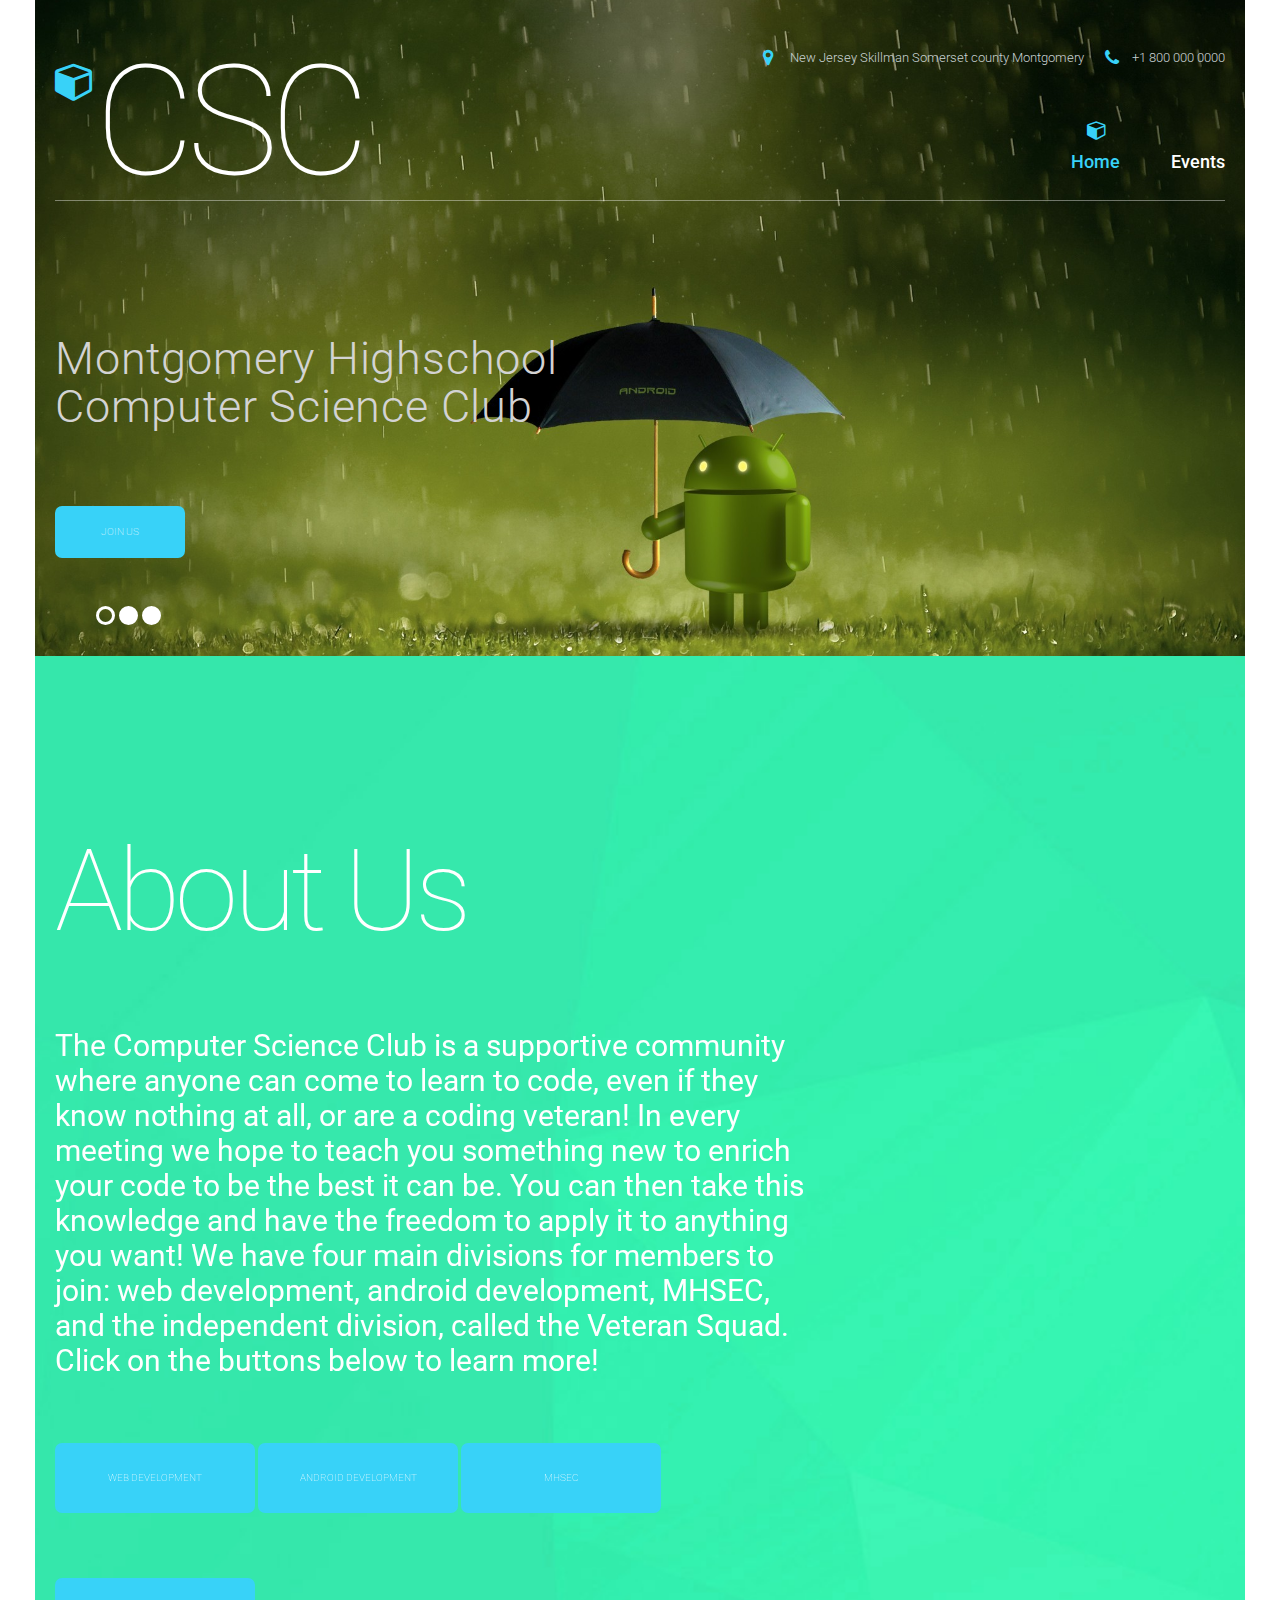
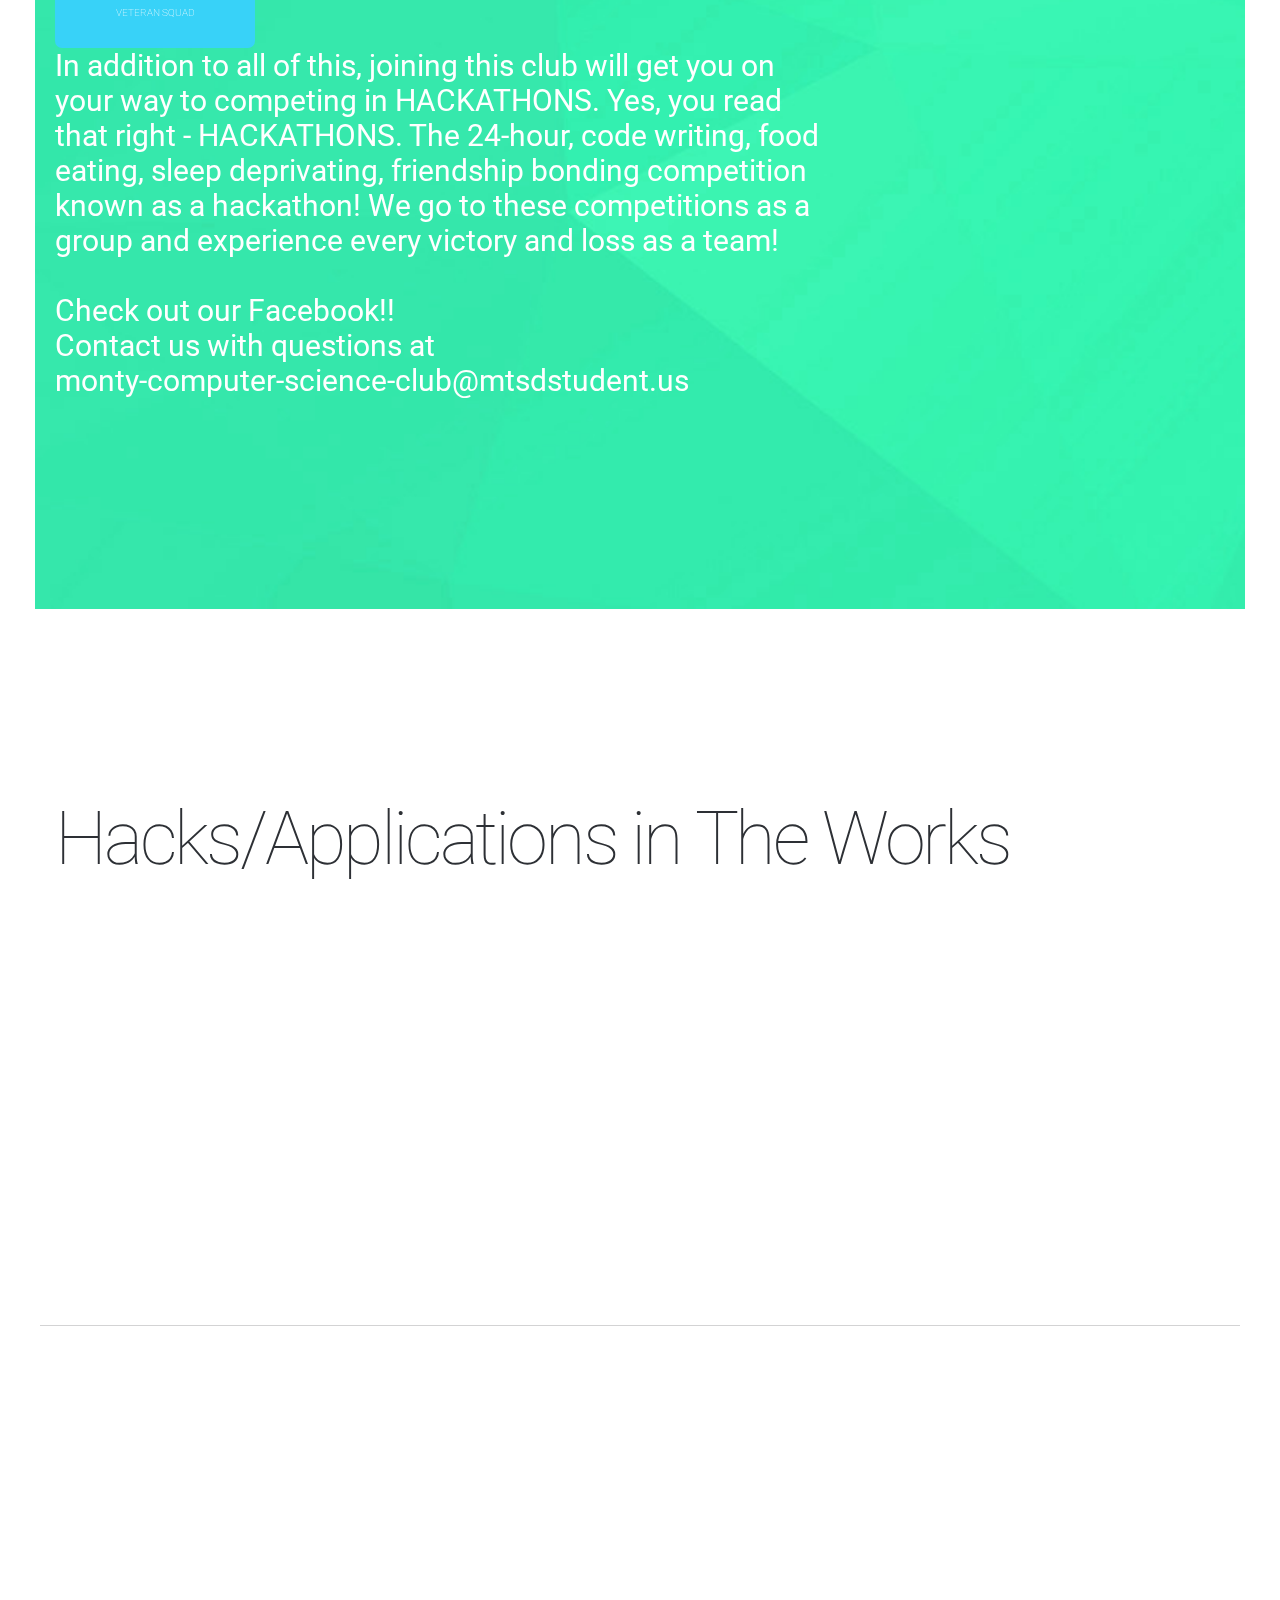
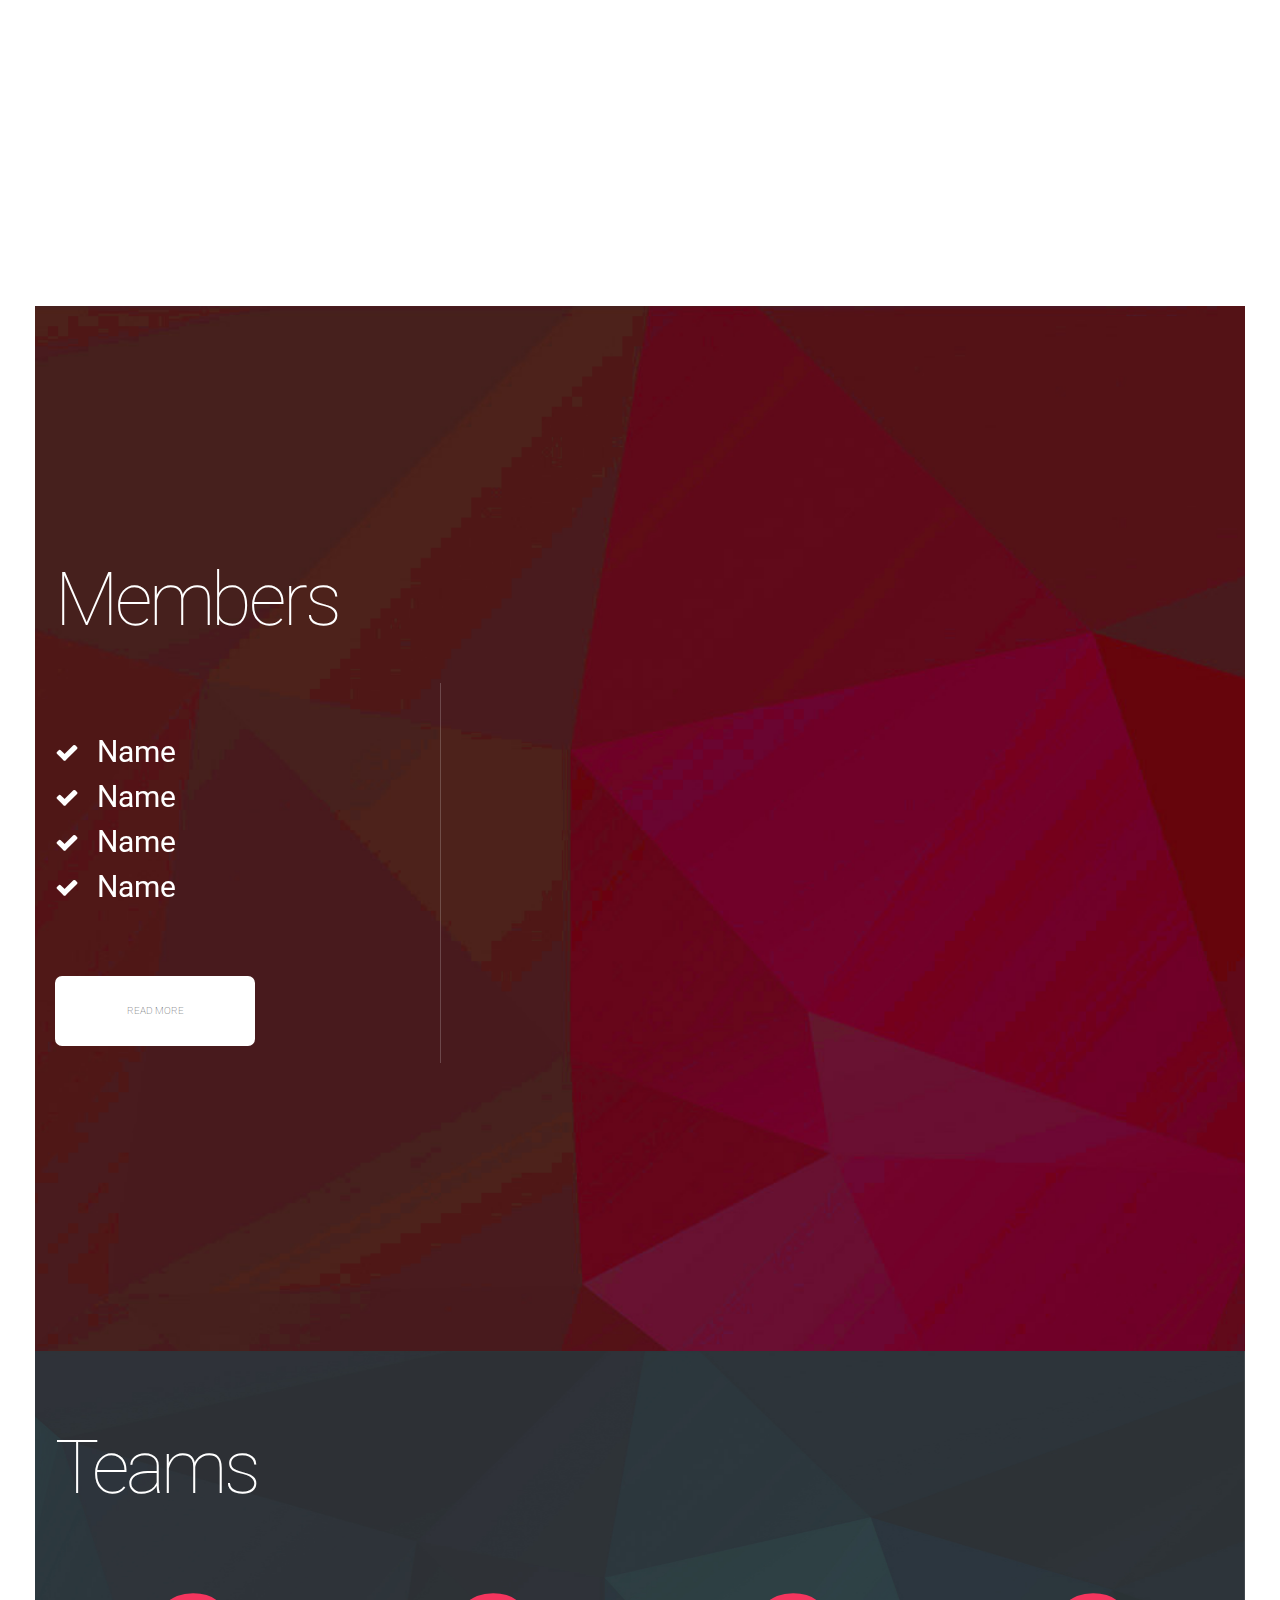
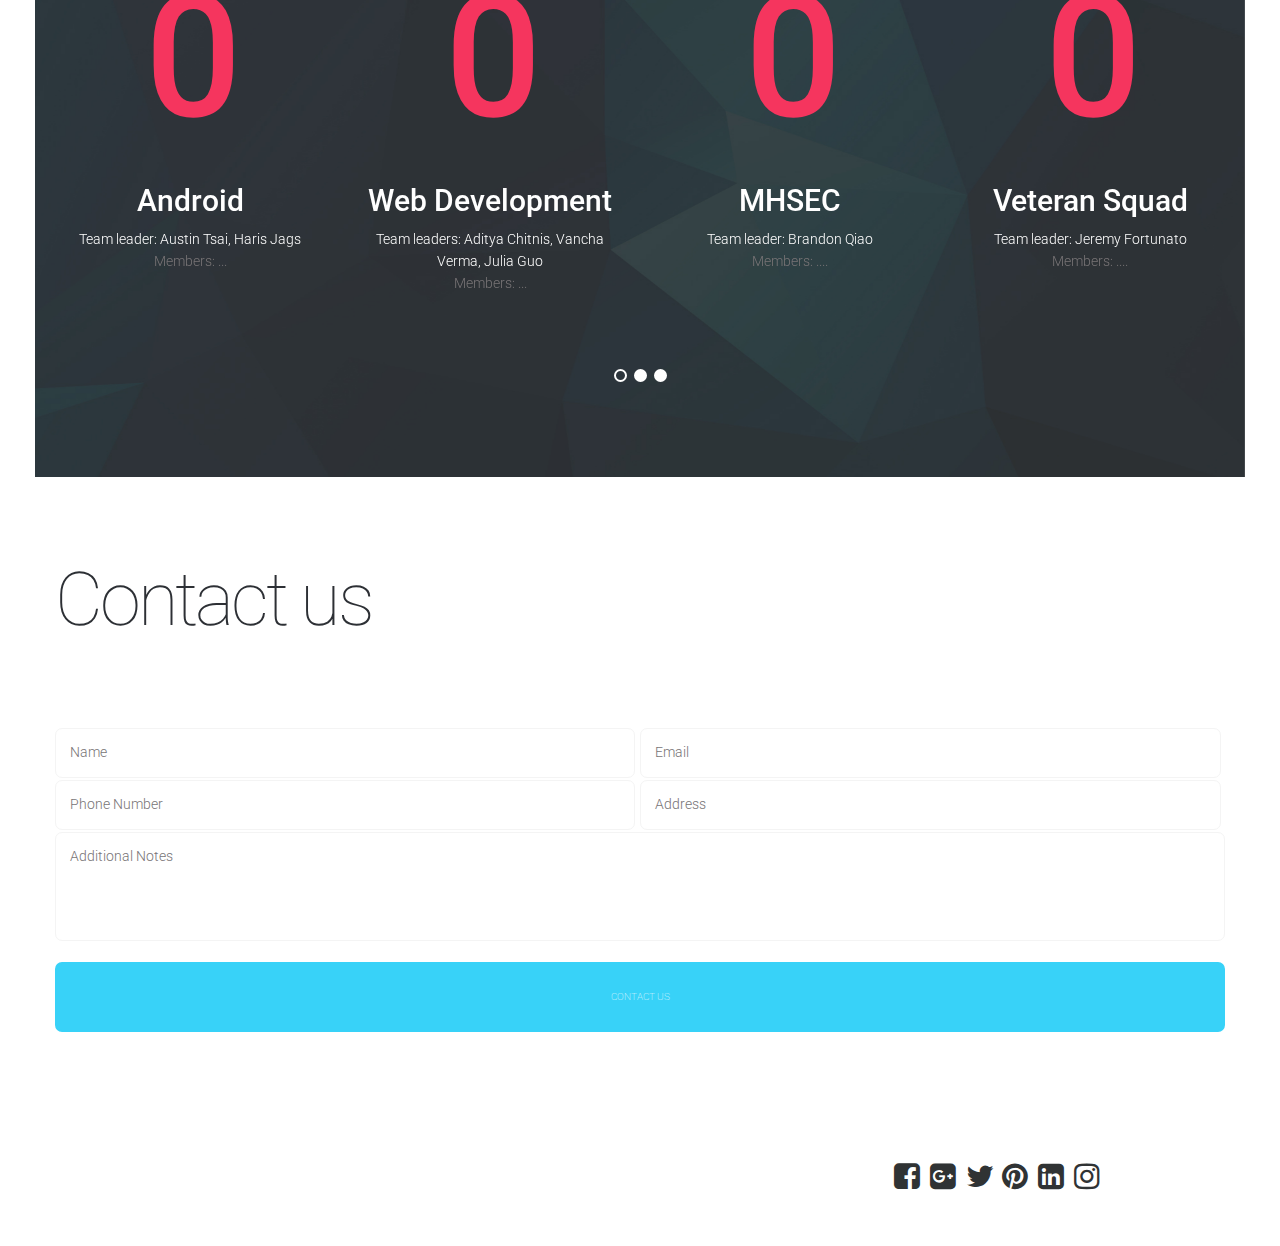
<file: site-2015-08-23/site/index.html>
<!DOCTYPE html>
<html lang="en">
<head>
    <meta charset="utf-8">
    <meta http-equiv="X-UA-Compatible" content="IE=edge">
    <meta name="viewport" content="width=device-width, initial-scale=1">
    <!-- The above 3 meta tags *must* come first in the head; any other head content must come *after* these tags -->
    <meta name="format-detection" content="telephone=no"/>
    <link rel="icon" href="images/favicon.ico" type="image/x-icon">
    <title>Home</title>

    <!-- Bootstrap -->
    <link href="css/bootstrap.css" rel="stylesheet">

    <!-- Links -->
    <link rel="stylesheet" href="css/camera.css">
    <link rel="stylesheet" href="css/owl-carousel.css">
    <link rel="stylesheet" href="css/mailform.css">
    <link rel="stylesheet" href="css/fl-sympletts.css">


    <!--JS-->
    <script src="js/jquery.js"></script>
    <script src="js/jquery-migrate-1.2.1.min.js"></script>
    <script src="js/rd-smoothscroll.min.js"></script>


    <!--[if lt IE 9]>
    <div style=' clear: both; text-align:center; position: relative;'>
        <a href="http://windows.microsoft.com/en-US/internet-explorer/..">
            <img src="images/ie8-panel/warning_bar_0000_us.jpg" border="0" height="42" width="820"
                 alt="You are using an outdated browser. For a faster, safer browsing experience, upgrade for free today."/>
        </a>
    </div>
    <script src="js/html5shiv.js"></script>
    <![endif]-->
    <script src='js/device.min.js'></script>
</head>
<body>
<div class="page">
    <!--========================================================
                              HEADER
    =========================================================-->
    <header>
        <div class="top-panel wow fadeInRight" data-wow-duration="1.5s">
            <div class="container">
                <a href="callto:#" class="phone-icon">+1 800 000 0000</a><!--Phone not needed. Remove later-->
                <address>New Jersey Skillman Somerset county Montgomery</address>
            </div>
        </div>
        <div id="stuck_container" class="stuck_container">
            <nav class="navbar navbar-default navbar-static-top">
                <div class="container">
                    <div class="navbar-header">
                        <h1 class="navbar-brand">
                            <a data-type='rd-navbar-brand' href="./">CSC</a>
                        </h1>
                    </div>

                    <ul class="navbar-nav sf-menu navbar-right" data-type="navbar">
                        <li class="active">
                            <a href="./">Home</a>
                        </li>
                        <li class="dropdown">
                            <a href="index-1.html">Events </a>

                        </li>
                        <!--
                        <li>
                            <a href="index-3.html">Gallery</a>
                        </li>

                        <li>
                            <a href="index-4.html">Contacts</a>
                        </li>
                        -->
                    </ul>
                    <span class=" brdr-bot"></span>
                </div>
            </nav>
        </div>

        <section class="camera_container">
            <div class="jumbotron">
                <div class="container">
                    <h2>
                        <font color="#d3d3d3">Montgomery Highschool<br/>
                        Computer Science Club</font>
                    </h2>

                    <p>

                    </p>
                    <a href="#" class="btn btn-primary">Join Us</a>
                   <!--  <a href="#" class="btn btn-default">join us</a> -->
                 </div>
            </div>
            <div id="camera" class="camera_wrap">
                <div data-src="images/androidrain.jpg">
                    <div class="camera_caption fadeIn">

                    </div>
                </div>

                <div data-src="images/androidrain.jpg">
                    <div class="camera_caption fadeIn">

                    </div>
                </div>
                <div data-src="images/androidrain.jpg">
                    <div class="camera_caption fadeIn">

                    </div>

                </div>

            </div>
        </section>

    </header>

    <!--========================================================
                              CONTENT
    =========================================================-->

    <main>

        <section class="well well1 parallax center767 wow fadeIn" data-wow-duration="2s" data-url="images/greenparallax.jpg"
                 data-mobile="true" data-speed="0.8">
            <div class="container">
                <div class="row">
                    <div class="col-md-8 col-sm-12 col-xs-12">
                        <h2 class="white">
                            About Us
                        </h2>

                        <p class="h5 white">
                            The Computer Science Club is a supportive community where anyone can come to learn to code, even if they know nothing at all, or are a coding veteran! In every meeting we hope to teach you something new to enrich your code to be the best it can be. You can then take this knowledge and have the freedom to apply it to anything you want! We have four main divisions for members to join: web development, android development, MHSEC, and the independent division, called the Veteran Squad. Click on the buttons below to learn more!</p>
							<!--<ul class="h5 white">
								<li id="web_dev">Web Development: Using HTML, CSS, and JavaScript to develop websites with content, color, and animations!</li>
								<li id="android_dev">Anroid Development: Using Java to create android apps!</li>
								<li id="mhsec">MHSEC: AKA The Security sector, focusing on competitions based on the concepts of Cyber-security and hacking. Our biggest competitions are Cyberpatriot and CTF (Capture the Flag) competitions. </li>
								<li id="vet_squad">Veteran Squad: Members with prior coding experience can come to improve their skills or prepare for competitions.</li>
							</ul>-->
							<button type="button" class="btn btn-primary" onclick="alert('Using HTML, CSS, and JavaScript to develop websites with content, color, and animations!');window.close();">Web Development</button>
							<button type="button" class="btn btn-primary" onclick="alert('Using Java to create android apps!');window.close();">Android Development</button>
							<button type="button" class="btn btn-primary" onclick="alert('AKA The Security sector:\nFocusing on competitions based on the concepts of Cyber-security and hacking. Our biggest competitions are Cyberpatriot and CTF (Capture the Flag) competitions.');window.close();">MHSEC</button>
							<button type="button" class="btn btn-primary" onclick="alert('Members with prior coding experience can come to improve their skills or prepare for competitions.');window.close();">Veteran Squad</button>
						<p class="h5 white">	
							In addition to all of this, joining this club will get you on your way to competing in HACKATHONS. Yes, you read that right - HACKATHONS. The 24-hour, code writing, food eating, sleep deprivating, friendship bonding competition known as a hackathon! We go to these competitions as a group and experience every victory and loss as a team!</br></br>

Check out our <a href = "https://www.facebook.com/groups/261577594045517/">Facebook!!</a></br>
Contact us with questions at </br>monty-computer-science-club@mtsdstudent.us
                        </p>
						
                    </div>
                </div>
            </div>
        </section>


        <section class="well well2">
            <div class="container">
                <h3 class="center767">
                   Hacks/Applications in The Works
                </h3>

                <div class="row offs1 text-center wow fadeInUp" data-wow-duration="1s">
                    <ul class="icon-list">
                        <li class="col-md-4 col-sm-4 col-xs-12">
                            <h4>
                                <a href="#">
                                    Name
                                </a>
                            </h4>

                            <p>
                                ........
                            </p>
                        </li>

                        <li class="col-md-4 col-sm-4 col-xs-12">
                            <h4>
                                <a href="#">
                                  Name
                                </a>
                            </h4>

                            <p>
                              ....
                            </p>
                        </li>

                        <li class="col-md-4 col-sm-4 col-xs-12">
                            <h4>
                                <a href="#">
                                   Name
                                </a>
                            </h4>

                            <p>
                                ....
                            </p>
                        </li>

                    </ul>
                </div>

                <div class="row text-center row_brdr">
                    <ul class="icon-list icon-list_mod">
                        <li class="col-md-4 col-sm-4 col-xs-12 wow fadeInUp" data-wow-duration="2s">
                            <h4>
                                <a href="#">
                                    Name
                                </a>
                            </h4>

                            <p>
                                .....
                            </p>
                        </li>

                        <li class="col-md-4 col-sm-4 col-xs-12 wow fadeInUp" data-wow-duration="2s">
                            <h4>
                                <a href="#">
                                    Name
                                </a>
                            </h4>

                            <p>
                                .....
                            </p>
                        </li>

                        <li class="col-md-4 col-sm-4 col-xs-12 wow fadeInUp" data-wow-duration="2s">
                            <h4>
                                <a href="#">
                                   Name
                                </a>
                            </h4>

                            <p>
                                ....
                            </p>
                        </li>

                    </ul>
                </div>
            </div>
        </section>

        <section class="well well3 parallax" data-url="images/redparallax.jpg" data-mobile="true" data-speed="0.8">
            <div class="container">
                <h3 class="white center767">
                    Members
                </h3>

                <div class="row offs2">
                    <div class="col-md-4 col-sm-12 col-xs-12">
                        <ul class="marked-list">
                            <li><a href="#">Name</a></li>
                            <li><a href="#">Name</a></li>
                            <li><a href="#">Name</a></li>
                            <li><a href="#">Name</a></li>
                        </ul>
                        <a href="#" class="btn btn-default">Read More</a>
                    </div>
                    <div class="col-md-8 col-sm-12 col-xs-12 brdr-left">
                        <div class="ins2 center767 wow fadeInRight" data-wow-duration="2s">
                            <h5 class="white">
                               Board Executives
                            </h5>

                            <p class="white"> <!--please write board members position, team, and a little background -->
								<a href = "javascript:alert('President: Intro to Web Devlopment');">Aditya Chitnis</a></br>
                                <a href = "javascript:alert('Vice President: MHSEC');">Brandon Qiao</a></br>
                                <a href = "javascript:alert('Board Member: Veteran Squad');">Jeremy Fortunato</a></br>
                                <a href = "javascript:alert('Board Member: Intro to Web Development');">Vancha Verman</a></br>
								<a href = "javascript:alert('Board Member: Intro to Web Development');">Julia Guo</a></br>
								<a href = "javascript:alert('Board Member: Intro to Android Development');">Haris Jags</a></br>
								<a href = "javascript:alert('Board Member: Intro to Android Development');">Austin Tsai</a></br>
                            </p>
                        </div>
                    </div>
                </div>
            </div>
        </section>
<!--
        <section class="well well4">
            <div class="container">
                <div class="row center767">
                    <div class="col-md-6 col-sm-12 col-xs-12">
                        <h3>
                           Resources
                        </h3>
                        <h5>

                        </h5>

                        <p>


                        </p>
                        <a href="#" class="btn btn-primary btn_offs1">Read More</a>
                    </div>
                    <div class="col-md-6 col-sm-12 col-xs-12 wow fadeIn" data-wow-delay="0.2s" data-wow-duration="4s">
                        <img src="images/page-1_img1.jpg" alt="">
                    </div>
                </div>
            </div>
        </section>
-->

        <section class="well well5 parallax" data-url="images/parallax3.jpg" data-mobile="true" data-speed="0.4">
            <div class="container">
                <h3 class="white center767">
                    Teams
                </h3>
                <div class="owl-carousel">

                    <div class="item">
                        <div class="row text-center">
                            <div class="col-md-3 col-sm-6 col-xs-12">
                                <em>0</em>

                                <p class="lead">
                                    <a href="#">Android</a>
                                </p>

                                <p class="white">
                                    Team leader: Austin Tsai, Haris Jags
                                </p>
                                <p>Members: ... </p>
                            </div>
                            <div class="col-md-3 col-sm-6 col-xs-12">
                                <em>0</em>
                                <p class="lead">
                                    <a href="#">Web Development</a>
                                </p>

                                <p class="white">
                                    Team leaders: Aditya Chitnis, Vancha Verma, Julia Guo
                                </p>
                                <p>Members: ... </p>
                            </div>
                            <div class="col-md-3 col-sm-6 col-xs-12">
                                <em>0</em>
                                <p class="lead">
                                    <a href="#">MHSEC</a>
                                </p>

                                <p class="white">
                                    Team leader: Brandon Qiao
                                </p>
                                <p>Members: ....</p>
                            </div>
                            <div class="col-md-3 col-sm-6 col-xs-12">
                                <em>0</em>

                                <p class="lead">
                                    <a href="#">Veteran Squad</a>
                                </p>

                                <p class="white">
                                    Team leader: Jeremy Fortunato
                                </p>
                                <p>Members: ....</p>
                            </div>
                        </div>
                    </div>

                    <div class="item">
                        <div class="row text-center">
                            <div class="col-md-3 col-sm-6 col-xs-12">
                                <em>0</em>

                                <p class="lead">
                                    <a href="#">....</a>
                                </p>

                                <p class="white">
                                    .......
                                </p>
                            </div>
                            <div class="col-md-3 col-sm-6 col-xs-12">
                                <em>0</em>

                                <p class="lead">
                                    <a href="#">....</a>
                                </p>

                                <p class="white">
                                   ....
                                </p>
                            </div>
                            <div class="col-md-3 col-sm-6 col-xs-12">
                                <em>0</em>

                                <p class="lead">
                                    <a href="#">....</a>
                                </p>

                                <p class="white">
                                   .....
                                </p>
                            </div>
                            <div class="col-md-3 col-sm-6 col-xs-12">
                                <em>0</em>

                                <p class="lead">
                                    <a href="#">....</a>
                                </p>

                                <p class="white">
                                    ....
                                </p>
                            </div>
                        </div>
                    </div>

                    <div class="item">
                        <div class="row text-center">
                            <div class="col-md-3 col-sm-6 col-xs-12">
                                <em>0</em>

                                <p class="lead">
                                    <a href="#">....</a>
                                </p>

                                <p class="white">
                                    ......
                                </p>
                            </div>
                            <div class="col-md-3 col-sm-6 col-xs-12">
                                <em>0</em>

                                <p class="lead">
                                    <a href="#">....</a>
                                </p>

                                <p class="white">
                                   ....
                                </p>
                            </div>
                            <div class="col-md-3 col-sm-6 col-xs-12">
                                <em>0</em>

                                <p class="lead">
                                    <a href="#">.....</a>
                                </p>

                                <p class="white">
                                   ....
                                </p>
                            </div>
                            <div class="col-md-3 col-sm-6 col-xs-12">
                                <em>0</em>

                                <p class="lead">
                                    <a href="#">....</a>
                                </p>

                                <p class="white">
                                    ....
                                </p>
                            </div>
                        </div>
                    </div>

                </div>
            </div>
        </section>

    </main>
    <!--========================================================
                            FOOTER
  =========================================================-->
    <footer>
        <section class="well6">
            <div class="container">
                <h3 class="center767">
                    Contact us
                </h3>

                <form class='mailform' method="post" action="bat/rd-mailform.php">
                    <input type="hidden" name="form-type" value="contact"/>
                    <fieldset>
                        <label>
                            <input type="text"
                                   name="name"
                                   placeholder="Name"
                                   data-constraints="@LettersOnly @NotEmpty"/>
                        </label>

                        <label>
                            <input type="text"
                                   name="email"
                                   placeholder="Email"
                                   data-constraints="@Email @NotEmpty"/>
                        </label>

                        <label>
                            <input type="text"
                                   name="phone"
                                   placeholder="Phone Number"
                                   data-constraints="@Phone"/>
                        </label>

                        <label>
                            <input type="text"
                                   name="address"
                                   placeholder="Address"/>
                        </label>

                        <label class="textarea">
                                  <textarea name="message" placeholder="Additional Notes"
                                            data-constraints="@NotEmpty"></textarea>
                        </label>

                        <div class="mfControls">
                            <button class="btn btn-primary" type="submit">Contact us</button>
                        </div>
                    </fieldset>
                </form>
            </div>
        </section>

        <section class="bot_sec center767">
            <div class="container">


                <ul class="inline-list">
                    <li><a href="#" class="fa fa-facebook-square">facebook</a></li>
                    <li><a href="#" class="fa  fa-google-plus-square">google-plus</a></li>
                    <li><a href="#" class="fa fa-twitter">twitter</a></li>
                    <li><a href="#" class="fa fa-pinterest">pinterest</a></li>
                    <li><a href="#" class="fa fa-linkedin-square">linkedin</a></li>
                    <li><a href="#" class="fa  fa-instagram">instagram</a></li>
                </ul>
            </div>
        </section>
    </footer>
</div>

<!-- jQuery (necessary for Bootstrap's JavaScript plugins) -->
<!-- Include all compiled plugins (below), or include individual files as needed -->
<script src="js/bootstrap.min.js"></script>
<script src="js/tm-scripts.js"></script>
<!-- </script> -->


</body>
</html>
</file>
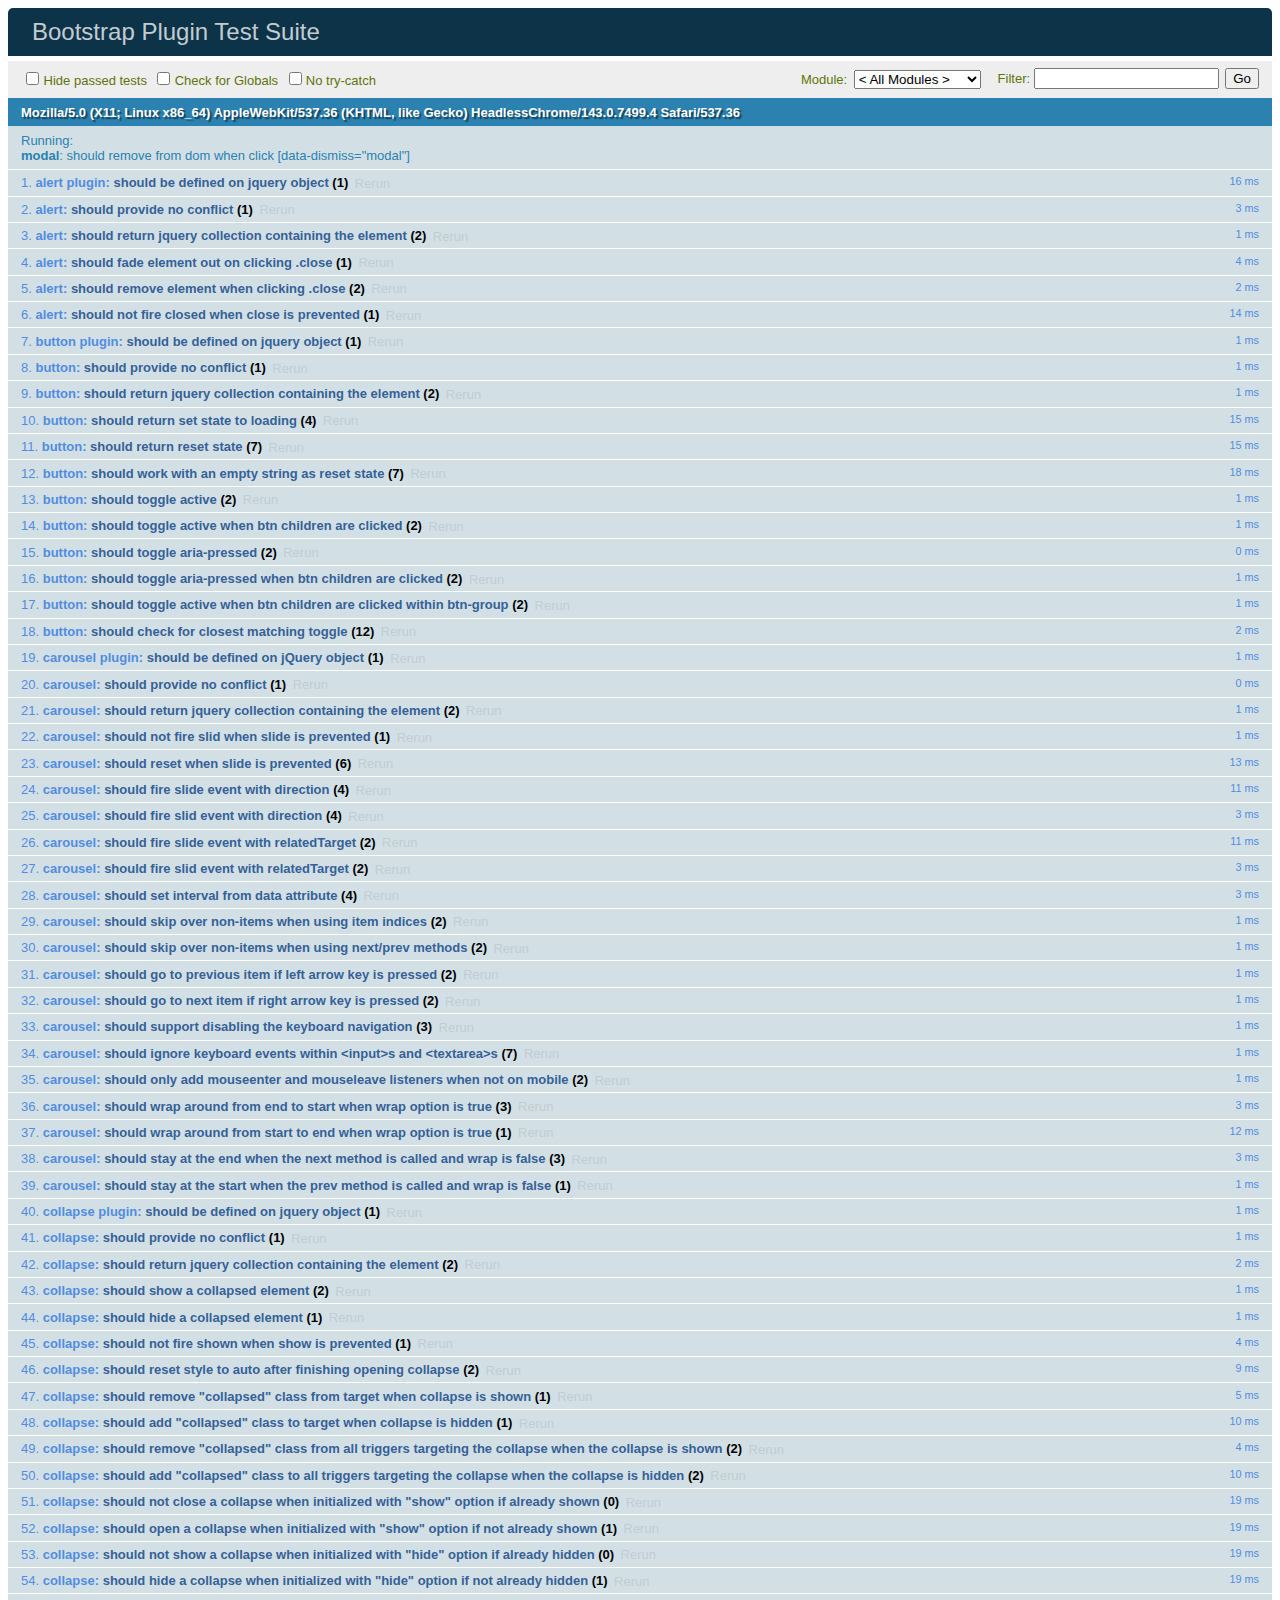
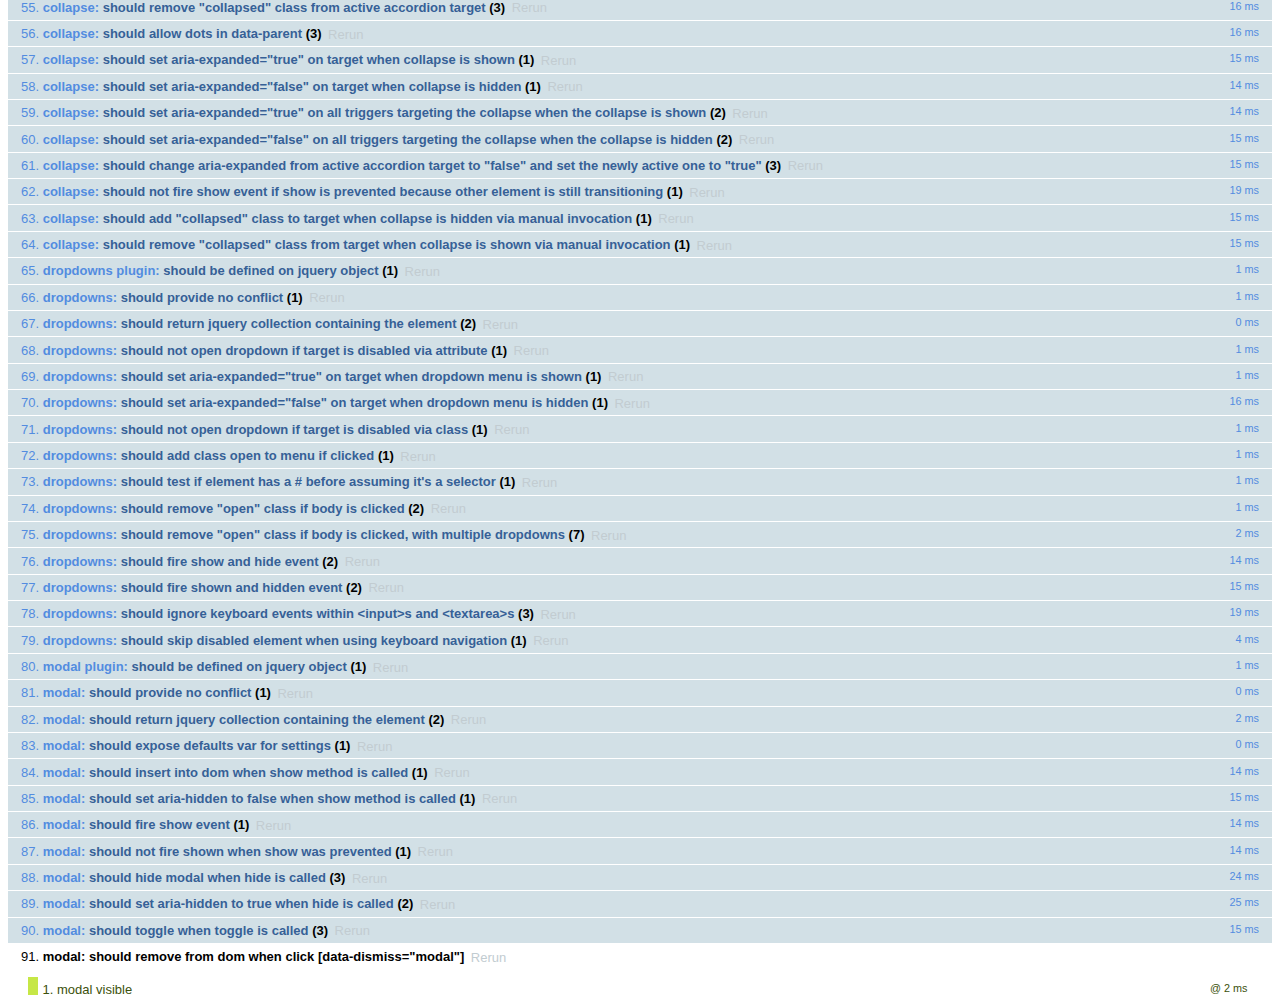
<file: site-2015-08-23/site/js/tests/index.html>
<!DOCTYPE html>
<html>
  <head>
    <meta charset="utf-8">
    <title>Bootstrap Plugin Test Suite</title>
    <meta name="viewport" content="width=device-width, initial-scale=1">

    <!-- jQuery -->
    <script src="vendor/jquery.min.js"></script>
    <script>
      // Disable jQuery event aliases to ensure we don't accidentally use any of them
      (function () {
        var eventAliases = [
          'blur',
          'focus',
          'focusin',
          'focusout',
          'load',
          'resize',
          'scroll',
          'unload',
          'click',
          'dblclick',
          'mousedown',
          'mouseup',
          'mousemove',
          'mouseover',
          'mouseout',
          'mouseenter',
          'mouseleave',
          'change',
          'select',
          'submit',
          'keydown',
          'keypress',
          'keyup',
          'error',
          'contextmenu',
          'hover',
          'bind',
          'unbind',
          'delegate',
          'undelegate'
        ]
        for (var i = 0; i < eventAliases.length; i++) {
          $.fn[eventAliases[i]] = undefined
        }
      })()
    </script>

    <!-- QUnit -->
    <link rel="stylesheet" href="vendor/qunit.css" media="screen">
    <script src="vendor/qunit.js"></script>
    <script>
      // See https://github.com/axemclion/grunt-saucelabs#test-result-details-with-qunit
      var log = []
      // Require assert.expect in each test.
      QUnit.config.requireExpects = true
      QUnit.done(function (testResults) {
        var tests = []
        for (var i = 0, len = log.length; i < len; i++) {
          var details = log[i]
          tests.push({
            name: details.name,
            result: details.result,
            expected: details.expected,
            actual: details.actual,
            source: details.source
          })
        }
        testResults.tests = tests

        window.global_test_results = testResults
      })

      QUnit.testStart(function (testDetails) {
        $(window).scrollTop(0)
        QUnit.log(function (details) {
          if (!details.result) {
            details.name = testDetails.name
            log.push(details)
          }
        })
      })

      // Cleanup
      QUnit.testDone(function () {
        $('#qunit-fixture').empty()
        $('#modal-test, .modal-backdrop').remove()
      })

      // Display fixture on-screen on iOS to avoid false positives
      if (/iPhone|iPad|iPod/.test(navigator.userAgent)) {
        QUnit.begin(function() {
          $('#qunit-fixture').css({ top: 0, left: 0 })
        })

        QUnit.done(function () {
          $('#qunit-fixture').css({ top: '', left: '' })
        })
      }

      // Disable deprecated global QUnit method aliases in preparation for QUnit v2
      (function () {
        var methodNames = [
          'async',
          'asyncTest',
          'deepEqual',
          'equal',
          'expect',
          'module',
          'notDeepEqual',
          'notEqual',
          'notPropEqual',
          'notStrictEqual',
          'ok',
          'propEqual',
          'push',
          'start',
          'stop',
          'strictEqual',
          'test',
          'throws'
        ];
        for (var i = 0; i < methodNames.length; i++) {
          var methodName = methodNames[i];
          window[methodName] = undefined;
        }
      })();
    </script>

    <!-- Plugin sources -->
    <script>$.support.transition = false</script>
    <script src="../../js/alert.js"></script>
    <script src="../../js/button.js"></script>
    <script src="../../js/carousel.js"></script>
    <script src="../../js/collapse.js"></script>
    <script src="../../js/dropdown.js"></script>
    <script src="../../js/modal.js"></script>
    <script src="../../js/scrollspy.js"></script>
    <script src="../../js/tab.js"></script>
    <script src="../../js/tooltip.js"></script>
    <script src="../../js/popover.js"></script>
    <script src="../../js/affix.js"></script>

    <!-- Unit tests -->
    <script src="unit/alert.js"></script>
    <script src="unit/button.js"></script>
    <script src="unit/carousel.js"></script>
    <script src="unit/collapse.js"></script>
    <script src="unit/dropdown.js"></script>
    <script src="unit/modal.js"></script>
    <script src="unit/scrollspy.js"></script>
    <script src="unit/tab.js"></script>
    <script src="unit/tooltip.js"></script>
    <script src="unit/popover.js"></script>
    <script src="unit/affix.js"></script>

  </head>
  <body>
    <div id="qunit-container">
      <div id="qunit"></div>
      <div id="qunit-fixture"></div>
    </div>
  </body>
</html>
</file>
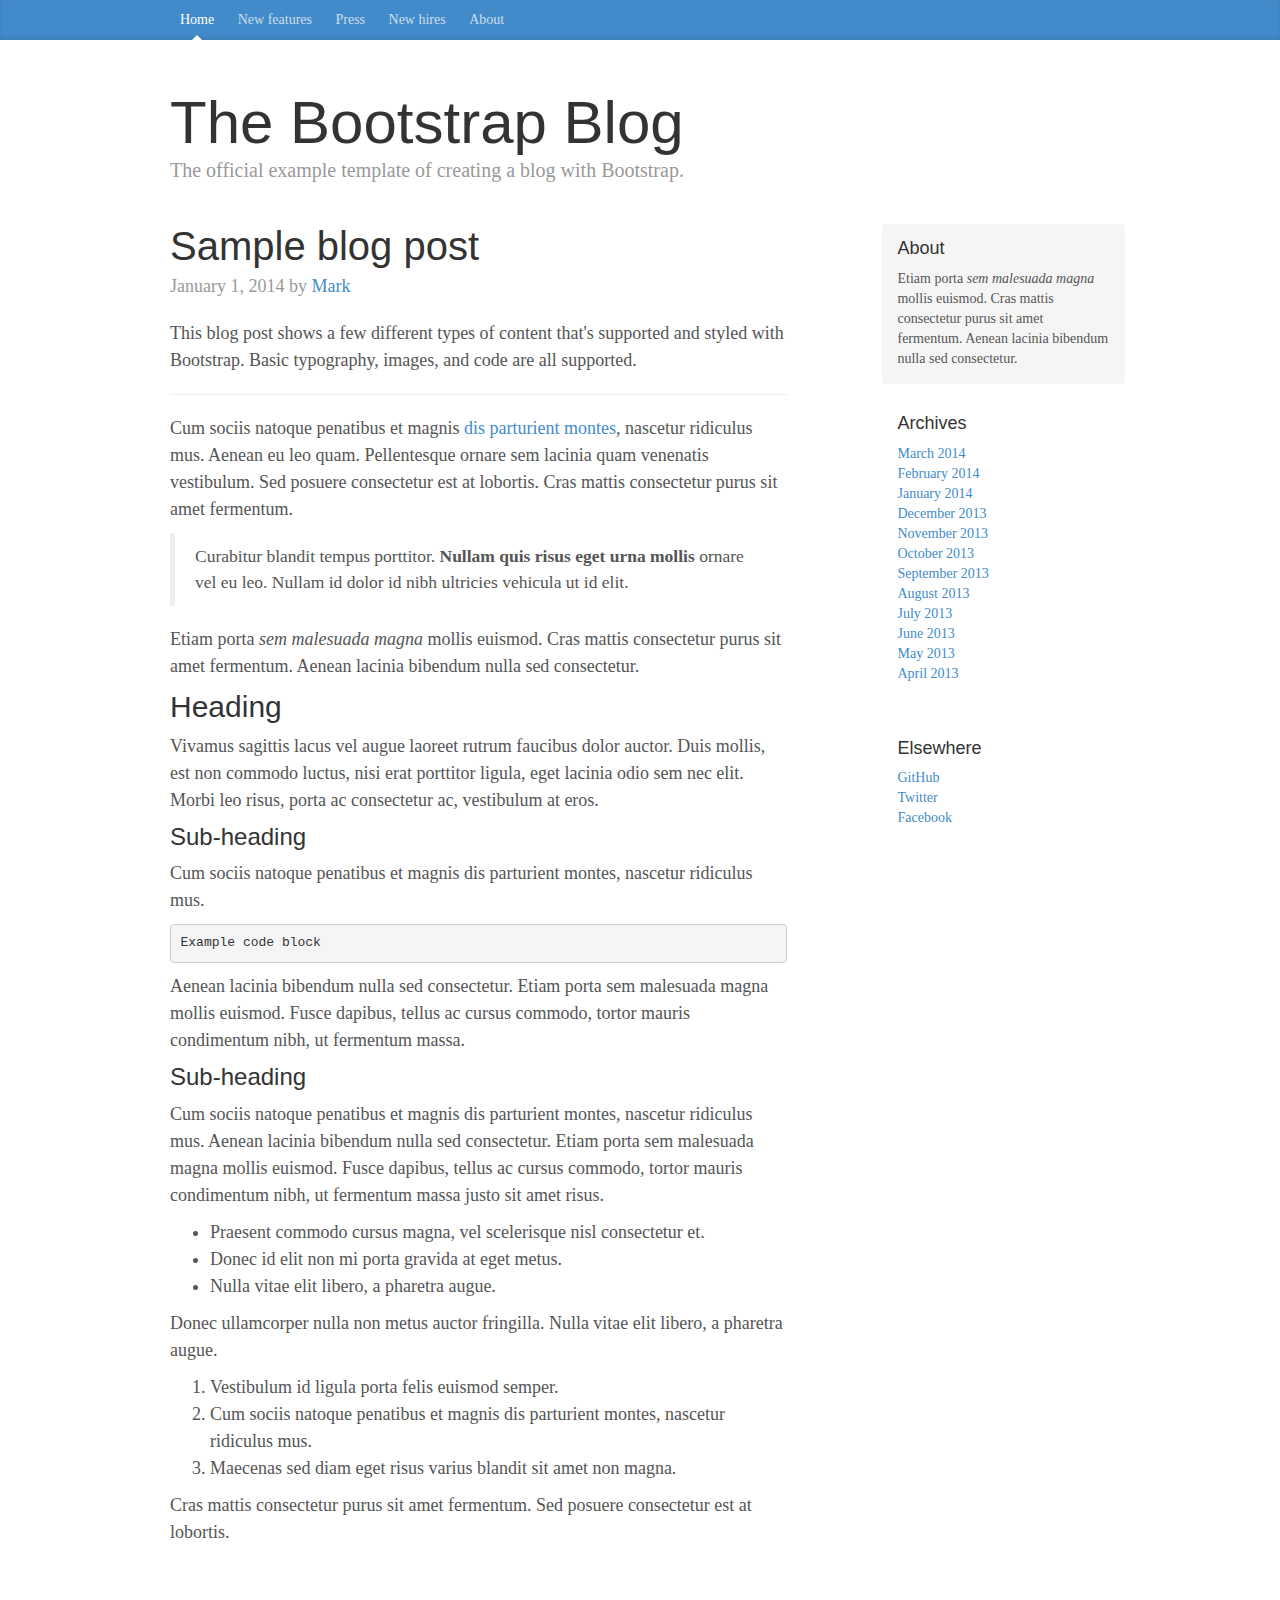
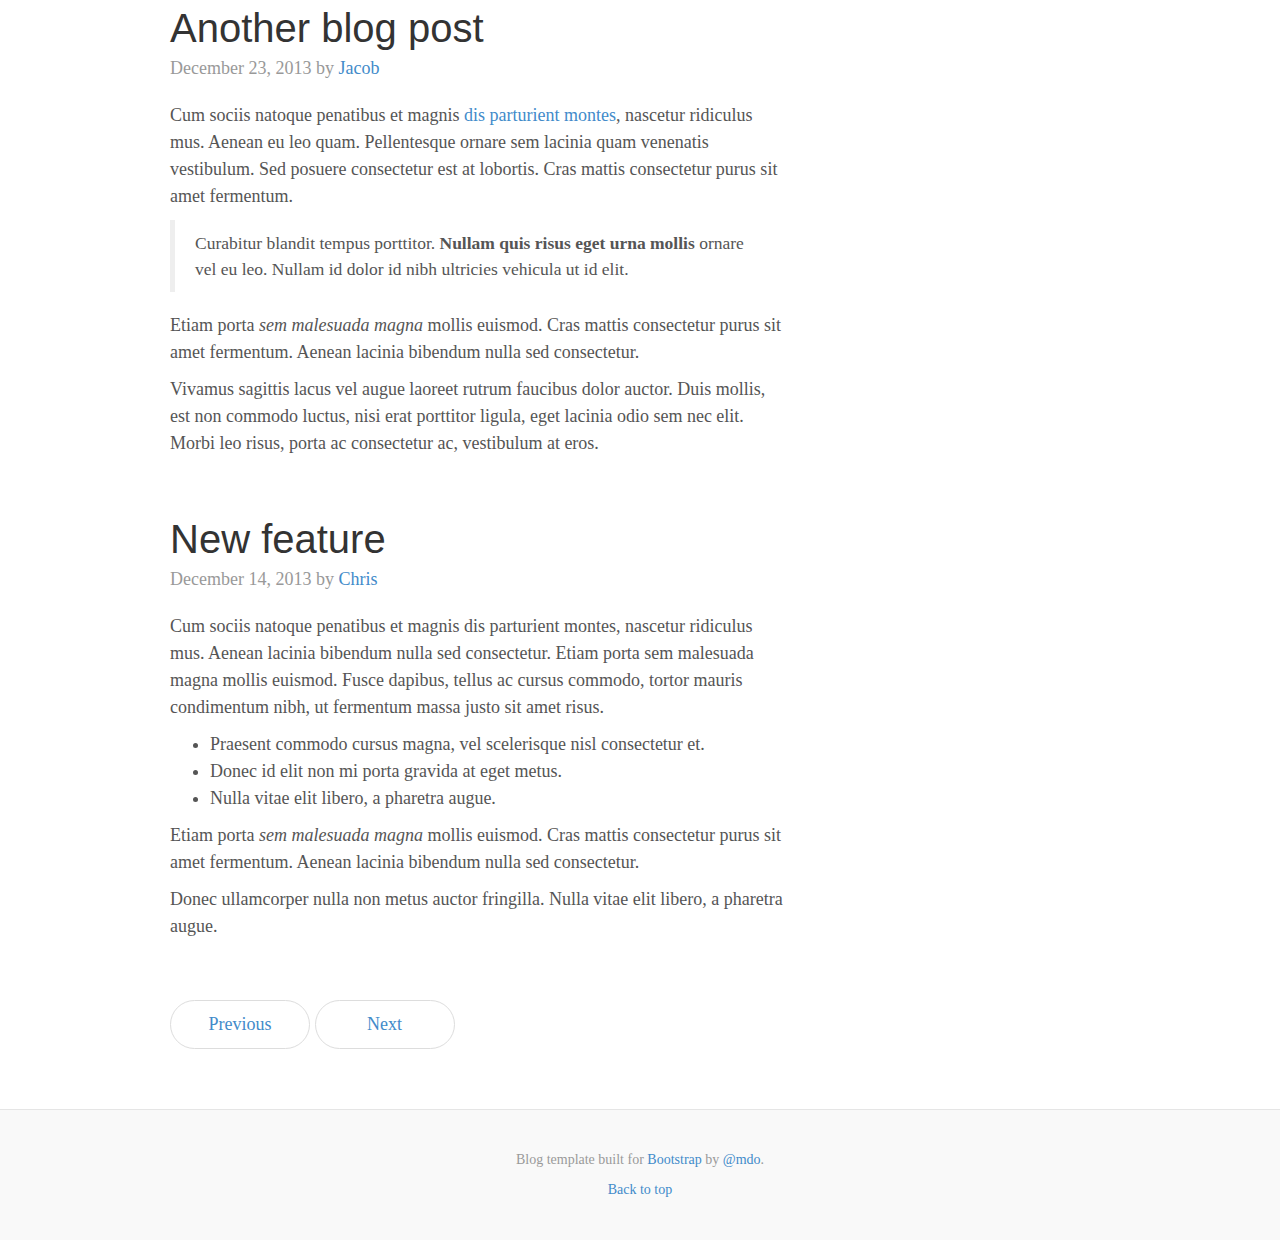
<file: site-2015-08-23/site/assets/examples/blog/index.html>
<!DOCTYPE html>
<html lang="en">
  <head>
    <meta charset="utf-8">
    <meta http-equiv="X-UA-Compatible" content="IE=edge">
    <meta name="viewport" content="width=device-width, initial-scale=1">
    <meta name="description" content="">
    <meta name="author" content="">
    <link rel="icon" href="../../favicon.ico">

    <title>Blog Template for Bootstrap</title>

    <!-- Bootstrap core CSS -->
    <link href="../../dist/css/bootstrap.min.css" rel="stylesheet">

    <!-- Custom styles for this template -->
    <link href="blog.css" rel="stylesheet">

    <!-- Just for debugging purposes. Don't actually copy these 2 lines! -->
    <!--[if lt IE 9]><script src="../../assets/js/ie8-responsive-file-warning.js"></script><![endif]-->
    <script src="../../assets/js/ie-emulation-modes-warning.js"></script>

    <!-- HTML5 shim and Respond.js IE8 support of HTML5 elements and media queries -->
    <!--[if lt IE 9]>
      <script src="https://oss.maxcdn.com/html5shiv/3.7.2/html5shiv.min.js"></script>
      <script src="https://oss.maxcdn.com/respond/1.4.2/respond.min.js"></script>
    <![endif]-->
  </head>

  <body>

    <div class="blog-masthead">
      <div class="container">
        <nav class="blog-nav">
          <a class="blog-nav-item active" href="#">Home</a>
          <a class="blog-nav-item" href="#">New features</a>
          <a class="blog-nav-item" href="#">Press</a>
          <a class="blog-nav-item" href="#">New hires</a>
          <a class="blog-nav-item" href="#">About</a>
        </nav>
      </div>
    </div>

    <div class="container">

      <div class="blog-header">
        <h1 class="blog-title">The Bootstrap Blog</h1>
        <p class="lead blog-description">The official example template of creating a blog with Bootstrap.</p>
      </div>

      <div class="row">

        <div class="col-sm-8 blog-main">

          <div class="blog-post">
            <h2 class="blog-post-title">Sample blog post</h2>
            <p class="blog-post-meta">January 1, 2014 by <a href="#">Mark</a></p>

            <p>This blog post shows a few different types of content that's supported and styled with Bootstrap. Basic typography, images, and code are all supported.</p>
            <hr>
            <p>Cum sociis natoque penatibus et magnis <a href="#">dis parturient montes</a>, nascetur ridiculus mus. Aenean eu leo quam. Pellentesque ornare sem lacinia quam venenatis vestibulum. Sed posuere consectetur est at lobortis. Cras mattis consectetur purus sit amet fermentum.</p>
            <blockquote>
              <p>Curabitur blandit tempus porttitor. <strong>Nullam quis risus eget urna mollis</strong> ornare vel eu leo. Nullam id dolor id nibh ultricies vehicula ut id elit.</p>
            </blockquote>
            <p>Etiam porta <em>sem malesuada magna</em> mollis euismod. Cras mattis consectetur purus sit amet fermentum. Aenean lacinia bibendum nulla sed consectetur.</p>
            <h2>Heading</h2>
            <p>Vivamus sagittis lacus vel augue laoreet rutrum faucibus dolor auctor. Duis mollis, est non commodo luctus, nisi erat porttitor ligula, eget lacinia odio sem nec elit. Morbi leo risus, porta ac consectetur ac, vestibulum at eros.</p>
            <h3>Sub-heading</h3>
            <p>Cum sociis natoque penatibus et magnis dis parturient montes, nascetur ridiculus mus.</p>
            <pre><code>Example code block</code></pre>
            <p>Aenean lacinia bibendum nulla sed consectetur. Etiam porta sem malesuada magna mollis euismod. Fusce dapibus, tellus ac cursus commodo, tortor mauris condimentum nibh, ut fermentum massa.</p>
            <h3>Sub-heading</h3>
            <p>Cum sociis natoque penatibus et magnis dis parturient montes, nascetur ridiculus mus. Aenean lacinia bibendum nulla sed consectetur. Etiam porta sem malesuada magna mollis euismod. Fusce dapibus, tellus ac cursus commodo, tortor mauris condimentum nibh, ut fermentum massa justo sit amet risus.</p>
            <ul>
              <li>Praesent commodo cursus magna, vel scelerisque nisl consectetur et.</li>
              <li>Donec id elit non mi porta gravida at eget metus.</li>
              <li>Nulla vitae elit libero, a pharetra augue.</li>
            </ul>
            <p>Donec ullamcorper nulla non metus auctor fringilla. Nulla vitae elit libero, a pharetra augue.</p>
            <ol>
              <li>Vestibulum id ligula porta felis euismod semper.</li>
              <li>Cum sociis natoque penatibus et magnis dis parturient montes, nascetur ridiculus mus.</li>
              <li>Maecenas sed diam eget risus varius blandit sit amet non magna.</li>
            </ol>
            <p>Cras mattis consectetur purus sit amet fermentum. Sed posuere consectetur est at lobortis.</p>
          </div><!-- /.blog-post -->

          <div class="blog-post">
            <h2 class="blog-post-title">Another blog post</h2>
            <p class="blog-post-meta">December 23, 2013 by <a href="#">Jacob</a></p>

            <p>Cum sociis natoque penatibus et magnis <a href="#">dis parturient montes</a>, nascetur ridiculus mus. Aenean eu leo quam. Pellentesque ornare sem lacinia quam venenatis vestibulum. Sed posuere consectetur est at lobortis. Cras mattis consectetur purus sit amet fermentum.</p>
            <blockquote>
              <p>Curabitur blandit tempus porttitor. <strong>Nullam quis risus eget urna mollis</strong> ornare vel eu leo. Nullam id dolor id nibh ultricies vehicula ut id elit.</p>
            </blockquote>
            <p>Etiam porta <em>sem malesuada magna</em> mollis euismod. Cras mattis consectetur purus sit amet fermentum. Aenean lacinia bibendum nulla sed consectetur.</p>
            <p>Vivamus sagittis lacus vel augue laoreet rutrum faucibus dolor auctor. Duis mollis, est non commodo luctus, nisi erat porttitor ligula, eget lacinia odio sem nec elit. Morbi leo risus, porta ac consectetur ac, vestibulum at eros.</p>
          </div><!-- /.blog-post -->

          <div class="blog-post">
            <h2 class="blog-post-title">New feature</h2>
            <p class="blog-post-meta">December 14, 2013 by <a href="#">Chris</a></p>

            <p>Cum sociis natoque penatibus et magnis dis parturient montes, nascetur ridiculus mus. Aenean lacinia bibendum nulla sed consectetur. Etiam porta sem malesuada magna mollis euismod. Fusce dapibus, tellus ac cursus commodo, tortor mauris condimentum nibh, ut fermentum massa justo sit amet risus.</p>
            <ul>
              <li>Praesent commodo cursus magna, vel scelerisque nisl consectetur et.</li>
              <li>Donec id elit non mi porta gravida at eget metus.</li>
              <li>Nulla vitae elit libero, a pharetra augue.</li>
            </ul>
            <p>Etiam porta <em>sem malesuada magna</em> mollis euismod. Cras mattis consectetur purus sit amet fermentum. Aenean lacinia bibendum nulla sed consectetur.</p>
            <p>Donec ullamcorper nulla non metus auctor fringilla. Nulla vitae elit libero, a pharetra augue.</p>
          </div><!-- /.blog-post -->

          <ul class="pager">
            <li><a href="#">Previous</a></li>
            <li><a href="#">Next</a></li>
          </ul>

        </div><!-- /.blog-main -->

        <div class="col-sm-3 col-sm-offset-1 blog-sidebar">
          <div class="sidebar-module sidebar-module-inset">
            <h4>About</h4>
            <p>Etiam porta <em>sem malesuada magna</em> mollis euismod. Cras mattis consectetur purus sit amet fermentum. Aenean lacinia bibendum nulla sed consectetur.</p>
          </div>
          <div class="sidebar-module">
            <h4>Archives</h4>
            <ol class="list-unstyled">
              <li><a href="#">March 2014</a></li>
              <li><a href="#">February 2014</a></li>
              <li><a href="#">January 2014</a></li>
              <li><a href="#">December 2013</a></li>
              <li><a href="#">November 2013</a></li>
              <li><a href="#">October 2013</a></li>
              <li><a href="#">September 2013</a></li>
              <li><a href="#">August 2013</a></li>
              <li><a href="#">July 2013</a></li>
              <li><a href="#">June 2013</a></li>
              <li><a href="#">May 2013</a></li>
              <li><a href="#">April 2013</a></li>
            </ol>
          </div>
          <div class="sidebar-module">
            <h4>Elsewhere</h4>
            <ol class="list-unstyled">
              <li><a href="#">GitHub</a></li>
              <li><a href="#">Twitter</a></li>
              <li><a href="#">Facebook</a></li>
            </ol>
          </div>
        </div><!-- /.blog-sidebar -->

      </div><!-- /.row -->

    </div><!-- /.container -->

    <div class="blog-footer">
      <p>Blog template built for <a href="http://getbootstrap.com">Bootstrap</a> by <a href="https://twitter.com/mdo">@mdo</a>.</p>
      <p>
        <a href="#">Back to top</a>
      </p>
    </div>


    <!-- Bootstrap core JavaScript
    ================================================== -->
    <!-- Placed at the end of the document so the pages load faster -->
    <script src="https://ajax.googleapis.com/ajax/libs/jquery/1.11.1/jquery.min.js"></script>
    <script src="../../dist/js/bootstrap.min.js"></script>
    <script src="../../assets/js/docs.min.js"></script>
    <!-- IE10 viewport hack for Surface/desktop Windows 8 bug -->
    <script src="../../assets/js/ie10-viewport-bug-workaround.js"></script>
  </body>
</html>
</file>
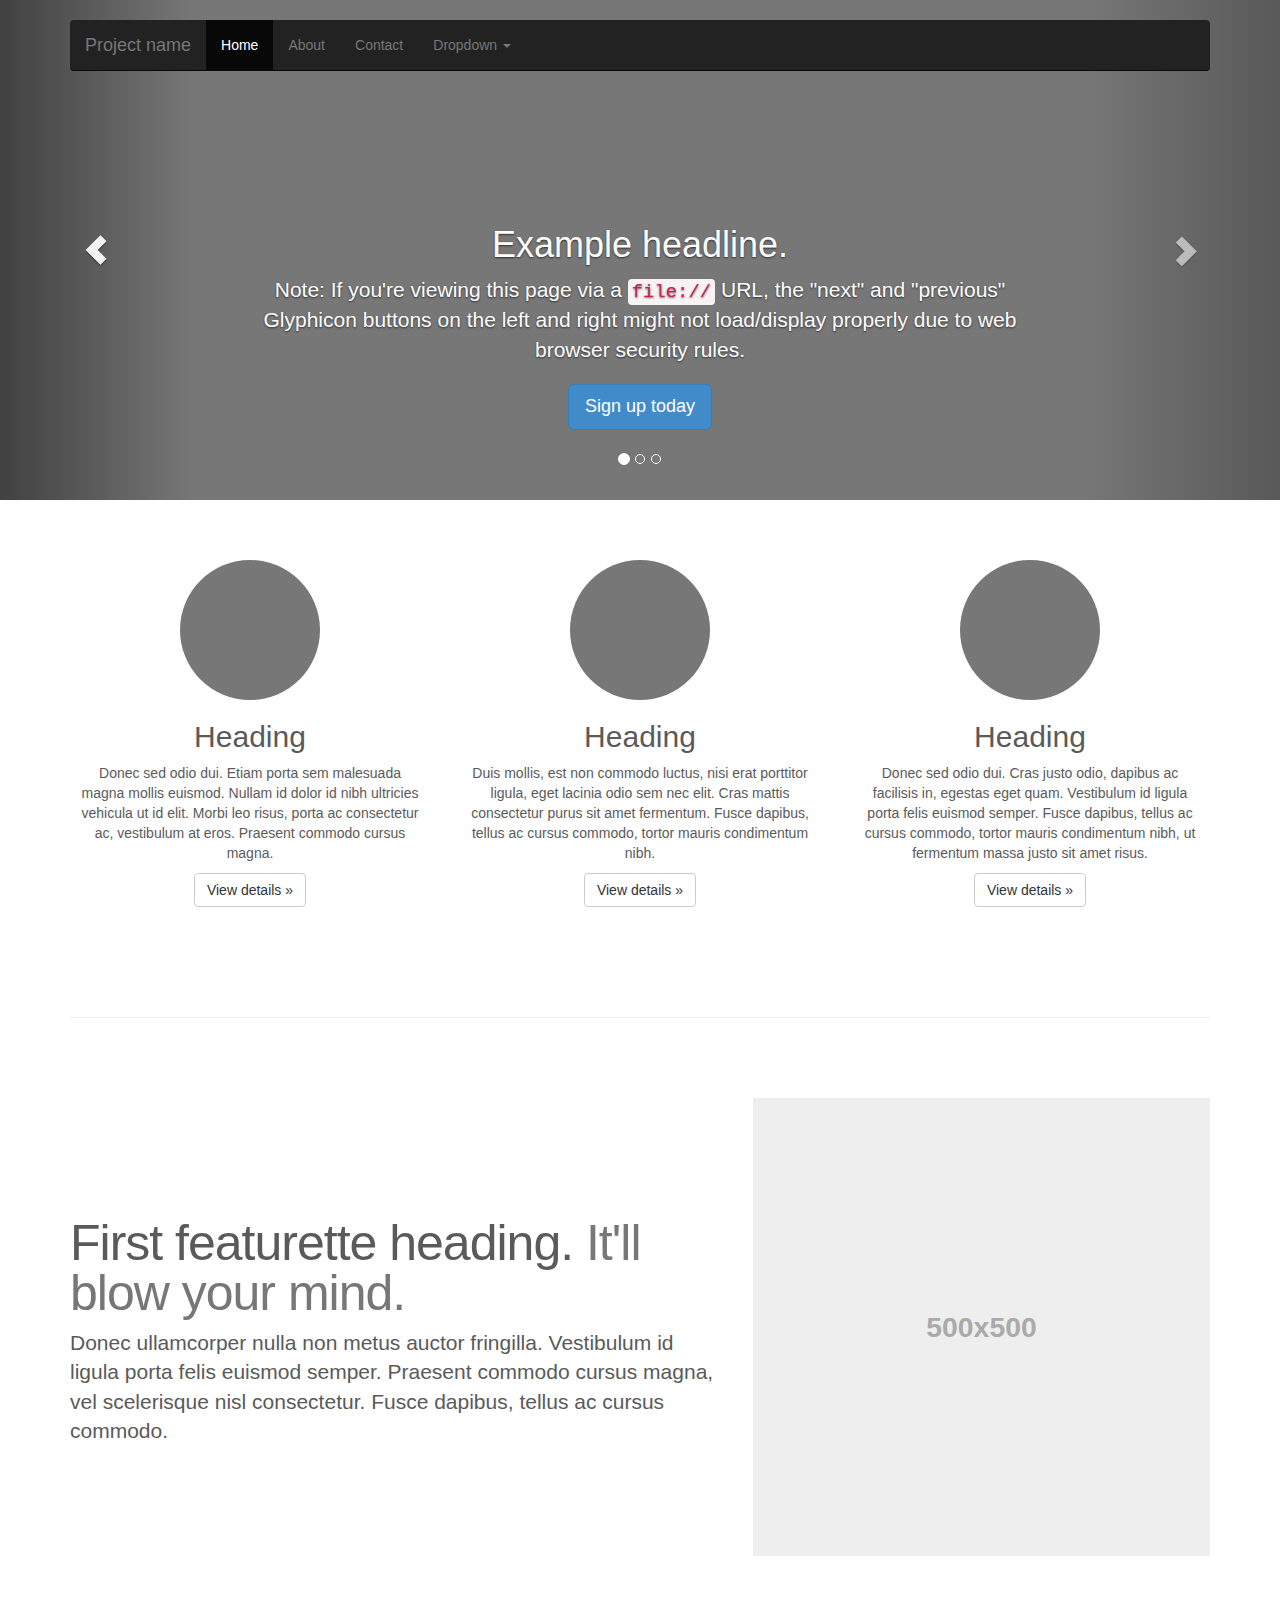
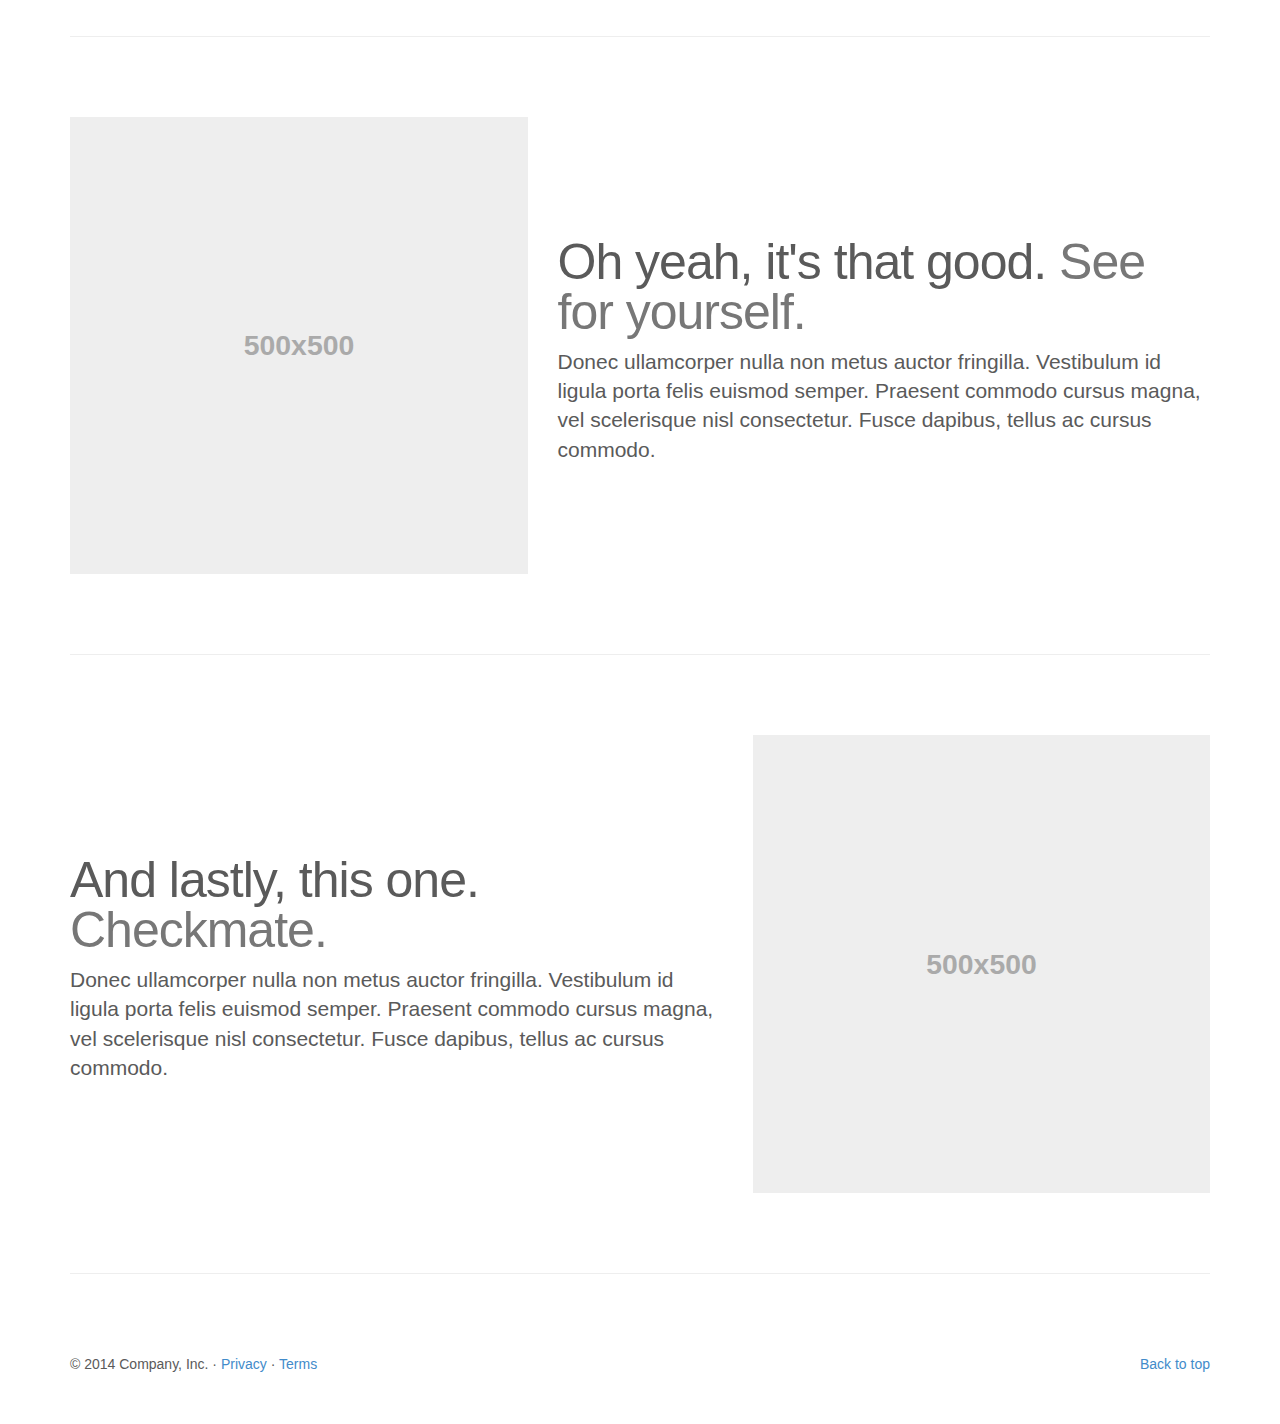
<file: site-2015-08-23/site/assets/examples/carousel/index.html>
<!DOCTYPE html>
<html lang="en">
  <head>
    <meta charset="utf-8">
    <meta http-equiv="X-UA-Compatible" content="IE=edge">
    <meta name="viewport" content="width=device-width, initial-scale=1">
    <meta name="description" content="">
    <meta name="author" content="">
    <link rel="icon" href="../../favicon.ico">

    <title>Carousel Template for Bootstrap</title>

    <!-- Bootstrap core CSS -->
    <link href="../../dist/css/bootstrap.min.css" rel="stylesheet">

    <!-- Just for debugging purposes. Don't actually copy these 2 lines! -->
    <!--[if lt IE 9]><script src="../../assets/js/ie8-responsive-file-warning.js"></script><![endif]-->
    <script src="../../assets/js/ie-emulation-modes-warning.js"></script>

    <!-- HTML5 shim and Respond.js IE8 support of HTML5 elements and media queries -->
    <!--[if lt IE 9]>
      <script src="https://oss.maxcdn.com/html5shiv/3.7.2/html5shiv.min.js"></script>
      <script src="https://oss.maxcdn.com/respond/1.4.2/respond.min.js"></script>
    <![endif]-->

    <!-- Custom styles for this template -->
    <link href="carousel.css" rel="stylesheet">
  </head>
<!-- NAVBAR
================================================== -->
  <body>
    <div class="navbar-wrapper">
      <div class="container">

        <div class="navbar navbar-inverse navbar-static-top" role="navigation">
          <div class="container">
            <div class="navbar-header">
              <button type="button" class="navbar-toggle collapsed" data-toggle="collapse" data-target=".navbar-collapse">
                <span class="sr-only">Toggle navigation</span>
                <span class="icon-bar"></span>
                <span class="icon-bar"></span>
                <span class="icon-bar"></span>
              </button>
              <a class="navbar-brand" href="#">Project name</a>
            </div>
            <div class="navbar-collapse collapse">
              <ul class="nav navbar-nav">
                <li class="active"><a href="#">Home</a></li>
                <li><a href="#about">About</a></li>
                <li><a href="#contact">Contact</a></li>
                <li class="dropdown">
                  <a href="#" class="dropdown-toggle" data-toggle="dropdown">Dropdown <span class="caret"></span></a>
                  <ul class="dropdown-menu" role="menu">
                    <li><a href="#">Action</a></li>
                    <li><a href="#">Another action</a></li>
                    <li><a href="#">Something else here</a></li>
                    <li class="divider"></li>
                    <li class="dropdown-header">Nav header</li>
                    <li><a href="#">Separated link</a></li>
                    <li><a href="#">One more separated link</a></li>
                  </ul>
                </li>
              </ul>
            </div>
          </div>
        </div>

      </div>
    </div>


    <!-- Carousel
    ================================================== -->
    <div id="myCarousel" class="carousel slide" data-ride="carousel">
      <!-- Indicators -->
      <ol class="carousel-indicators">
        <li data-target="#myCarousel" data-slide-to="0" class="active"></li>
        <li data-target="#myCarousel" data-slide-to="1"></li>
        <li data-target="#myCarousel" data-slide-to="2"></li>
      </ol>
      <div class="carousel-inner" role="listbox">
        <div class="item active">
          <img src="[data-uri]" alt="First slide">
          <div class="container">
            <div class="carousel-caption">
              <h1>Example headline.</h1>
              <p>Note: If you're viewing this page via a <code>file://</code> URL, the "next" and "previous" Glyphicon buttons on the left and right might not load/display properly due to web browser security rules.</p>
              <p><a class="btn btn-lg btn-primary" href="#" role="button">Sign up today</a></p>
            </div>
          </div>
        </div>
        <div class="item">
          <img src="[data-uri]" alt="Second slide">
          <div class="container">
            <div class="carousel-caption">
              <h1>Another example headline.</h1>
              <p>Cras justo odio, dapibus ac facilisis in, egestas eget quam. Donec id elit non mi porta gravida at eget metus. Nullam id dolor id nibh ultricies vehicula ut id elit.</p>
              <p><a class="btn btn-lg btn-primary" href="#" role="button">Learn more</a></p>
            </div>
          </div>
        </div>
        <div class="item">
          <img src="[data-uri]" alt="Third slide">
          <div class="container">
            <div class="carousel-caption">
              <h1>One more for good measure.</h1>
              <p>Cras justo odio, dapibus ac facilisis in, egestas eget quam. Donec id elit non mi porta gravida at eget metus. Nullam id dolor id nibh ultricies vehicula ut id elit.</p>
              <p><a class="btn btn-lg btn-primary" href="#" role="button">Browse gallery</a></p>
            </div>
          </div>
        </div>
      </div>
      <a class="left carousel-control" href="#myCarousel" role="button" data-slide="prev">
        <span class="glyphicon glyphicon-chevron-left"></span>
        <span class="sr-only">Previous</span>
      </a>
      <a class="right carousel-control" href="#myCarousel" role="button" data-slide="next">
        <span class="glyphicon glyphicon-chevron-right"></span>
        <span class="sr-only">Next</span>
      </a>
    </div><!-- /.carousel -->



    <!-- Marketing messaging and featurettes
    ================================================== -->
    <!-- Wrap the rest of the page in another container to center all the content. -->

    <div class="container marketing">

      <!-- Three columns of text below the carousel -->
      <div class="row">
        <div class="col-lg-4">
          <img class="img-circle" src="[data-uri]" alt="Generic placeholder image" style="width: 140px; height: 140px;">
          <h2>Heading</h2>
          <p>Donec sed odio dui. Etiam porta sem malesuada magna mollis euismod. Nullam id dolor id nibh ultricies vehicula ut id elit. Morbi leo risus, porta ac consectetur ac, vestibulum at eros. Praesent commodo cursus magna.</p>
          <p><a class="btn btn-default" href="#" role="button">View details &raquo;</a></p>
        </div><!-- /.col-lg-4 -->
        <div class="col-lg-4">
          <img class="img-circle" src="[data-uri]" alt="Generic placeholder image" style="width: 140px; height: 140px;">
          <h2>Heading</h2>
          <p>Duis mollis, est non commodo luctus, nisi erat porttitor ligula, eget lacinia odio sem nec elit. Cras mattis consectetur purus sit amet fermentum. Fusce dapibus, tellus ac cursus commodo, tortor mauris condimentum nibh.</p>
          <p><a class="btn btn-default" href="#" role="button">View details &raquo;</a></p>
        </div><!-- /.col-lg-4 -->
        <div class="col-lg-4">
          <img class="img-circle" src="[data-uri]" alt="Generic placeholder image" style="width: 140px; height: 140px;">
          <h2>Heading</h2>
          <p>Donec sed odio dui. Cras justo odio, dapibus ac facilisis in, egestas eget quam. Vestibulum id ligula porta felis euismod semper. Fusce dapibus, tellus ac cursus commodo, tortor mauris condimentum nibh, ut fermentum massa justo sit amet risus.</p>
          <p><a class="btn btn-default" href="#" role="button">View details &raquo;</a></p>
        </div><!-- /.col-lg-4 -->
      </div><!-- /.row -->


      <!-- START THE FEATURETTES -->

      <hr class="featurette-divider">

      <div class="row featurette">
        <div class="col-md-7">
          <h2 class="featurette-heading">First featurette heading. <span class="text-muted">It'll blow your mind.</span></h2>
          <p class="lead">Donec ullamcorper nulla non metus auctor fringilla. Vestibulum id ligula porta felis euismod semper. Praesent commodo cursus magna, vel scelerisque nisl consectetur. Fusce dapibus, tellus ac cursus commodo.</p>
        </div>
        <div class="col-md-5">
          <img class="featurette-image img-responsive" data-src="holder.js/500x500/auto" alt="Generic placeholder image">
        </div>
      </div>

      <hr class="featurette-divider">

      <div class="row featurette">
        <div class="col-md-5">
          <img class="featurette-image img-responsive" data-src="holder.js/500x500/auto" alt="Generic placeholder image">
        </div>
        <div class="col-md-7">
          <h2 class="featurette-heading">Oh yeah, it's that good. <span class="text-muted">See for yourself.</span></h2>
          <p class="lead">Donec ullamcorper nulla non metus auctor fringilla. Vestibulum id ligula porta felis euismod semper. Praesent commodo cursus magna, vel scelerisque nisl consectetur. Fusce dapibus, tellus ac cursus commodo.</p>
        </div>
      </div>

      <hr class="featurette-divider">

      <div class="row featurette">
        <div class="col-md-7">
          <h2 class="featurette-heading">And lastly, this one. <span class="text-muted">Checkmate.</span></h2>
          <p class="lead">Donec ullamcorper nulla non metus auctor fringilla. Vestibulum id ligula porta felis euismod semper. Praesent commodo cursus magna, vel scelerisque nisl consectetur. Fusce dapibus, tellus ac cursus commodo.</p>
        </div>
        <div class="col-md-5">
          <img class="featurette-image img-responsive" data-src="holder.js/500x500/auto" alt="Generic placeholder image">
        </div>
      </div>

      <hr class="featurette-divider">

      <!-- /END THE FEATURETTES -->


      <!-- FOOTER -->
      <footer>
        <p class="pull-right"><a href="#">Back to top</a></p>
        <p>&copy; 2014 Company, Inc. &middot; <a href="#">Privacy</a> &middot; <a href="#">Terms</a></p>
      </footer>

    </div><!-- /.container -->


    <!-- Bootstrap core JavaScript
    ================================================== -->
    <!-- Placed at the end of the document so the pages load faster -->
    <script src="https://ajax.googleapis.com/ajax/libs/jquery/1.11.1/jquery.min.js"></script>
    <script src="../../dist/js/bootstrap.min.js"></script>
    <script src="../../assets/js/docs.min.js"></script>
    <!-- IE10 viewport hack for Surface/desktop Windows 8 bug -->
    <script src="../../assets/js/ie10-viewport-bug-workaround.js"></script>
  </body>
</html>
</file>
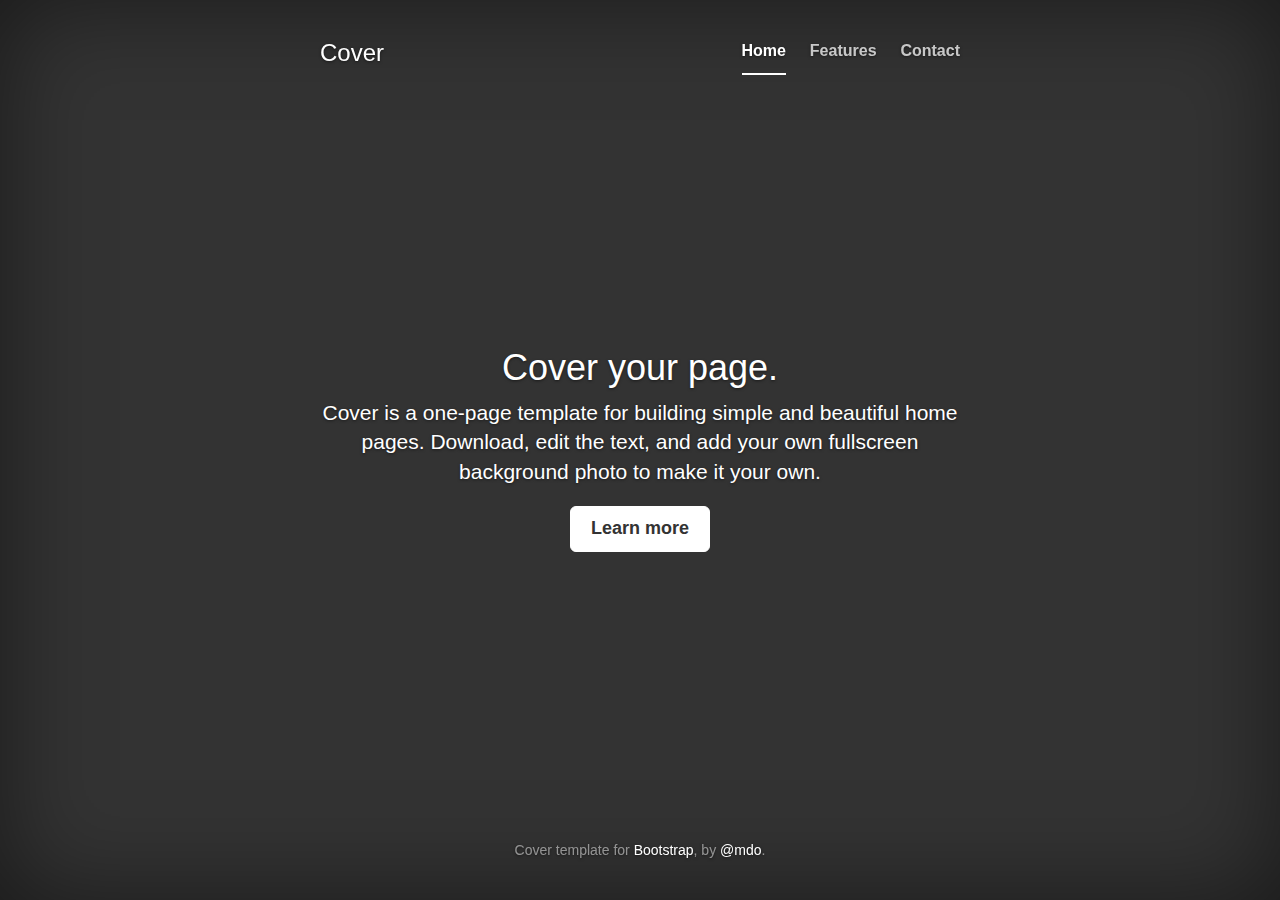
<file: site-2015-08-23/site/assets/examples/cover/index.html>
<!DOCTYPE html>
<html lang="en">
  <head>
    <meta charset="utf-8">
    <meta http-equiv="X-UA-Compatible" content="IE=edge">
    <meta name="viewport" content="width=device-width, initial-scale=1">
    <meta name="description" content="">
    <meta name="author" content="">
    <link rel="icon" href="../../favicon.ico">

    <title>Cover Template for Bootstrap</title>

    <!-- Bootstrap core CSS -->
    <link href="../../dist/css/bootstrap.min.css" rel="stylesheet">

    <!-- Custom styles for this template -->
    <link href="cover.css" rel="stylesheet">

    <!-- Just for debugging purposes. Don't actually copy these 2 lines! -->
    <!--[if lt IE 9]><script src="../../assets/js/ie8-responsive-file-warning.js"></script><![endif]-->
    <script src="../../assets/js/ie-emulation-modes-warning.js"></script>

    <!-- HTML5 shim and Respond.js IE8 support of HTML5 elements and media queries -->
    <!--[if lt IE 9]>
      <script src="https://oss.maxcdn.com/html5shiv/3.7.2/html5shiv.min.js"></script>
      <script src="https://oss.maxcdn.com/respond/1.4.2/respond.min.js"></script>
    <![endif]-->
  </head>

  <body>

    <div class="site-wrapper">

      <div class="site-wrapper-inner">

        <div class="cover-container">

          <div class="masthead clearfix">
            <div class="inner">
              <h3 class="masthead-brand">Cover</h3>
              <ul class="nav masthead-nav">
                <li class="active"><a href="#">Home</a></li>
                <li><a href="#">Features</a></li>
                <li><a href="#">Contact</a></li>
              </ul>
            </div>
          </div>

          <div class="inner cover">
            <h1 class="cover-heading">Cover your page.</h1>
            <p class="lead">Cover is a one-page template for building simple and beautiful home pages. Download, edit the text, and add your own fullscreen background photo to make it your own.</p>
            <p class="lead">
              <a href="#" class="btn btn-lg btn-default">Learn more</a>
            </p>
          </div>

          <div class="mastfoot">
            <div class="inner">
              <p>Cover template for <a href="http://getbootstrap.com">Bootstrap</a>, by <a href="https://twitter.com/mdo">@mdo</a>.</p>
            </div>
          </div>

        </div>

      </div>

    </div>

    <!-- Bootstrap core JavaScript
    ================================================== -->
    <!-- Placed at the end of the document so the pages load faster -->
    <script src="https://ajax.googleapis.com/ajax/libs/jquery/1.11.1/jquery.min.js"></script>
    <script src="../../dist/js/bootstrap.min.js"></script>
    <script src="../../assets/js/docs.min.js"></script>
    <!-- IE10 viewport hack for Surface/desktop Windows 8 bug -->
    <script src="../../assets/js/ie10-viewport-bug-workaround.js"></script>
  </body>
</html>
</file>
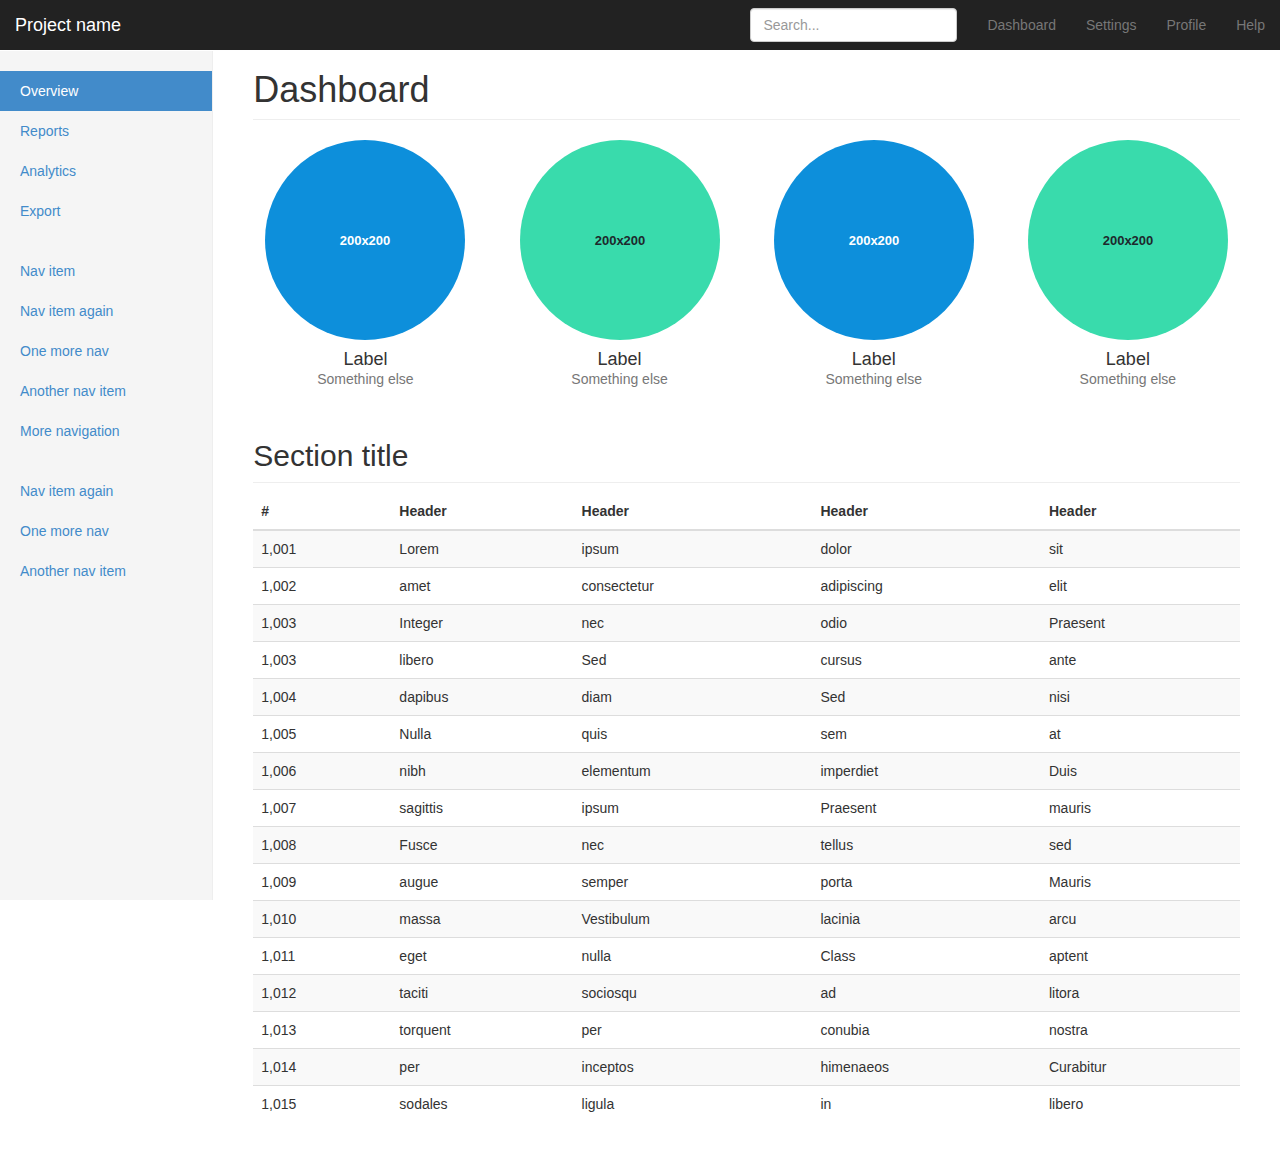
<file: site-2015-08-23/site/assets/examples/dashboard/index.html>
<!DOCTYPE html>
<html lang="en">
  <head>
    <meta charset="utf-8">
    <meta http-equiv="X-UA-Compatible" content="IE=edge">
    <meta name="viewport" content="width=device-width, initial-scale=1">
    <meta name="description" content="">
    <meta name="author" content="">
    <link rel="icon" href="../../favicon.ico">

    <title>Dashboard Template for Bootstrap</title>

    <!-- Bootstrap core CSS -->
    <link href="../../dist/css/bootstrap.min.css" rel="stylesheet">

    <!-- Custom styles for this template -->
    <link href="dashboard.css" rel="stylesheet">

    <!-- Just for debugging purposes. Don't actually copy these 2 lines! -->
    <!--[if lt IE 9]><script src="../../assets/js/ie8-responsive-file-warning.js"></script><![endif]-->
    <script src="../../assets/js/ie-emulation-modes-warning.js"></script>

    <!-- HTML5 shim and Respond.js IE8 support of HTML5 elements and media queries -->
    <!--[if lt IE 9]>
      <script src="https://oss.maxcdn.com/html5shiv/3.7.2/html5shiv.min.js"></script>
      <script src="https://oss.maxcdn.com/respond/1.4.2/respond.min.js"></script>
    <![endif]-->
  </head>

  <body>

    <div class="navbar navbar-inverse navbar-fixed-top" role="navigation">
      <div class="container-fluid">
        <div class="navbar-header">
          <button type="button" class="navbar-toggle collapsed" data-toggle="collapse" data-target=".navbar-collapse">
            <span class="sr-only">Toggle navigation</span>
            <span class="icon-bar"></span>
            <span class="icon-bar"></span>
            <span class="icon-bar"></span>
          </button>
          <a class="navbar-brand" href="#">Project name</a>
        </div>
        <div class="navbar-collapse collapse">
          <ul class="nav navbar-nav navbar-right">
            <li><a href="#">Dashboard</a></li>
            <li><a href="#">Settings</a></li>
            <li><a href="#">Profile</a></li>
            <li><a href="#">Help</a></li>
          </ul>
          <form class="navbar-form navbar-right">
            <input type="text" class="form-control" placeholder="Search...">
          </form>
        </div>
      </div>
    </div>

    <div class="container-fluid">
      <div class="row">
        <div class="col-sm-3 col-md-2 sidebar">
          <ul class="nav nav-sidebar">
            <li class="active"><a href="#">Overview</a></li>
            <li><a href="#">Reports</a></li>
            <li><a href="#">Analytics</a></li>
            <li><a href="#">Export</a></li>
          </ul>
          <ul class="nav nav-sidebar">
            <li><a href="">Nav item</a></li>
            <li><a href="">Nav item again</a></li>
            <li><a href="">One more nav</a></li>
            <li><a href="">Another nav item</a></li>
            <li><a href="">More navigation</a></li>
          </ul>
          <ul class="nav nav-sidebar">
            <li><a href="">Nav item again</a></li>
            <li><a href="">One more nav</a></li>
            <li><a href="">Another nav item</a></li>
          </ul>
        </div>
        <div class="col-sm-9 col-sm-offset-3 col-md-10 col-md-offset-2 main">
          <h1 class="page-header">Dashboard</h1>

          <div class="row placeholders">
            <div class="col-xs-6 col-sm-3 placeholder">
              <img data-src="holder.js/200x200/auto/sky" class="img-responsive" alt="Generic placeholder thumbnail">
              <h4>Label</h4>
              <span class="text-muted">Something else</span>
            </div>
            <div class="col-xs-6 col-sm-3 placeholder">
              <img data-src="holder.js/200x200/auto/vine" class="img-responsive" alt="Generic placeholder thumbnail">
              <h4>Label</h4>
              <span class="text-muted">Something else</span>
            </div>
            <div class="col-xs-6 col-sm-3 placeholder">
              <img data-src="holder.js/200x200/auto/sky" class="img-responsive" alt="Generic placeholder thumbnail">
              <h4>Label</h4>
              <span class="text-muted">Something else</span>
            </div>
            <div class="col-xs-6 col-sm-3 placeholder">
              <img data-src="holder.js/200x200/auto/vine" class="img-responsive" alt="Generic placeholder thumbnail">
              <h4>Label</h4>
              <span class="text-muted">Something else</span>
            </div>
          </div>

          <h2 class="sub-header">Section title</h2>
          <div class="table-responsive">
            <table class="table table-striped">
              <thead>
                <tr>
                  <th>#</th>
                  <th>Header</th>
                  <th>Header</th>
                  <th>Header</th>
                  <th>Header</th>
                </tr>
              </thead>
              <tbody>
                <tr>
                  <td>1,001</td>
                  <td>Lorem</td>
                  <td>ipsum</td>
                  <td>dolor</td>
                  <td>sit</td>
                </tr>
                <tr>
                  <td>1,002</td>
                  <td>amet</td>
                  <td>consectetur</td>
                  <td>adipiscing</td>
                  <td>elit</td>
                </tr>
                <tr>
                  <td>1,003</td>
                  <td>Integer</td>
                  <td>nec</td>
                  <td>odio</td>
                  <td>Praesent</td>
                </tr>
                <tr>
                  <td>1,003</td>
                  <td>libero</td>
                  <td>Sed</td>
                  <td>cursus</td>
                  <td>ante</td>
                </tr>
                <tr>
                  <td>1,004</td>
                  <td>dapibus</td>
                  <td>diam</td>
                  <td>Sed</td>
                  <td>nisi</td>
                </tr>
                <tr>
                  <td>1,005</td>
                  <td>Nulla</td>
                  <td>quis</td>
                  <td>sem</td>
                  <td>at</td>
                </tr>
                <tr>
                  <td>1,006</td>
                  <td>nibh</td>
                  <td>elementum</td>
                  <td>imperdiet</td>
                  <td>Duis</td>
                </tr>
                <tr>
                  <td>1,007</td>
                  <td>sagittis</td>
                  <td>ipsum</td>
                  <td>Praesent</td>
                  <td>mauris</td>
                </tr>
                <tr>
                  <td>1,008</td>
                  <td>Fusce</td>
                  <td>nec</td>
                  <td>tellus</td>
                  <td>sed</td>
                </tr>
                <tr>
                  <td>1,009</td>
                  <td>augue</td>
                  <td>semper</td>
                  <td>porta</td>
                  <td>Mauris</td>
                </tr>
                <tr>
                  <td>1,010</td>
                  <td>massa</td>
                  <td>Vestibulum</td>
                  <td>lacinia</td>
                  <td>arcu</td>
                </tr>
                <tr>
                  <td>1,011</td>
                  <td>eget</td>
                  <td>nulla</td>
                  <td>Class</td>
                  <td>aptent</td>
                </tr>
                <tr>
                  <td>1,012</td>
                  <td>taciti</td>
                  <td>sociosqu</td>
                  <td>ad</td>
                  <td>litora</td>
                </tr>
                <tr>
                  <td>1,013</td>
                  <td>torquent</td>
                  <td>per</td>
                  <td>conubia</td>
                  <td>nostra</td>
                </tr>
                <tr>
                  <td>1,014</td>
                  <td>per</td>
                  <td>inceptos</td>
                  <td>himenaeos</td>
                  <td>Curabitur</td>
                </tr>
                <tr>
                  <td>1,015</td>
                  <td>sodales</td>
                  <td>ligula</td>
                  <td>in</td>
                  <td>libero</td>
                </tr>
              </tbody>
            </table>
          </div>
        </div>
      </div>
    </div>

    <!-- Bootstrap core JavaScript
    ================================================== -->
    <!-- Placed at the end of the document so the pages load faster -->
    <script src="https://ajax.googleapis.com/ajax/libs/jquery/1.11.1/jquery.min.js"></script>
    <script src="../../dist/js/bootstrap.min.js"></script>
    <script src="../../assets/js/docs.min.js"></script>
    <!-- IE10 viewport hack for Surface/desktop Windows 8 bug -->
    <script src="../../assets/js/ie10-viewport-bug-workaround.js"></script>
  </body>
</html>
</file>
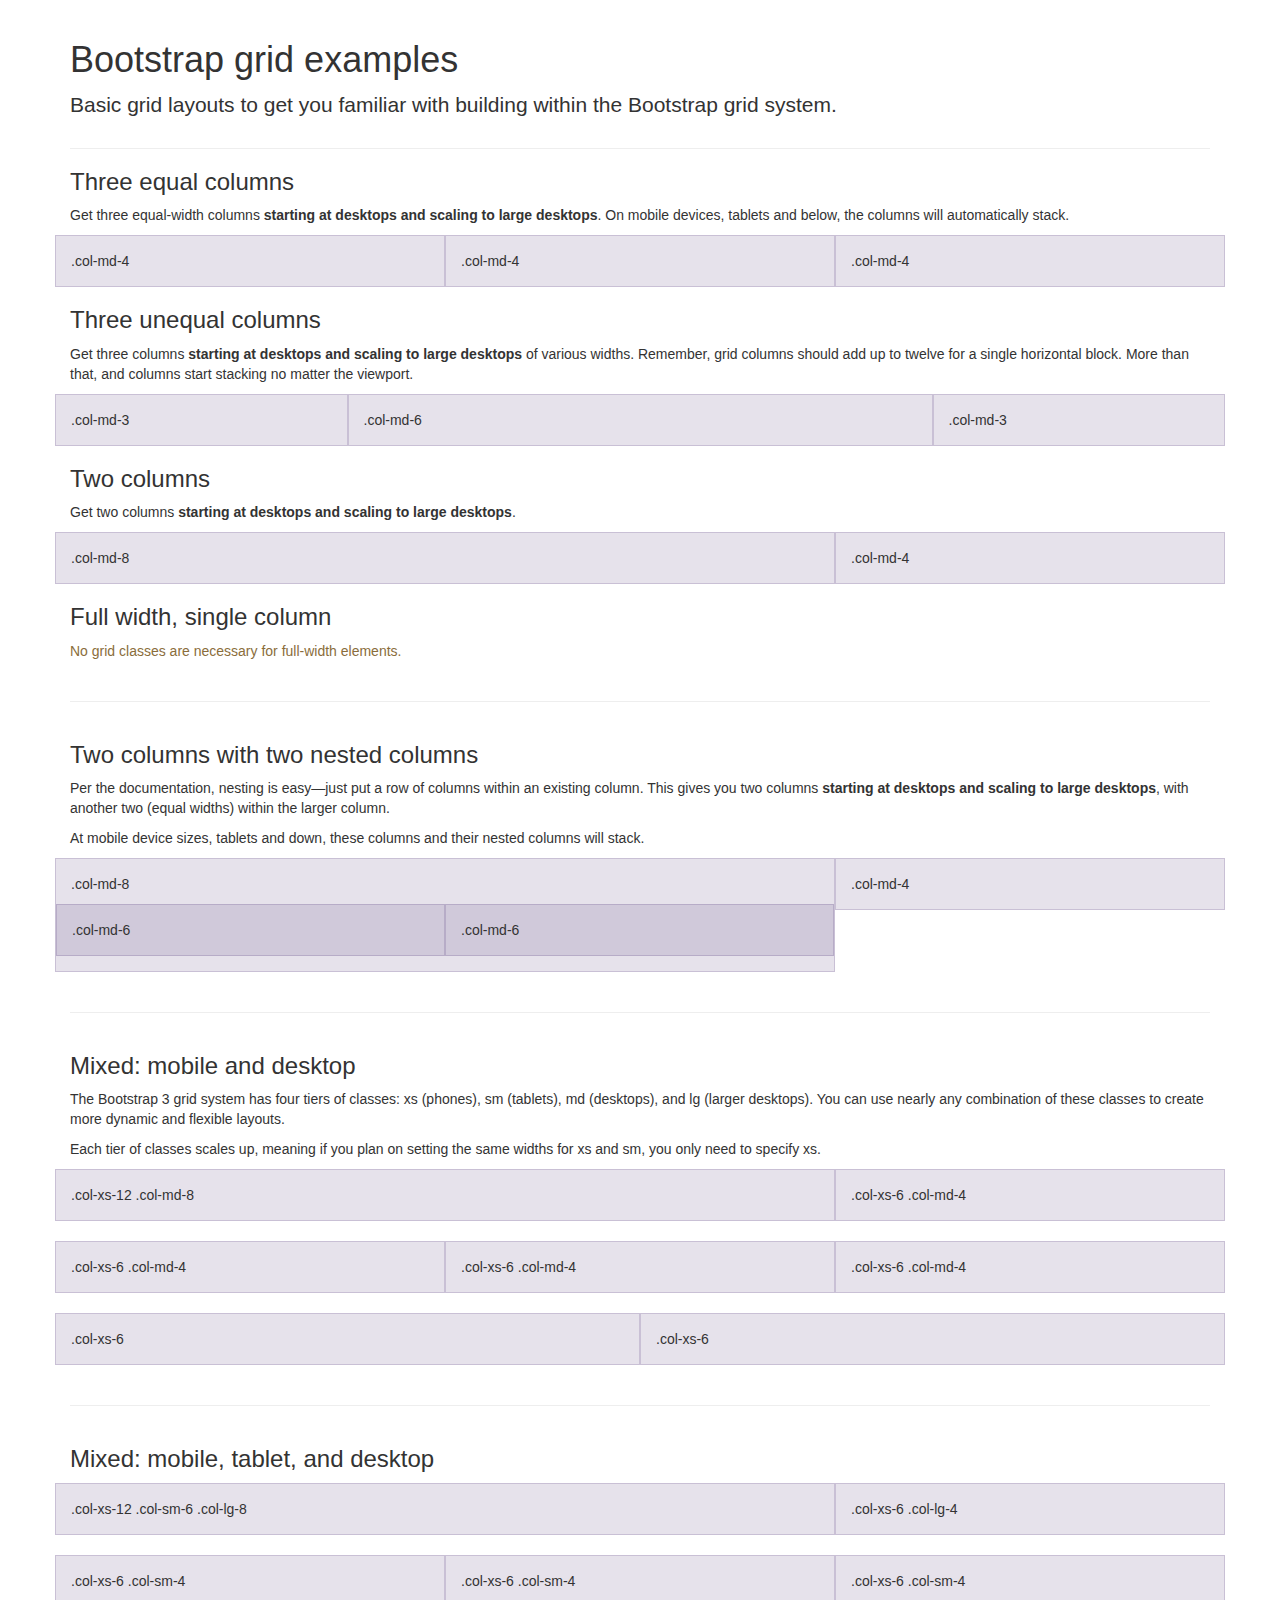
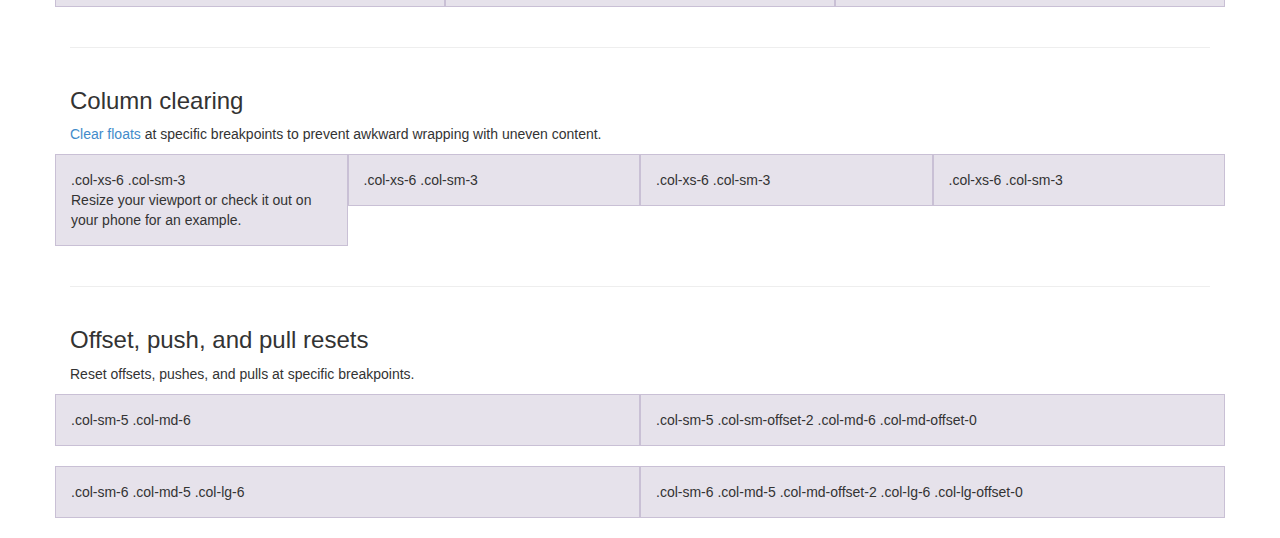
<file: site-2015-08-23/site/assets/examples/grid/index.html>
<!DOCTYPE html>
<html lang="en">
  <head>
    <meta charset="utf-8">
    <meta http-equiv="X-UA-Compatible" content="IE=edge">
    <meta name="viewport" content="width=device-width, initial-scale=1">
    <meta name="description" content="">
    <meta name="author" content="">
    <link rel="icon" href="../../favicon.ico">

    <title>Grid Template for Bootstrap</title>

    <!-- Bootstrap core CSS -->
    <link href="../../dist/css/bootstrap.min.css" rel="stylesheet">

    <!-- Custom styles for this template -->
    <link href="grid.css" rel="stylesheet">

    <!-- Just for debugging purposes. Don't actually copy these 2 lines! -->
    <!--[if lt IE 9]><script src="../../assets/js/ie8-responsive-file-warning.js"></script><![endif]-->
    <script src="../../assets/js/ie-emulation-modes-warning.js"></script>

    <!-- HTML5 shim and Respond.js IE8 support of HTML5 elements and media queries -->
    <!--[if lt IE 9]>
      <script src="https://oss.maxcdn.com/html5shiv/3.7.2/html5shiv.min.js"></script>
      <script src="https://oss.maxcdn.com/respond/1.4.2/respond.min.js"></script>
    <![endif]-->
  </head>

  <body>
    <div class="container">

      <div class="page-header">
        <h1>Bootstrap grid examples</h1>
        <p class="lead">Basic grid layouts to get you familiar with building within the Bootstrap grid system.</p>
      </div>

      <h3>Three equal columns</h3>
      <p>Get three equal-width columns <strong>starting at desktops and scaling to large desktops</strong>. On mobile devices, tablets and below, the columns will automatically stack.</p>
      <div class="row">
        <div class="col-md-4">.col-md-4</div>
        <div class="col-md-4">.col-md-4</div>
        <div class="col-md-4">.col-md-4</div>
      </div>

      <h3>Three unequal columns</h3>
      <p>Get three columns <strong>starting at desktops and scaling to large desktops</strong> of various widths. Remember, grid columns should add up to twelve for a single horizontal block. More than that, and columns start stacking no matter the viewport.</p>
      <div class="row">
        <div class="col-md-3">.col-md-3</div>
        <div class="col-md-6">.col-md-6</div>
        <div class="col-md-3">.col-md-3</div>
      </div>

      <h3>Two columns</h3>
      <p>Get two columns <strong>starting at desktops and scaling to large desktops</strong>.</p>
      <div class="row">
        <div class="col-md-8">.col-md-8</div>
        <div class="col-md-4">.col-md-4</div>
      </div>

      <h3>Full width, single column</h3>
      <p class="text-warning">No grid classes are necessary for full-width elements.</p>

      <hr>

      <h3>Two columns with two nested columns</h3>
      <p>Per the documentation, nesting is easy—just put a row of columns within an existing column. This gives you two columns <strong>starting at desktops and scaling to large desktops</strong>, with another two (equal widths) within the larger column.</p>
      <p>At mobile device sizes, tablets and down, these columns and their nested columns will stack.</p>
      <div class="row">
        <div class="col-md-8">
          .col-md-8
          <div class="row">
            <div class="col-md-6">.col-md-6</div>
            <div class="col-md-6">.col-md-6</div>
          </div>
        </div>
        <div class="col-md-4">.col-md-4</div>
      </div>

      <hr>

      <h3>Mixed: mobile and desktop</h3>
      <p>The Bootstrap 3 grid system has four tiers of classes: xs (phones), sm (tablets), md (desktops), and lg (larger desktops). You can use nearly any combination of these classes to create more dynamic and flexible layouts.</p>
      <p>Each tier of classes scales up, meaning if you plan on setting the same widths for xs and sm, you only need to specify xs.</p>
      <div class="row">
        <div class="col-xs-12 col-md-8">.col-xs-12 .col-md-8</div>
        <div class="col-xs-6 col-md-4">.col-xs-6 .col-md-4</div>
      </div>
      <div class="row">
        <div class="col-xs-6 col-md-4">.col-xs-6 .col-md-4</div>
        <div class="col-xs-6 col-md-4">.col-xs-6 .col-md-4</div>
        <div class="col-xs-6 col-md-4">.col-xs-6 .col-md-4</div>
      </div>
      <div class="row">
        <div class="col-xs-6">.col-xs-6</div>
        <div class="col-xs-6">.col-xs-6</div>
      </div>

      <hr>

      <h3>Mixed: mobile, tablet, and desktop</h3>
      <p></p>
      <div class="row">
        <div class="col-xs-12 col-sm-6 col-lg-8">.col-xs-12 .col-sm-6 .col-lg-8</div>
        <div class="col-xs-6 col-lg-4">.col-xs-6 .col-lg-4</div>
      </div>
      <div class="row">
        <div class="col-xs-6 col-sm-4">.col-xs-6 .col-sm-4</div>
        <div class="col-xs-6 col-sm-4">.col-xs-6 .col-sm-4</div>
        <div class="col-xs-6 col-sm-4">.col-xs-6 .col-sm-4</div>
      </div>

      <hr>

      <h3>Column clearing</h3>
      <p><a href="http://getbootstrap.com/css/#grid-responsive-resets">Clear floats</a> at specific breakpoints to prevent awkward wrapping with uneven content.</p>
      <div class="row">
        <div class="col-xs-6 col-sm-3">
          .col-xs-6 .col-sm-3
          <br>
          Resize your viewport or check it out on your phone for an example.
        </div>
        <div class="col-xs-6 col-sm-3">.col-xs-6 .col-sm-3</div>

        <!-- Add the extra clearfix for only the required viewport -->
        <div class="clearfix visible-xs"></div>

        <div class="col-xs-6 col-sm-3">.col-xs-6 .col-sm-3</div>
        <div class="col-xs-6 col-sm-3">.col-xs-6 .col-sm-3</div>
      </div>

      <hr>

      <h3>Offset, push, and pull resets</h3>
      <p>Reset offsets, pushes, and pulls at specific breakpoints.</p>
      <div class="row">
        <div class="col-sm-5 col-md-6">.col-sm-5 .col-md-6</div>
        <div class="col-sm-5 col-sm-offset-2 col-md-6 col-md-offset-0">.col-sm-5 .col-sm-offset-2 .col-md-6 .col-md-offset-0</div>
      </div>
      <div class="row">
        <div class="col-sm-6 col-md-5 col-lg-6">.col-sm-6 .col-md-5 .col-lg-6</div>
        <div class="col-sm-6 col-md-5 col-md-offset-2 col-lg-6 col-lg-offset-0">.col-sm-6 .col-md-5 .col-md-offset-2 .col-lg-6 .col-lg-offset-0</div>
      </div>


    </div> <!-- /container -->


    <!-- IE10 viewport hack for Surface/desktop Windows 8 bug -->
    <script src="../../assets/js/ie10-viewport-bug-workaround.js"></script>
  </body>
</html>
</file>
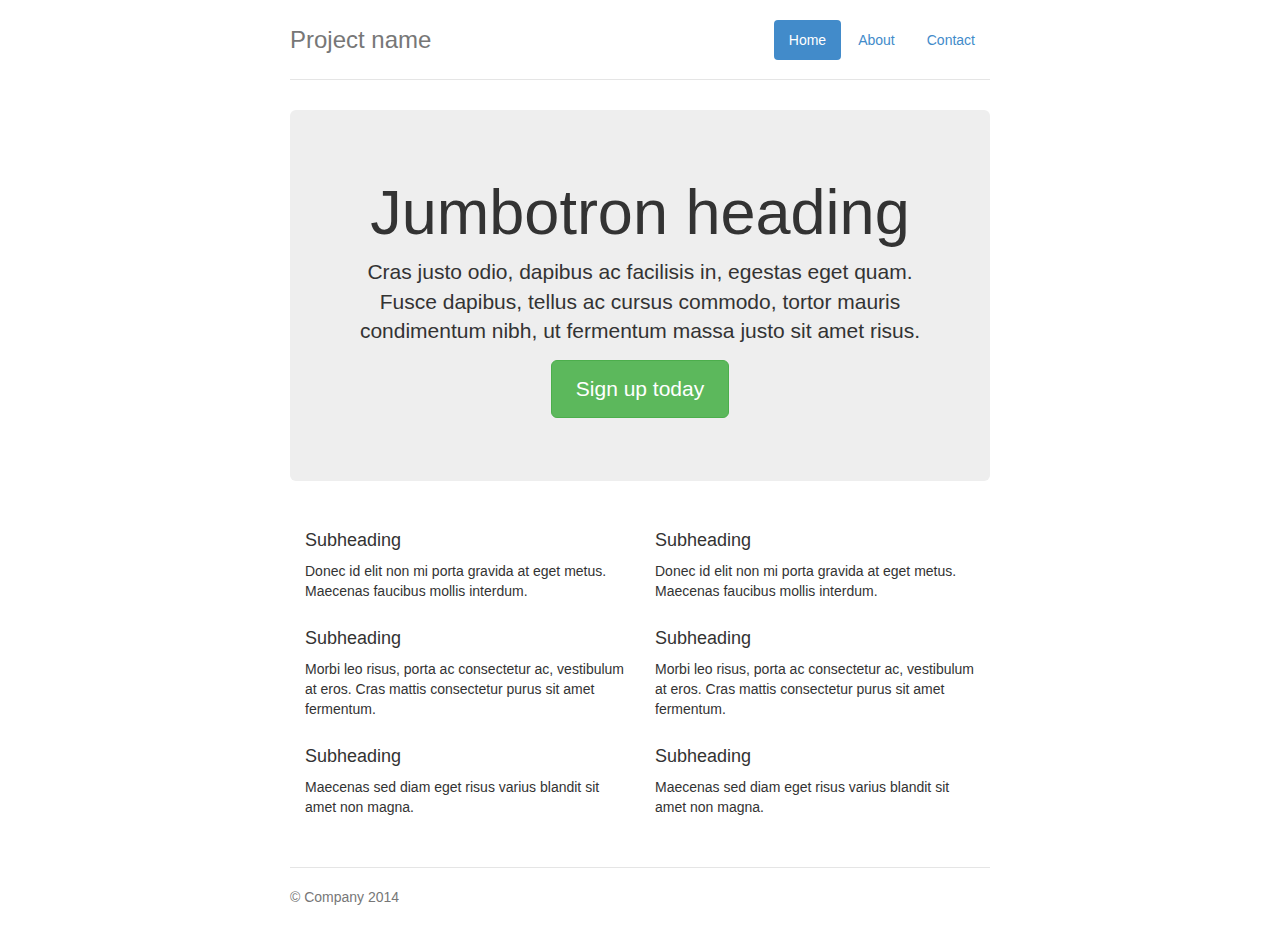
<file: site-2015-08-23/site/assets/examples/jumbotron-narrow/index.html>
<!DOCTYPE html>
<html lang="en">
  <head>
    <meta charset="utf-8">
    <meta http-equiv="X-UA-Compatible" content="IE=edge">
    <meta name="viewport" content="width=device-width, initial-scale=1">
    <meta name="description" content="">
    <meta name="author" content="">
    <link rel="icon" href="../../favicon.ico">

    <title>Narrow Jumbotron Template for Bootstrap</title>

    <!-- Bootstrap core CSS -->
    <link href="../../dist/css/bootstrap.min.css" rel="stylesheet">

    <!-- Custom styles for this template -->
    <link href="jumbotron-narrow.css" rel="stylesheet">

    <!-- Just for debugging purposes. Don't actually copy these 2 lines! -->
    <!--[if lt IE 9]><script src="../../assets/js/ie8-responsive-file-warning.js"></script><![endif]-->
    <script src="../../assets/js/ie-emulation-modes-warning.js"></script>

    <!-- HTML5 shim and Respond.js IE8 support of HTML5 elements and media queries -->
    <!--[if lt IE 9]>
      <script src="https://oss.maxcdn.com/html5shiv/3.7.2/html5shiv.min.js"></script>
      <script src="https://oss.maxcdn.com/respond/1.4.2/respond.min.js"></script>
    <![endif]-->
  </head>

  <body>

    <div class="container">
      <div class="header">
        <ul class="nav nav-pills pull-right" role="tablist">
          <li role="presentation" class="active"><a href="#">Home</a></li>
          <li role="presentation"><a href="#">About</a></li>
          <li role="presentation"><a href="#">Contact</a></li>
        </ul>
        <h3 class="text-muted">Project name</h3>
      </div>

      <div class="jumbotron">
        <h1>Jumbotron heading</h1>
        <p class="lead">Cras justo odio, dapibus ac facilisis in, egestas eget quam. Fusce dapibus, tellus ac cursus commodo, tortor mauris condimentum nibh, ut fermentum massa justo sit amet risus.</p>
        <p><a class="btn btn-lg btn-success" href="#" role="button">Sign up today</a></p>
      </div>

      <div class="row marketing">
        <div class="col-lg-6">
          <h4>Subheading</h4>
          <p>Donec id elit non mi porta gravida at eget metus. Maecenas faucibus mollis interdum.</p>

          <h4>Subheading</h4>
          <p>Morbi leo risus, porta ac consectetur ac, vestibulum at eros. Cras mattis consectetur purus sit amet fermentum.</p>

          <h4>Subheading</h4>
          <p>Maecenas sed diam eget risus varius blandit sit amet non magna.</p>
        </div>

        <div class="col-lg-6">
          <h4>Subheading</h4>
          <p>Donec id elit non mi porta gravida at eget metus. Maecenas faucibus mollis interdum.</p>

          <h4>Subheading</h4>
          <p>Morbi leo risus, porta ac consectetur ac, vestibulum at eros. Cras mattis consectetur purus sit amet fermentum.</p>

          <h4>Subheading</h4>
          <p>Maecenas sed diam eget risus varius blandit sit amet non magna.</p>
        </div>
      </div>

      <div class="footer">
        <p>&copy; Company 2014</p>
      </div>

    </div> <!-- /container -->


    <!-- IE10 viewport hack for Surface/desktop Windows 8 bug -->
    <script src="../../assets/js/ie10-viewport-bug-workaround.js"></script>
  </body>
</html>
</file>
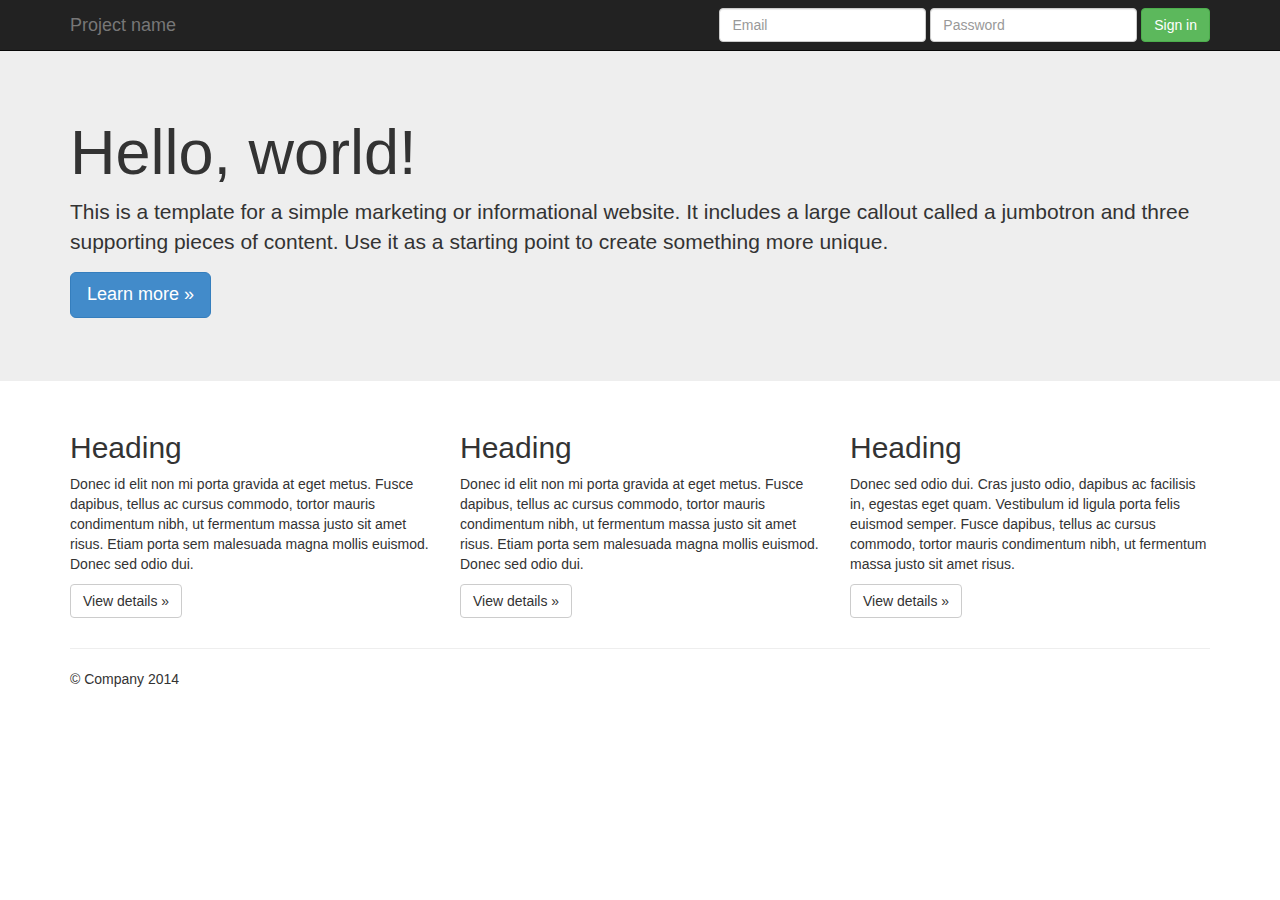
<file: site-2015-08-23/site/assets/examples/jumbotron/index.html>
<!DOCTYPE html>
<html lang="en">
  <head>
    <meta charset="utf-8">
    <meta http-equiv="X-UA-Compatible" content="IE=edge">
    <meta name="viewport" content="width=device-width, initial-scale=1">
    <meta name="description" content="">
    <meta name="author" content="">
    <link rel="icon" href="../../favicon.ico">

    <title>Jumbotron Template for Bootstrap</title>

    <!-- Bootstrap core CSS -->
    <link href="../../dist/css/bootstrap.min.css" rel="stylesheet">

    <!-- Custom styles for this template -->
    <link href="jumbotron.css" rel="stylesheet">

    <!-- Just for debugging purposes. Don't actually copy these 2 lines! -->
    <!--[if lt IE 9]><script src="../../assets/js/ie8-responsive-file-warning.js"></script><![endif]-->
    <script src="../../assets/js/ie-emulation-modes-warning.js"></script>

    <!-- HTML5 shim and Respond.js IE8 support of HTML5 elements and media queries -->
    <!--[if lt IE 9]>
      <script src="https://oss.maxcdn.com/html5shiv/3.7.2/html5shiv.min.js"></script>
      <script src="https://oss.maxcdn.com/respond/1.4.2/respond.min.js"></script>
    <![endif]-->
  </head>

  <body>

    <div class="navbar navbar-inverse navbar-fixed-top" role="navigation">
      <div class="container">
        <div class="navbar-header">
          <button type="button" class="navbar-toggle collapsed" data-toggle="collapse" data-target=".navbar-collapse">
            <span class="sr-only">Toggle navigation</span>
            <span class="icon-bar"></span>
            <span class="icon-bar"></span>
            <span class="icon-bar"></span>
          </button>
          <a class="navbar-brand" href="#">Project name</a>
        </div>
        <div class="navbar-collapse collapse">
          <form class="navbar-form navbar-right" role="form">
            <div class="form-group">
              <input type="text" placeholder="Email" class="form-control">
            </div>
            <div class="form-group">
              <input type="password" placeholder="Password" class="form-control">
            </div>
            <button type="submit" class="btn btn-success">Sign in</button>
          </form>
        </div><!--/.navbar-collapse -->
      </div>
    </div>

    <!-- Main jumbotron for a primary marketing message or call to action -->
    <div class="jumbotron">
      <div class="container">
        <h1>Hello, world!</h1>
        <p>This is a template for a simple marketing or informational website. It includes a large callout called a jumbotron and three supporting pieces of content. Use it as a starting point to create something more unique.</p>
        <p><a class="btn btn-primary btn-lg" role="button">Learn more &raquo;</a></p>
      </div>
    </div>

    <div class="container">
      <!-- Example row of columns -->
      <div class="row">
        <div class="col-md-4">
          <h2>Heading</h2>
          <p>Donec id elit non mi porta gravida at eget metus. Fusce dapibus, tellus ac cursus commodo, tortor mauris condimentum nibh, ut fermentum massa justo sit amet risus. Etiam porta sem malesuada magna mollis euismod. Donec sed odio dui. </p>
          <p><a class="btn btn-default" href="#" role="button">View details &raquo;</a></p>
        </div>
        <div class="col-md-4">
          <h2>Heading</h2>
          <p>Donec id elit non mi porta gravida at eget metus. Fusce dapibus, tellus ac cursus commodo, tortor mauris condimentum nibh, ut fermentum massa justo sit amet risus. Etiam porta sem malesuada magna mollis euismod. Donec sed odio dui. </p>
          <p><a class="btn btn-default" href="#" role="button">View details &raquo;</a></p>
       </div>
        <div class="col-md-4">
          <h2>Heading</h2>
          <p>Donec sed odio dui. Cras justo odio, dapibus ac facilisis in, egestas eget quam. Vestibulum id ligula porta felis euismod semper. Fusce dapibus, tellus ac cursus commodo, tortor mauris condimentum nibh, ut fermentum massa justo sit amet risus.</p>
          <p><a class="btn btn-default" href="#" role="button">View details &raquo;</a></p>
        </div>
      </div>

      <hr>

      <footer>
        <p>&copy; Company 2014</p>
      </footer>
    </div> <!-- /container -->


    <!-- Bootstrap core JavaScript
    ================================================== -->
    <!-- Placed at the end of the document so the pages load faster -->
    <script src="https://ajax.googleapis.com/ajax/libs/jquery/1.11.1/jquery.min.js"></script>
    <script src="../../dist/js/bootstrap.min.js"></script>
    <!-- IE10 viewport hack for Surface/desktop Windows 8 bug -->
    <script src="../../assets/js/ie10-viewport-bug-workaround.js"></script>
  </body>
</html>
</file>
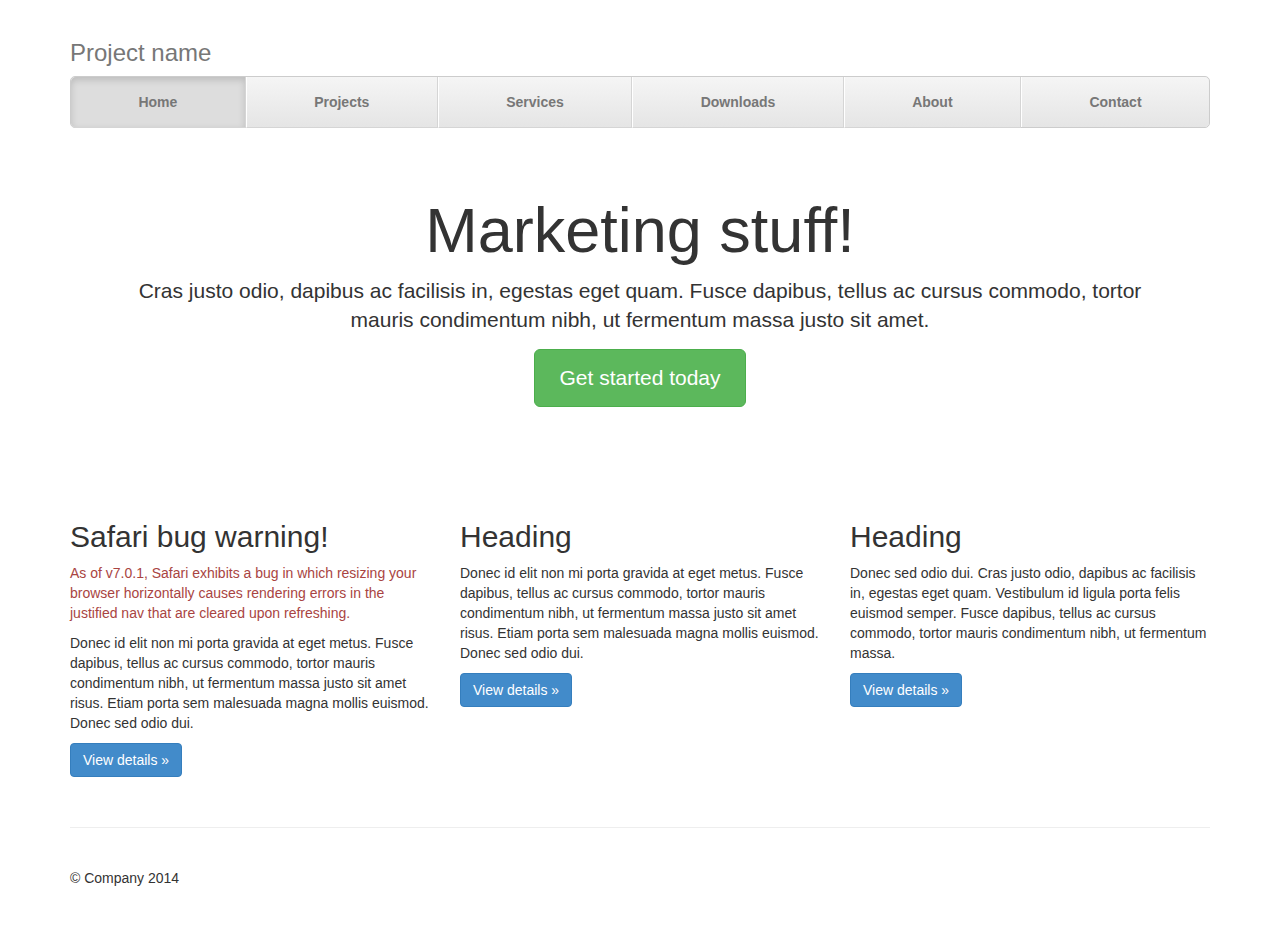
<file: site-2015-08-23/site/assets/examples/justified-nav/index.html>
<!DOCTYPE html>
<html lang="en">
  <head>
    <meta charset="utf-8">
    <meta http-equiv="X-UA-Compatible" content="IE=edge">
    <meta name="viewport" content="width=device-width, initial-scale=1">
    <meta name="description" content="">
    <meta name="author" content="">
    <link rel="icon" href="../../favicon.ico">

    <title>Justified Nav Template for Bootstrap</title>

    <!-- Bootstrap core CSS -->
    <link href="../../dist/css/bootstrap.min.css" rel="stylesheet">

    <!-- Custom styles for this template -->
    <link href="justified-nav.css" rel="stylesheet">

    <!-- Just for debugging purposes. Don't actually copy these 2 lines! -->
    <!--[if lt IE 9]><script src="../../assets/js/ie8-responsive-file-warning.js"></script><![endif]-->
    <script src="../../assets/js/ie-emulation-modes-warning.js"></script>

    <!-- HTML5 shim and Respond.js IE8 support of HTML5 elements and media queries -->
    <!--[if lt IE 9]>
      <script src="https://oss.maxcdn.com/html5shiv/3.7.2/html5shiv.min.js"></script>
      <script src="https://oss.maxcdn.com/respond/1.4.2/respond.min.js"></script>
    <![endif]-->
  </head>

  <body>

    <div class="container">

      <div class="masthead">
        <h3 class="text-muted">Project name</h3>
        <ul class="nav nav-justified">
          <li class="active"><a href="#">Home</a></li>
          <li><a href="#">Projects</a></li>
          <li><a href="#">Services</a></li>
          <li><a href="#">Downloads</a></li>
          <li><a href="#">About</a></li>
          <li><a href="#">Contact</a></li>
        </ul>
      </div>

      <!-- Jumbotron -->
      <div class="jumbotron">
        <h1>Marketing stuff!</h1>
        <p class="lead">Cras justo odio, dapibus ac facilisis in, egestas eget quam. Fusce dapibus, tellus ac cursus commodo, tortor mauris condimentum nibh, ut fermentum massa justo sit amet.</p>
        <p><a class="btn btn-lg btn-success" href="#" role="button">Get started today</a></p>
      </div>

      <!-- Example row of columns -->
      <div class="row">
        <div class="col-lg-4">
          <h2>Safari bug warning!</h2>
          <p class="text-danger">As of v7.0.1, Safari exhibits a bug in which resizing your browser horizontally causes rendering errors in the justified nav that are cleared upon refreshing.</p>
          <p>Donec id elit non mi porta gravida at eget metus. Fusce dapibus, tellus ac cursus commodo, tortor mauris condimentum nibh, ut fermentum massa justo sit amet risus. Etiam porta sem malesuada magna mollis euismod. Donec sed odio dui. </p>
          <p><a class="btn btn-primary" href="#" role="button">View details &raquo;</a></p>
        </div>
        <div class="col-lg-4">
          <h2>Heading</h2>
          <p>Donec id elit non mi porta gravida at eget metus. Fusce dapibus, tellus ac cursus commodo, tortor mauris condimentum nibh, ut fermentum massa justo sit amet risus. Etiam porta sem malesuada magna mollis euismod. Donec sed odio dui. </p>
          <p><a class="btn btn-primary" href="#" role="button">View details &raquo;</a></p>
       </div>
        <div class="col-lg-4">
          <h2>Heading</h2>
          <p>Donec sed odio dui. Cras justo odio, dapibus ac facilisis in, egestas eget quam. Vestibulum id ligula porta felis euismod semper. Fusce dapibus, tellus ac cursus commodo, tortor mauris condimentum nibh, ut fermentum massa.</p>
          <p><a class="btn btn-primary" href="#" role="button">View details &raquo;</a></p>
        </div>
      </div>

      <!-- Site footer -->
      <div class="footer">
        <p>&copy; Company 2014</p>
      </div>

    </div> <!-- /container -->


    <!-- IE10 viewport hack for Surface/desktop Windows 8 bug -->
    <script src="../../assets/js/ie10-viewport-bug-workaround.js"></script>
  </body>
</html>
</file>
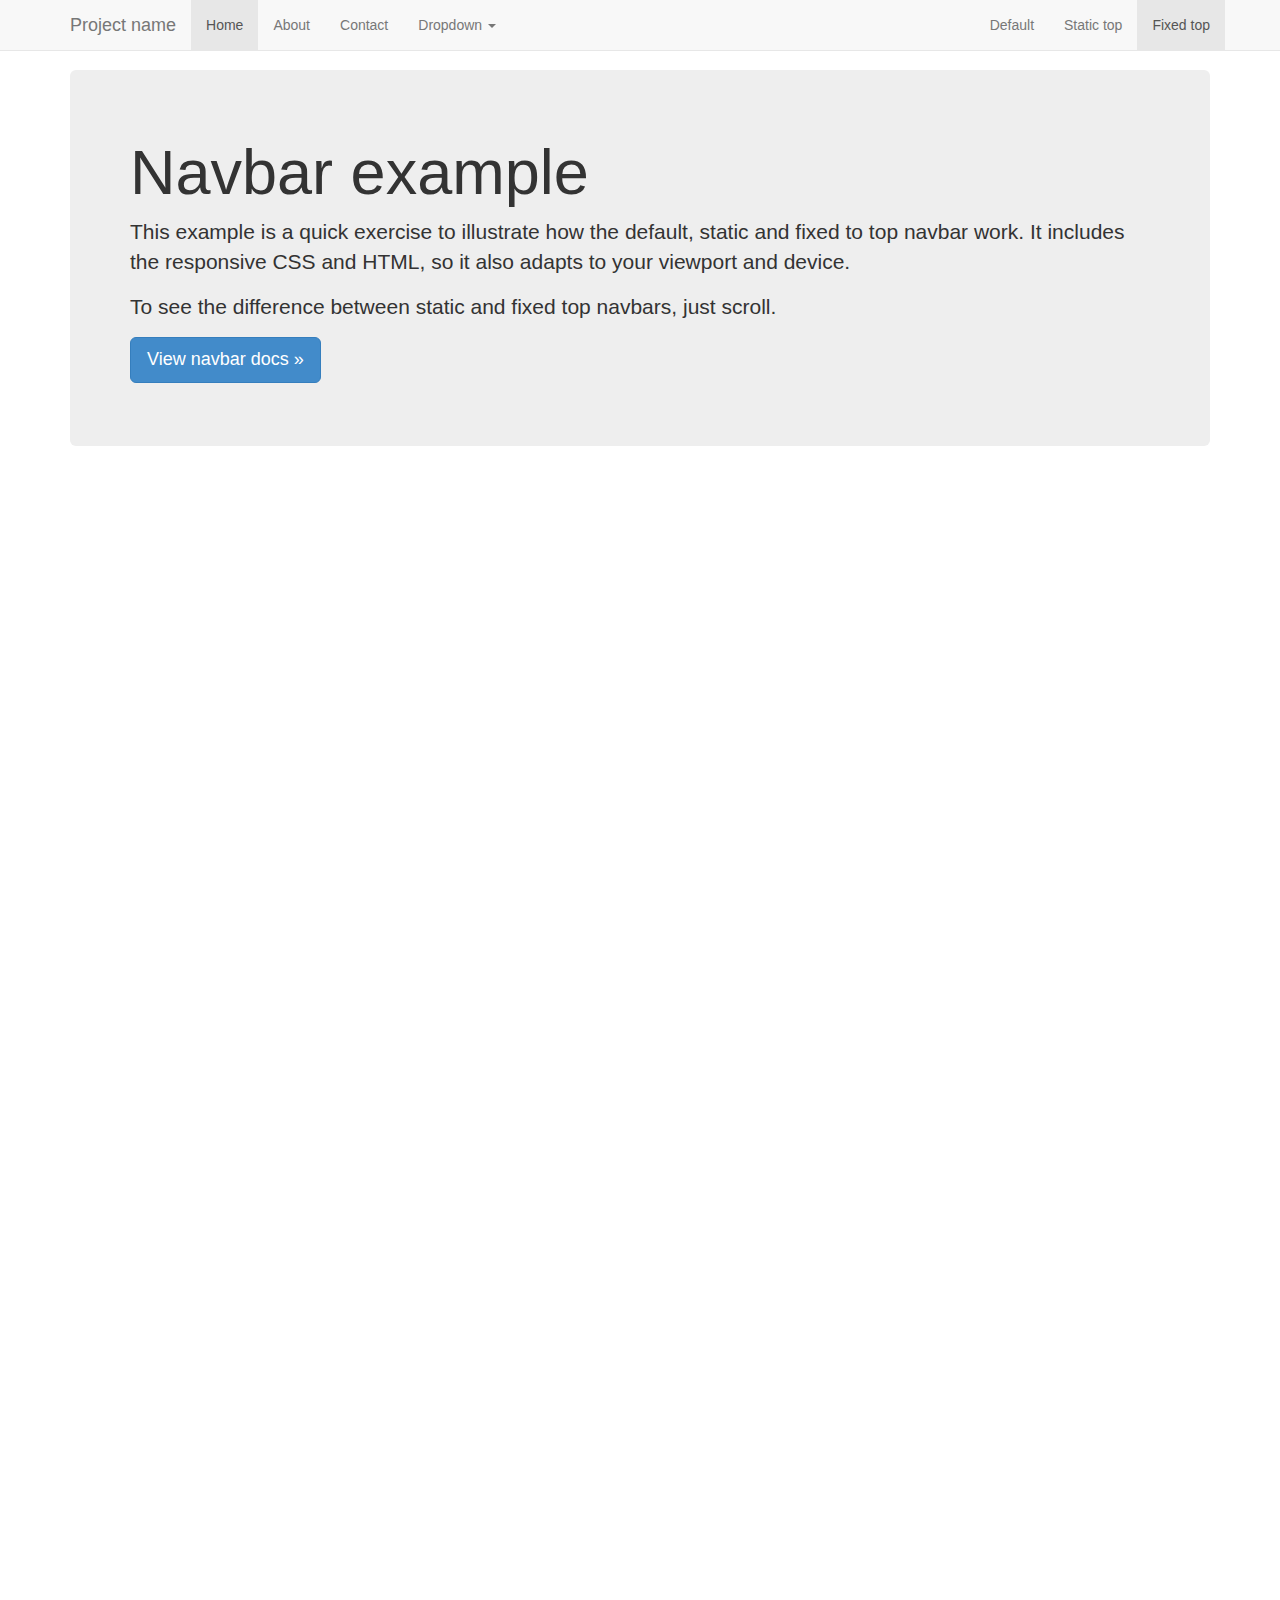
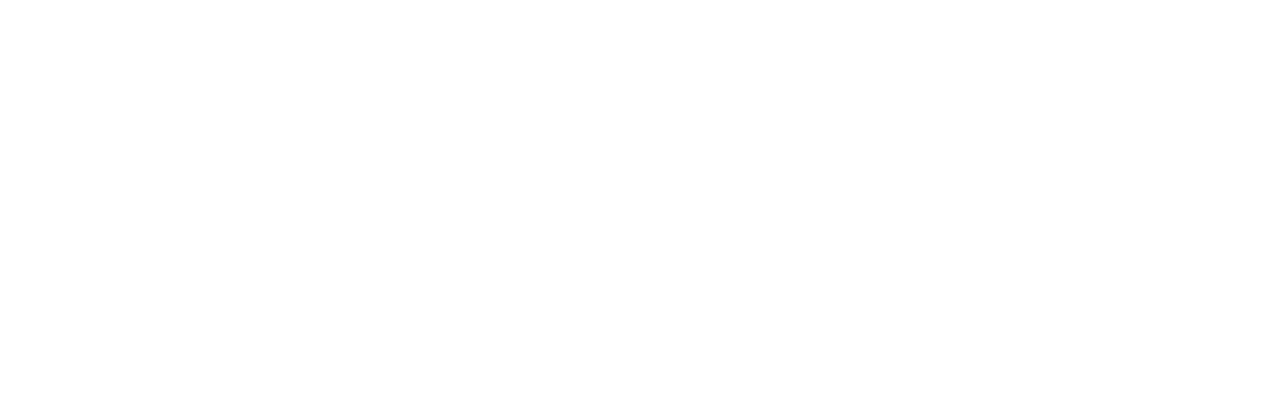
<file: site-2015-08-23/site/assets/examples/navbar-fixed-top/index.html>
<!DOCTYPE html>
<html lang="en">
  <head>
    <meta charset="utf-8">
    <meta http-equiv="X-UA-Compatible" content="IE=edge">
    <meta name="viewport" content="width=device-width, initial-scale=1">
    <meta name="description" content="">
    <meta name="author" content="">
    <link rel="icon" href="../../favicon.ico">

    <title>Fixed Top Navbar Example for Bootstrap</title>

    <!-- Bootstrap core CSS -->
    <link href="../../dist/css/bootstrap.min.css" rel="stylesheet">

    <!-- Custom styles for this template -->
    <link href="navbar-fixed-top.css" rel="stylesheet">

    <!-- Just for debugging purposes. Don't actually copy these 2 lines! -->
    <!--[if lt IE 9]><script src="../../assets/js/ie8-responsive-file-warning.js"></script><![endif]-->
    <script src="../../assets/js/ie-emulation-modes-warning.js"></script>

    <!-- HTML5 shim and Respond.js IE8 support of HTML5 elements and media queries -->
    <!--[if lt IE 9]>
      <script src="https://oss.maxcdn.com/html5shiv/3.7.2/html5shiv.min.js"></script>
      <script src="https://oss.maxcdn.com/respond/1.4.2/respond.min.js"></script>
    <![endif]-->
  </head>

  <body>

    <!-- Fixed navbar -->
    <div class="navbar navbar-default navbar-fixed-top" role="navigation">
      <div class="container">
        <div class="navbar-header">
          <button type="button" class="navbar-toggle collapsed" data-toggle="collapse" data-target=".navbar-collapse">
            <span class="sr-only">Toggle navigation</span>
            <span class="icon-bar"></span>
            <span class="icon-bar"></span>
            <span class="icon-bar"></span>
          </button>
          <a class="navbar-brand" href="#">Project name</a>
        </div>
        <div class="navbar-collapse collapse">
          <ul class="nav navbar-nav">
            <li class="active"><a href="#">Home</a></li>
            <li><a href="#about">About</a></li>
            <li><a href="#contact">Contact</a></li>
            <li class="dropdown">
              <a href="#" class="dropdown-toggle" data-toggle="dropdown">Dropdown <span class="caret"></span></a>
              <ul class="dropdown-menu" role="menu">
                <li><a href="#">Action</a></li>
                <li><a href="#">Another action</a></li>
                <li><a href="#">Something else here</a></li>
                <li class="divider"></li>
                <li class="dropdown-header">Nav header</li>
                <li><a href="#">Separated link</a></li>
                <li><a href="#">One more separated link</a></li>
              </ul>
            </li>
          </ul>
          <ul class="nav navbar-nav navbar-right">
            <li><a href="../navbar/">Default</a></li>
            <li><a href="../navbar-static-top/">Static top</a></li>
            <li class="active"><a href="./">Fixed top</a></li>
          </ul>
        </div><!--/.nav-collapse -->
      </div>
    </div>

    <div class="container">

      <!-- Main component for a primary marketing message or call to action -->
      <div class="jumbotron">
        <h1>Navbar example</h1>
        <p>This example is a quick exercise to illustrate how the default, static and fixed to top navbar work. It includes the responsive CSS and HTML, so it also adapts to your viewport and device.</p>
        <p>To see the difference between static and fixed top navbars, just scroll.</p>
        <p>
          <a class="btn btn-lg btn-primary" href="../../components/#navbar" role="button">View navbar docs &raquo;</a>
        </p>
      </div>

    </div> <!-- /container -->


    <!-- Bootstrap core JavaScript
    ================================================== -->
    <!-- Placed at the end of the document so the pages load faster -->
    <script src="https://ajax.googleapis.com/ajax/libs/jquery/1.11.1/jquery.min.js"></script>
    <script src="../../dist/js/bootstrap.min.js"></script>
    <!-- IE10 viewport hack for Surface/desktop Windows 8 bug -->
    <script src="../../assets/js/ie10-viewport-bug-workaround.js"></script>
  </body>
</html>
</file>
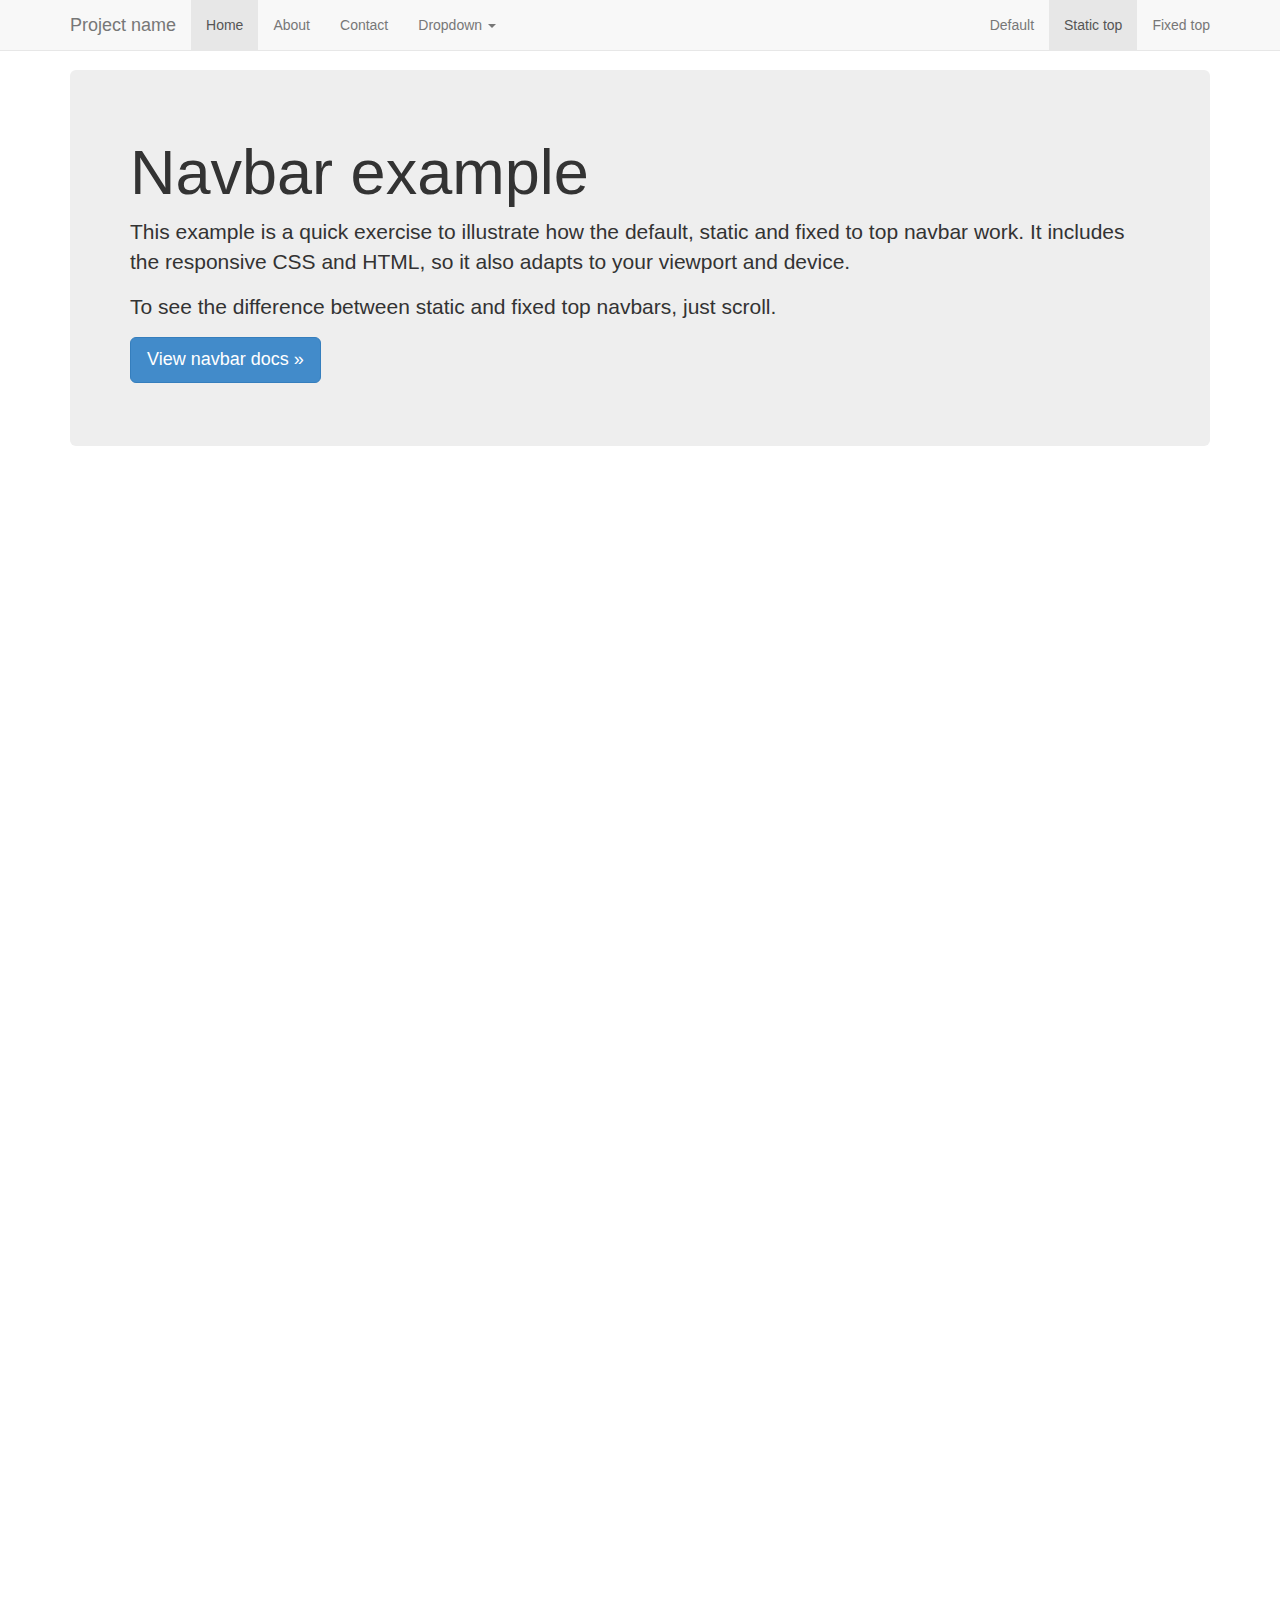
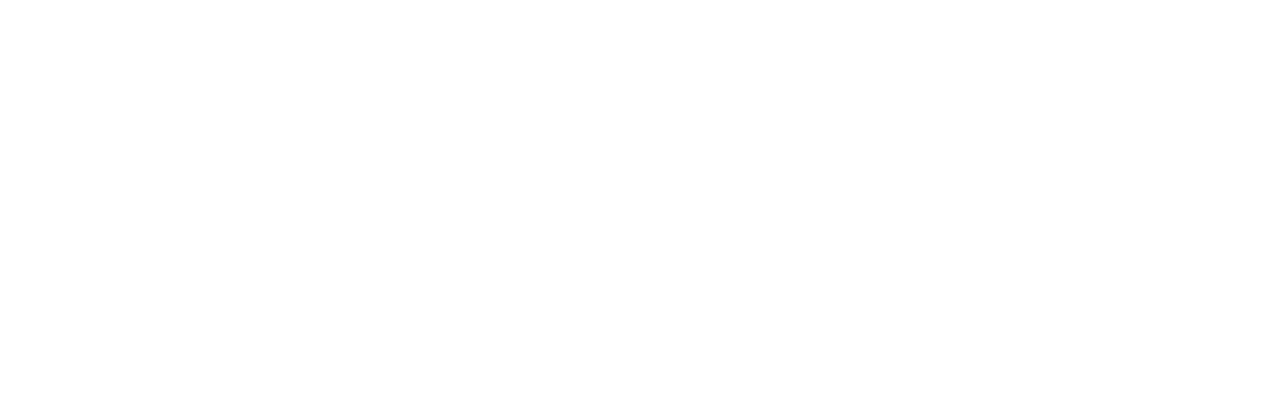
<file: site-2015-08-23/site/assets/examples/navbar-static-top/index.html>
<!DOCTYPE html>
<html lang="en">
  <head>
    <meta charset="utf-8">
    <meta http-equiv="X-UA-Compatible" content="IE=edge">
    <meta name="viewport" content="width=device-width, initial-scale=1">
    <meta name="description" content="">
    <meta name="author" content="">
    <link rel="icon" href="../../favicon.ico">

    <title>Static Top Navbar Example for Bootstrap</title>

    <!-- Bootstrap core CSS -->
    <link href="../../dist/css/bootstrap.min.css" rel="stylesheet">

    <!-- Custom styles for this template -->
    <link href="navbar-static-top.css" rel="stylesheet">

    <!-- Just for debugging purposes. Don't actually copy these 2 lines! -->
    <!--[if lt IE 9]><script src="../../assets/js/ie8-responsive-file-warning.js"></script><![endif]-->
    <script src="../../assets/js/ie-emulation-modes-warning.js"></script>

    <!-- HTML5 shim and Respond.js IE8 support of HTML5 elements and media queries -->
    <!--[if lt IE 9]>
      <script src="https://oss.maxcdn.com/html5shiv/3.7.2/html5shiv.min.js"></script>
      <script src="https://oss.maxcdn.com/respond/1.4.2/respond.min.js"></script>
    <![endif]-->
  </head>

  <body>

    <!-- Static navbar -->
    <div class="navbar navbar-default navbar-static-top" role="navigation">
      <div class="container">
        <div class="navbar-header">
          <button type="button" class="navbar-toggle collapsed" data-toggle="collapse" data-target=".navbar-collapse">
            <span class="sr-only">Toggle navigation</span>
            <span class="icon-bar"></span>
            <span class="icon-bar"></span>
            <span class="icon-bar"></span>
          </button>
          <a class="navbar-brand" href="#">Project name</a>
        </div>
        <div class="navbar-collapse collapse">
          <ul class="nav navbar-nav">
            <li class="active"><a href="#">Home</a></li>
            <li><a href="#about">About</a></li>
            <li><a href="#contact">Contact</a></li>
            <li class="dropdown">
              <a href="#" class="dropdown-toggle" data-toggle="dropdown">Dropdown <span class="caret"></span></a>
              <ul class="dropdown-menu" role="menu">
                <li><a href="#">Action</a></li>
                <li><a href="#">Another action</a></li>
                <li><a href="#">Something else here</a></li>
                <li class="divider"></li>
                <li class="dropdown-header">Nav header</li>
                <li><a href="#">Separated link</a></li>
                <li><a href="#">One more separated link</a></li>
              </ul>
            </li>
          </ul>
          <ul class="nav navbar-nav navbar-right">
            <li><a href="../navbar/">Default</a></li>
            <li class="active"><a href="./">Static top</a></li>
            <li><a href="../navbar-fixed-top/">Fixed top</a></li>
          </ul>
        </div><!--/.nav-collapse -->
      </div>
    </div>


    <div class="container">

      <!-- Main component for a primary marketing message or call to action -->
      <div class="jumbotron">
        <h1>Navbar example</h1>
        <p>This example is a quick exercise to illustrate how the default, static and fixed to top navbar work. It includes the responsive CSS and HTML, so it also adapts to your viewport and device.</p>
        <p>To see the difference between static and fixed top navbars, just scroll.</p>
        <p>
          <a class="btn btn-lg btn-primary" href="../../components/#navbar" role="button">View navbar docs &raquo;</a>
        </p>
      </div>

    </div> <!-- /container -->


    <!-- Bootstrap core JavaScript
    ================================================== -->
    <!-- Placed at the end of the document so the pages load faster -->
    <script src="https://ajax.googleapis.com/ajax/libs/jquery/1.11.1/jquery.min.js"></script>
    <script src="../../dist/js/bootstrap.min.js"></script>
    <!-- IE10 viewport hack for Surface/desktop Windows 8 bug -->
    <script src="../../assets/js/ie10-viewport-bug-workaround.js"></script>
  </body>
</html>
</file>
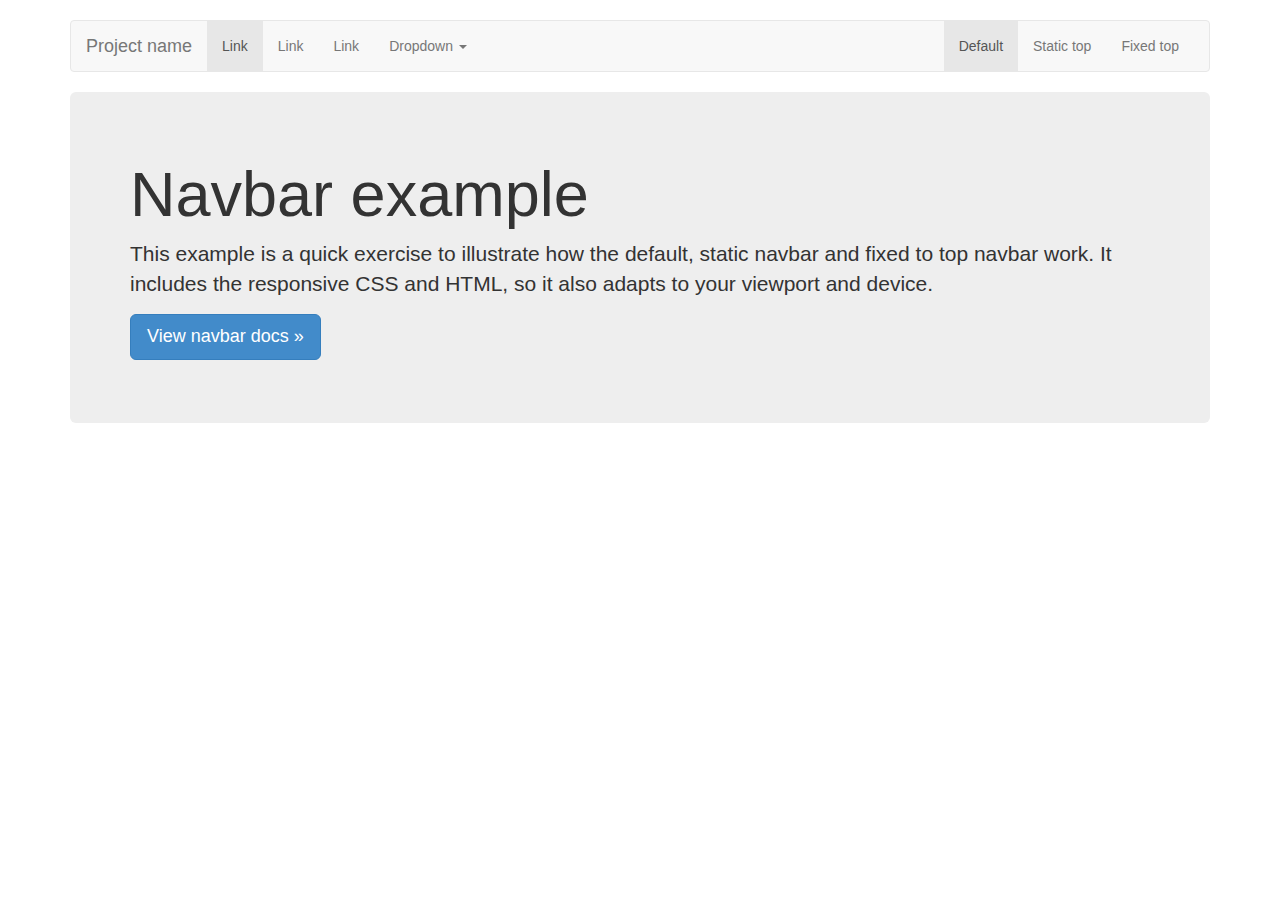
<file: site-2015-08-23/site/assets/examples/navbar/index.html>
<!DOCTYPE html>
<html lang="en">
  <head>
    <meta charset="utf-8">
    <meta http-equiv="X-UA-Compatible" content="IE=edge">
    <meta name="viewport" content="width=device-width, initial-scale=1">
    <meta name="description" content="">
    <meta name="author" content="">
    <link rel="icon" href="../../favicon.ico">

    <title>Navbar Template for Bootstrap</title>

    <!-- Bootstrap core CSS -->
    <link href="../../dist/css/bootstrap.min.css" rel="stylesheet">

    <!-- Custom styles for this template -->
    <link href="navbar.css" rel="stylesheet">

    <!-- Just for debugging purposes. Don't actually copy these 2 lines! -->
    <!--[if lt IE 9]><script src="../../assets/js/ie8-responsive-file-warning.js"></script><![endif]-->
    <script src="../../assets/js/ie-emulation-modes-warning.js"></script>

    <!-- HTML5 shim and Respond.js IE8 support of HTML5 elements and media queries -->
    <!--[if lt IE 9]>
      <script src="https://oss.maxcdn.com/html5shiv/3.7.2/html5shiv.min.js"></script>
      <script src="https://oss.maxcdn.com/respond/1.4.2/respond.min.js"></script>
    <![endif]-->
  </head>

  <body>

    <div class="container">

      <!-- Static navbar -->
      <div class="navbar navbar-default" role="navigation">
        <div class="container-fluid">
          <div class="navbar-header">
            <button type="button" class="navbar-toggle collapsed" data-toggle="collapse" data-target=".navbar-collapse">
              <span class="sr-only">Toggle navigation</span>
              <span class="icon-bar"></span>
              <span class="icon-bar"></span>
              <span class="icon-bar"></span>
            </button>
            <a class="navbar-brand" href="#">Project name</a>
          </div>
          <div class="navbar-collapse collapse">
            <ul class="nav navbar-nav">
              <li class="active"><a href="#">Link</a></li>
              <li><a href="#">Link</a></li>
              <li><a href="#">Link</a></li>
              <li class="dropdown">
                <a href="#" class="dropdown-toggle" data-toggle="dropdown">Dropdown <span class="caret"></span></a>
                <ul class="dropdown-menu" role="menu">
                  <li><a href="#">Action</a></li>
                  <li><a href="#">Another action</a></li>
                  <li><a href="#">Something else here</a></li>
                  <li class="divider"></li>
                  <li class="dropdown-header">Nav header</li>
                  <li><a href="#">Separated link</a></li>
                  <li><a href="#">One more separated link</a></li>
                </ul>
              </li>
            </ul>
            <ul class="nav navbar-nav navbar-right">
              <li class="active"><a href="./">Default</a></li>
              <li><a href="../navbar-static-top/">Static top</a></li>
              <li><a href="../navbar-fixed-top/">Fixed top</a></li>
            </ul>
          </div><!--/.nav-collapse -->
        </div><!--/.container-fluid -->
      </div>

      <!-- Main component for a primary marketing message or call to action -->
      <div class="jumbotron">
        <h1>Navbar example</h1>
        <p>This example is a quick exercise to illustrate how the default, static navbar and fixed to top navbar work. It includes the responsive CSS and HTML, so it also adapts to your viewport and device.</p>
        <p>
          <a class="btn btn-lg btn-primary" href="../../components/#navbar" role="button">View navbar docs &raquo;</a>
        </p>
      </div>

    </div> <!-- /container -->


    <!-- Bootstrap core JavaScript
    ================================================== -->
    <!-- Placed at the end of the document so the pages load faster -->
    <script src="https://ajax.googleapis.com/ajax/libs/jquery/1.11.1/jquery.min.js"></script>
    <script src="../../dist/js/bootstrap.min.js"></script>
    <!-- IE10 viewport hack for Surface/desktop Windows 8 bug -->
    <script src="../../assets/js/ie10-viewport-bug-workaround.js"></script>
  </body>
</html>
</file>
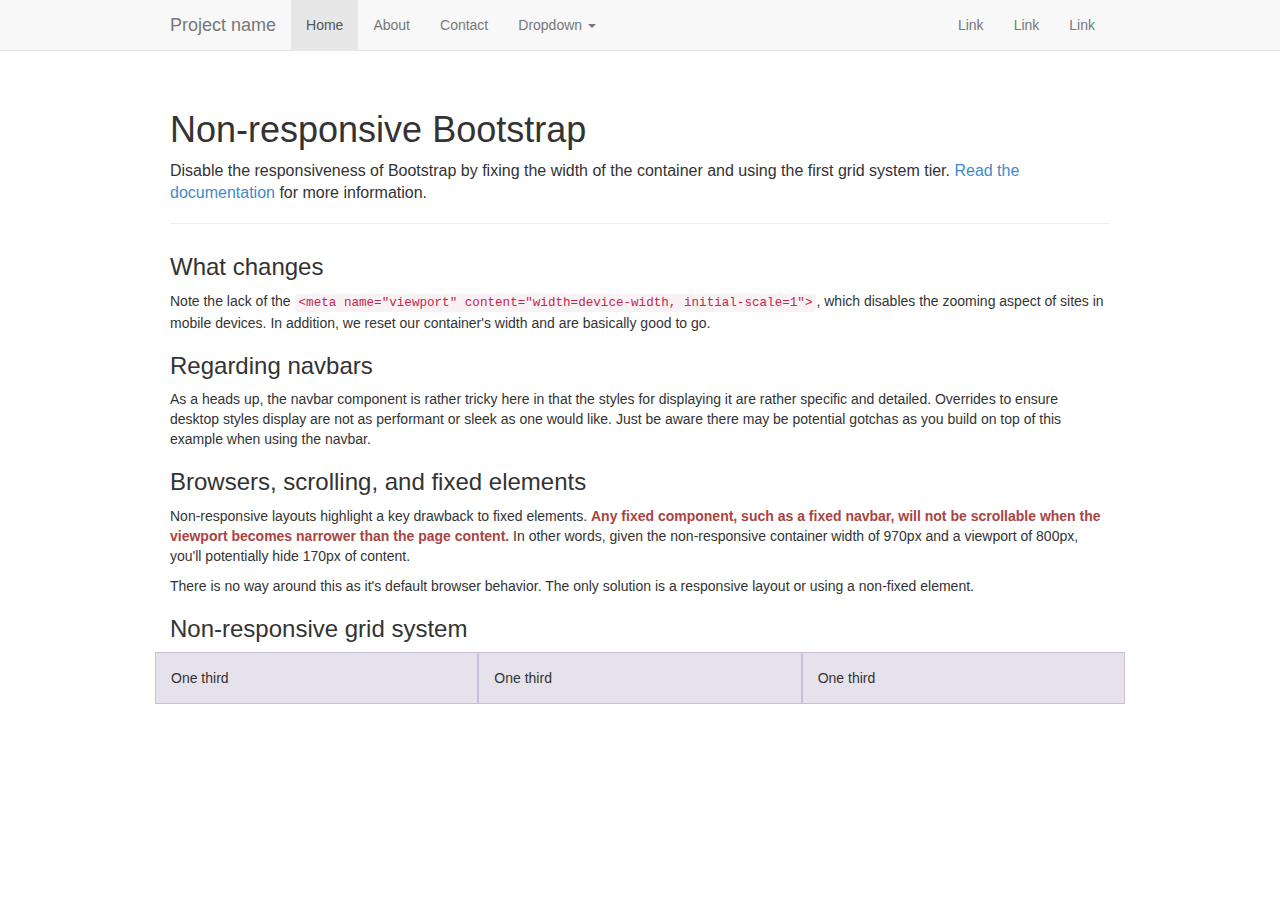
<file: site-2015-08-23/site/assets/examples/non-responsive/index.html>
<!DOCTYPE html>
<html lang="en">
  <head>
    <meta charset="utf-8">
    <meta http-equiv="X-UA-Compatible" content="IE=edge">
    <meta name="description" content="">
    <meta name="author" content="">

    <!-- Note there is no responsive meta tag here -->

    <link rel="icon" href="../../favicon.ico">

    <title>Non-responsive Template for Bootstrap</title>

    <!-- Bootstrap core CSS -->
    <link href="../../dist/css/bootstrap.min.css" rel="stylesheet">

    <!-- Custom styles for this template -->
    <link href="non-responsive.css" rel="stylesheet">

    <!-- Just for debugging purposes. Don't actually copy these 2 lines! -->
    <!--[if lt IE 9]><script src="../../assets/js/ie8-responsive-file-warning.js"></script><![endif]-->
    <script src="../../assets/js/ie-emulation-modes-warning.js"></script>

    <!-- HTML5 shim and Respond.js IE8 support of HTML5 elements and media queries -->
    <!--[if lt IE 9]>
      <script src="https://oss.maxcdn.com/html5shiv/3.7.2/html5shiv.min.js"></script>
      <script src="https://oss.maxcdn.com/respond/1.4.2/respond.min.js"></script>
    <![endif]-->
  </head>

  <body>

    <!-- Fixed navbar -->
    <div class="navbar navbar-default navbar-fixed-top" role="navigation">
      <div class="container">
        <div class="navbar-header">
          <button type="button" class="navbar-toggle collapsed" data-toggle="collapse" data-target=".navbar-collapse">
            <span class="sr-only">Toggle navigation</span>
            <span class="icon-bar"></span>
            <span class="icon-bar"></span>
            <span class="icon-bar"></span>
          </button>
          <a class="navbar-brand" href="#">Project name</a>
        </div>
        <div class="navbar-collapse collapse">
          <ul class="nav navbar-nav">
            <li class="active"><a href="#">Home</a></li>
            <li><a href="#about">About</a></li>
            <li><a href="#contact">Contact</a></li>
            <li class="dropdown">
              <a href="#" class="dropdown-toggle" data-toggle="dropdown">Dropdown <span class="caret"></span></a>
              <ul class="dropdown-menu" role="menu">
                <li><a href="#">Action</a></li>
                <li><a href="#">Another action</a></li>
                <li><a href="#">Something else here</a></li>
                <li class="divider"></li>
                <li class="dropdown-header">Nav header</li>
                <li><a href="#">Separated link</a></li>
                <li><a href="#">One more separated link</a></li>
              </ul>
            </li>
          </ul>
          <ul class="nav navbar-nav navbar-right">
            <li><a href="#">Link</a></li>
            <li><a href="#">Link</a></li>
            <li><a href="#">Link</a></li>
          </ul>
        </div><!--/.nav-collapse -->
      </div>
    </div>

    <div class="container">

      <div class="page-header">
        <h1>Non-responsive Bootstrap</h1>
        <p class="lead">Disable the responsiveness of Bootstrap by fixing the width of the container and using the first grid system tier. <a href="http://getbootstrap.com/getting-started/#disable-responsive">Read the documentation</a> for more information.</p>
      </div>

      <h3>What changes</h3>
      <p>Note the lack of the <code>&lt;meta name="viewport" content="width=device-width, initial-scale=1"&gt;</code>, which disables the zooming aspect of sites in mobile devices. In addition, we reset our container's width and are basically good to go.</p>

      <h3>Regarding navbars</h3>
      <p>As a heads up, the navbar component is rather tricky here in that the styles for displaying it are rather specific and detailed. Overrides to ensure desktop styles display are not as performant or sleek as one would like. Just be aware there may be potential gotchas as you build on top of this example when using the navbar.</p>

      <h3>Browsers, scrolling, and fixed elements</h3>
      <p>Non-responsive layouts highlight a key drawback to fixed elements. <strong class="text-danger">Any fixed component, such as a fixed navbar, will not be scrollable when the viewport becomes narrower than the page content.</strong> In other words, given the non-responsive container width of 970px and a viewport of 800px, you'll potentially hide 170px of content.</p>
      <p>There is no way around this as it's default browser behavior. The only solution is a responsive layout or using a non-fixed element.</p>

      <h3>Non-responsive grid system</h3>
      <div class="row">
        <div class="col-xs-4">One third</div>
        <div class="col-xs-4">One third</div>
        <div class="col-xs-4">One third</div>
      </div>

    </div> <!-- /container -->


    <!-- Bootstrap core JavaScript
    ================================================== -->
    <!-- Placed at the end of the document so the pages load faster -->
    <script src="https://ajax.googleapis.com/ajax/libs/jquery/1.11.1/jquery.min.js"></script>
    <script src="../../dist/js/bootstrap.min.js"></script>
    <!-- IE10 viewport hack for Surface/desktop Windows 8 bug -->
    <script src="../../assets/js/ie10-viewport-bug-workaround.js"></script>
  </body>
</html>
</file>
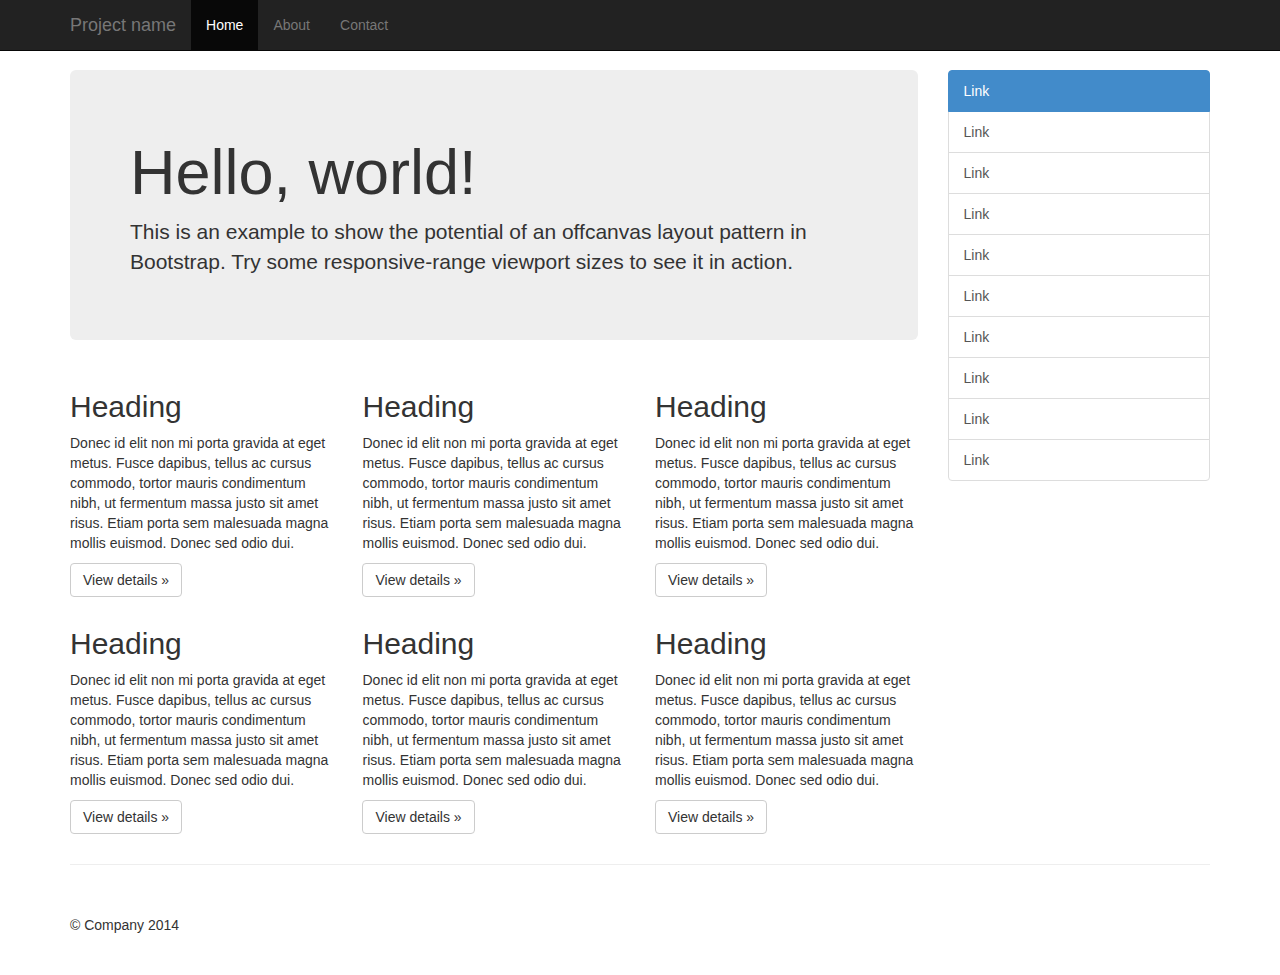
<file: site-2015-08-23/site/assets/examples/offcanvas/index.html>
<!DOCTYPE html>
<html lang="en">
  <head>
    <meta charset="utf-8">
    <meta http-equiv="X-UA-Compatible" content="IE=edge">
    <meta name="viewport" content="width=device-width, initial-scale=1">
    <meta name="description" content="">
    <meta name="author" content="">
    <link rel="icon" href="../../favicon.ico">

    <title>Off Canvas Template for Bootstrap</title>

    <!-- Bootstrap core CSS -->
    <link href="../../dist/css/bootstrap.min.css" rel="stylesheet">

    <!-- Custom styles for this template -->
    <link href="offcanvas.css" rel="stylesheet">

    <!-- Just for debugging purposes. Don't actually copy these 2 lines! -->
    <!--[if lt IE 9]><script src="../../assets/js/ie8-responsive-file-warning.js"></script><![endif]-->
    <script src="../../assets/js/ie-emulation-modes-warning.js"></script>

    <!-- HTML5 shim and Respond.js IE8 support of HTML5 elements and media queries -->
    <!--[if lt IE 9]>
      <script src="https://oss.maxcdn.com/html5shiv/3.7.2/html5shiv.min.js"></script>
      <script src="https://oss.maxcdn.com/respond/1.4.2/respond.min.js"></script>
    <![endif]-->
  </head>

  <body>
    <div class="navbar navbar-fixed-top navbar-inverse" role="navigation">
      <div class="container">
        <div class="navbar-header">
          <button type="button" class="navbar-toggle collapsed" data-toggle="collapse" data-target=".navbar-collapse">
            <span class="sr-only">Toggle navigation</span>
            <span class="icon-bar"></span>
            <span class="icon-bar"></span>
            <span class="icon-bar"></span>
          </button>
          <a class="navbar-brand" href="#">Project name</a>
        </div>
        <div class="collapse navbar-collapse">
          <ul class="nav navbar-nav">
            <li class="active"><a href="#">Home</a></li>
            <li><a href="#about">About</a></li>
            <li><a href="#contact">Contact</a></li>
          </ul>
        </div><!-- /.nav-collapse -->
      </div><!-- /.container -->
    </div><!-- /.navbar -->

    <div class="container">

      <div class="row row-offcanvas row-offcanvas-right">

        <div class="col-xs-12 col-sm-9">
          <p class="pull-right visible-xs">
            <button type="button" class="btn btn-primary btn-xs" data-toggle="offcanvas">Toggle nav</button>
          </p>
          <div class="jumbotron">
            <h1>Hello, world!</h1>
            <p>This is an example to show the potential of an offcanvas layout pattern in Bootstrap. Try some responsive-range viewport sizes to see it in action.</p>
          </div>
          <div class="row">
            <div class="col-6 col-sm-6 col-lg-4">
              <h2>Heading</h2>
              <p>Donec id elit non mi porta gravida at eget metus. Fusce dapibus, tellus ac cursus commodo, tortor mauris condimentum nibh, ut fermentum massa justo sit amet risus. Etiam porta sem malesuada magna mollis euismod. Donec sed odio dui. </p>
              <p><a class="btn btn-default" href="#" role="button">View details &raquo;</a></p>
            </div><!--/span-->
            <div class="col-6 col-sm-6 col-lg-4">
              <h2>Heading</h2>
              <p>Donec id elit non mi porta gravida at eget metus. Fusce dapibus, tellus ac cursus commodo, tortor mauris condimentum nibh, ut fermentum massa justo sit amet risus. Etiam porta sem malesuada magna mollis euismod. Donec sed odio dui. </p>
              <p><a class="btn btn-default" href="#" role="button">View details &raquo;</a></p>
            </div><!--/span-->
            <div class="col-6 col-sm-6 col-lg-4">
              <h2>Heading</h2>
              <p>Donec id elit non mi porta gravida at eget metus. Fusce dapibus, tellus ac cursus commodo, tortor mauris condimentum nibh, ut fermentum massa justo sit amet risus. Etiam porta sem malesuada magna mollis euismod. Donec sed odio dui. </p>
              <p><a class="btn btn-default" href="#" role="button">View details &raquo;</a></p>
            </div><!--/span-->
            <div class="col-6 col-sm-6 col-lg-4">
              <h2>Heading</h2>
              <p>Donec id elit non mi porta gravida at eget metus. Fusce dapibus, tellus ac cursus commodo, tortor mauris condimentum nibh, ut fermentum massa justo sit amet risus. Etiam porta sem malesuada magna mollis euismod. Donec sed odio dui. </p>
              <p><a class="btn btn-default" href="#" role="button">View details &raquo;</a></p>
            </div><!--/span-->
            <div class="col-6 col-sm-6 col-lg-4">
              <h2>Heading</h2>
              <p>Donec id elit non mi porta gravida at eget metus. Fusce dapibus, tellus ac cursus commodo, tortor mauris condimentum nibh, ut fermentum massa justo sit amet risus. Etiam porta sem malesuada magna mollis euismod. Donec sed odio dui. </p>
              <p><a class="btn btn-default" href="#" role="button">View details &raquo;</a></p>
            </div><!--/span-->
            <div class="col-6 col-sm-6 col-lg-4">
              <h2>Heading</h2>
              <p>Donec id elit non mi porta gravida at eget metus. Fusce dapibus, tellus ac cursus commodo, tortor mauris condimentum nibh, ut fermentum massa justo sit amet risus. Etiam porta sem malesuada magna mollis euismod. Donec sed odio dui. </p>
              <p><a class="btn btn-default" href="#" role="button">View details &raquo;</a></p>
            </div><!--/span-->
          </div><!--/row-->
        </div><!--/span-->

        <div class="col-xs-6 col-sm-3 sidebar-offcanvas" id="sidebar" role="navigation">
          <div class="list-group">
            <a href="#" class="list-group-item active">Link</a>
            <a href="#" class="list-group-item">Link</a>
            <a href="#" class="list-group-item">Link</a>
            <a href="#" class="list-group-item">Link</a>
            <a href="#" class="list-group-item">Link</a>
            <a href="#" class="list-group-item">Link</a>
            <a href="#" class="list-group-item">Link</a>
            <a href="#" class="list-group-item">Link</a>
            <a href="#" class="list-group-item">Link</a>
            <a href="#" class="list-group-item">Link</a>
          </div>
        </div><!--/span-->
      </div><!--/row-->

      <hr>

      <footer>
        <p>&copy; Company 2014</p>
      </footer>

    </div><!--/.container-->



    <!-- Bootstrap core JavaScript
    ================================================== -->
    <!-- Placed at the end of the document so the pages load faster -->
    <script src="https://ajax.googleapis.com/ajax/libs/jquery/1.11.1/jquery.min.js"></script>
    <script src="../../dist/js/bootstrap.min.js"></script>

    <!-- IE10 viewport hack for Surface/desktop Windows 8 bug -->
    <script src="../../assets/js/ie10-viewport-bug-workaround.js"></script>

    <script src="offcanvas.js"></script>
  </body>
</html>
</file>
<file: site-2015-08-23/site/css/fl-sympletts.css>
/**
 * Title: Sympletts Flaticon Pack
 * Author: Bogdan Rosu
 * Source: http://www.flaticon.com/packs/sympletts
 * License:  CC BY 3.0 (http://creativecommons.org/licenses/by/3.0/)
 */

@font-face {
	font-family: "fl-sympletts";
	src: url("../fonts/fl-sympletts.eot");
	src: url("../fonts/fl-sympletts.eot#iefix") format("embedded-opentype"),
	url("../fonts/fl-sympletts.woff") format("woff"),
	url("../fonts/fl-sympletts.ttf") format("truetype"),
	url("../fonts/fl-sympletts.svg") format("svg");
	font-weight: normal;
	font-style: normal;
}

.fl-sympletts-ico,
[class^="fl-sympletts-"]:before, [class*=" fl-sympletts-"]:before,
[class^="fl-sympletts-"]:after, [class*=" fl-sympletts-"]:after {   
	font-family: 'fl-sympletts';
    font-size: inherit;
	font-weight: 400;
	font-style: normal;
}

.fl-sympletts-anchor:before {
	content: "\e000";
}
.fl-sympletts-archery4:before {
	content: "\e001";
}
.fl-sympletts-armchair:before {
	content: "\e002";
}
.fl-sympletts-attach:before {
	content: "\e003";
}
.fl-sympletts-bell69:before {
	content: "\e004";
}
.fl-sympletts-brightness14:before {
	content: "\e005";
}
.fl-sympletts-button18:before {
	content: "\e006";
}
.fl-sympletts-camera122:before {
	content: "\e007";
}
.fl-sympletts-check-mark4:before {
	content: "\e008";
}
.fl-sympletts-clock162:before {
	content: "\e009";
}
.fl-sympletts-coffee2:before {
	content: "\e00a";
}
.fl-sympletts-coin18:before {
	content: "\e00b";
}
.fl-sympletts-diamond44:before {
	content: "\e00c";
}
.fl-sympletts-down-arrow19:before {
	content: "\e00d";
}
.fl-sympletts-equalizer43:before {
	content: "\e00e";
}
.fl-sympletts-euro:before {
	content: "\e00f";
}
.fl-sympletts-float2:before {
	content: "\e010";
}
.fl-sympletts-folder261:before {
	content: "\e011";
}
.fl-sympletts-glasses:before {
	content: "\e012";
}
.fl-sympletts-heart365:before {
	content: "\e013";
}
.fl-sympletts-house181:before {
	content: "\e014";
}
.fl-sympletts-key191:before {
	content: "\e015";
}
.fl-sympletts-link73:before {
	content: "\e016";
}
.fl-sympletts-magnet1:before {
	content: "\e017";
}
.fl-sympletts-magnifying-glass17:before {
	content: "\e018";
}
.fl-sympletts-paper-plane1:before {
	content: "\e019";
}
.fl-sympletts-pen82:before {
	content: "\e01a";
}
.fl-sympletts-present34:before {
	content: "\e01b";
}
.fl-sympletts-question-mark2:before {
	content: "\e01c";
}
.fl-sympletts-refresh4:before {
	content: "\e01d";
}
.fl-sympletts-screen85:before {
	content: "\e01e";
}
.fl-sympletts-share16:before {
	content: "\e01f";
}
.fl-sympletts-speech-bubble21:before {
	content: "\e020";
}
.fl-sympletts-star206:before {
	content: "\e021";
}
.fl-sympletts-tag4:before {
	content: "\e022";
}
.fl-sympletts-target58:before {
	content: "\e023";
}
.fl-sympletts-umbrella:before {
	content: "\e024";
}
.fl-sympletts-user8:before {
	content: "\e025";
}
.fl-sympletts-video-game8:before {
	content: "\e026";
}
.fl-sympletts-wifi103:before {
	content: "\e027";
}
</file>
<file: site-2015-08-23/site/assets/examples/blog/blog.css>
/*
 * Globals
 */

body {
  font-family: Georgia, "Times New Roman", Times, serif;
  color: #555;
}

h1, .h1,
h2, .h2,
h3, .h3,
h4, .h4,
h5, .h5,
h6, .h6 {
  margin-top: 0;
  font-family: "Helvetica Neue", Helvetica, Arial, sans-serif;
  font-weight: normal;
  color: #333;
}


/*
 * Override Bootstrap's default container.
 */

@media (min-width: 1200px) {
  .container {
    width: 970px;
  }
}


/*
 * Masthead for nav
 */

.blog-masthead {
  background-color: #428bca;
  -webkit-box-shadow: inset 0 -2px 5px rgba(0,0,0,.1);
          box-shadow: inset 0 -2px 5px rgba(0,0,0,.1);
}

/* Nav links */
.blog-nav-item {
  position: relative;
  display: inline-block;
  padding: 10px;
  font-weight: 500;
  color: #cdddeb;
}
.blog-nav-item:hover,
.blog-nav-item:focus {
  color: #fff;
  text-decoration: none;
}

/* Active state gets a caret at the bottom */
.blog-nav .active {
  color: #fff;
}
.blog-nav .active:after {
  position: absolute;
  bottom: 0;
  left: 50%;
  width: 0;
  height: 0;
  margin-left: -5px;
  vertical-align: middle;
  content: " ";
  border-right: 5px solid transparent;
  border-bottom: 5px solid;
  border-left: 5px solid transparent;
}


/*
 * Blog name and description
 */

.blog-header {
  padding-top: 20px;
  padding-bottom: 20px;
}
.blog-title {
  margin-top: 30px;
  margin-bottom: 0;
  font-size: 60px;
  font-weight: normal;
}
.blog-description {
  font-size: 20px;
  color: #999;
}


/*
 * Main column and sidebar layout
 */

.blog-main {
  font-size: 18px;
  line-height: 1.5;
}

/* Sidebar modules for boxing content */
.sidebar-module {
  padding: 15px;
  margin: 0 -15px 15px;
}
.sidebar-module-inset {
  padding: 15px;
  background-color: #f5f5f5;
  border-radius: 4px;
}
.sidebar-module-inset p:last-child,
.sidebar-module-inset ul:last-child,
.sidebar-module-inset ol:last-child {
  margin-bottom: 0;
}



/* Pagination */
.pager {
  margin-bottom: 60px;
  text-align: left;
}
.pager > li > a {
  width: 140px;
  padding: 10px 20px;
  text-align: center;
  border-radius: 30px;
}


/*
 * Blog posts
 */

.blog-post {
  margin-bottom: 60px;
}
.blog-post-title {
  margin-bottom: 5px;
  font-size: 40px;
}
.blog-post-meta {
  margin-bottom: 20px;
  color: #999;
}


/*
 * Footer
 */

.blog-footer {
  padding: 40px 0;
  color: #999;
  text-align: center;
  background-color: #f9f9f9;
  border-top: 1px solid #e5e5e5;
}
.blog-footer p:last-child {
  margin-bottom: 0;
}
</file>
<file: site-2015-08-23/site/assets/examples/carousel/carousel.css>
/* GLOBAL STYLES
-------------------------------------------------- */
/* Padding below the footer and lighter body text */

body {
  padding-bottom: 40px;
  color: #5a5a5a;
}



/* CUSTOMIZE THE NAVBAR
-------------------------------------------------- */

/* Special class on .container surrounding .navbar, used for positioning it into place. */
.navbar-wrapper {
  position: absolute;
  top: 0;
  right: 0;
  left: 0;
  z-index: 20;
}

/* Flip around the padding for proper display in narrow viewports */
.navbar-wrapper > .container {
  padding-right: 0;
  padding-left: 0;
}
.navbar-wrapper .navbar {
  padding-right: 15px;
  padding-left: 15px;
}
.navbar-wrapper .navbar .container {
  width: auto;
}


/* CUSTOMIZE THE CAROUSEL
-------------------------------------------------- */

/* Carousel base class */
.carousel {
  height: 500px;
  margin-bottom: 60px;
}
/* Since positioning the image, we need to help out the caption */
.carousel-caption {
  z-index: 10;
}

/* Declare heights because of positioning of img element */
.carousel .item {
  height: 500px;
  background-color: #777;
}
.carousel-inner > .item > img {
  position: absolute;
  top: 0;
  left: 0;
  min-width: 100%;
  height: 500px;
}



/* MARKETING CONTENT
-------------------------------------------------- */

/* Center align the text within the three columns below the carousel */
.marketing .col-lg-4 {
  margin-bottom: 20px;
  text-align: center;
}
.marketing h2 {
  font-weight: normal;
}
.marketing .col-lg-4 p {
  margin-right: 10px;
  margin-left: 10px;
}


/* Featurettes
------------------------- */

.featurette-divider {
  margin: 80px 0; /* Space out the Bootstrap <hr> more */
}

/* Thin out the marketing headings */
.featurette-heading {
  font-weight: 300;
  line-height: 1;
  letter-spacing: -1px;
}



/* RESPONSIVE CSS
-------------------------------------------------- */

@media (min-width: 768px) {
  /* Navbar positioning foo */
  .navbar-wrapper {
    margin-top: 20px;
  }
  .navbar-wrapper .container {
    padding-right: 15px;
    padding-left: 15px;
  }
  .navbar-wrapper .navbar {
    padding-right: 0;
    padding-left: 0;
  }

  /* The navbar becomes detached from the top, so we round the corners */
  .navbar-wrapper .navbar {
    border-radius: 4px;
  }

  /* Bump up size of carousel content */
  .carousel-caption p {
    margin-bottom: 20px;
    font-size: 21px;
    line-height: 1.4;
  }

  .featurette-heading {
    font-size: 50px;
  }
}

@media (min-width: 992px) {
  .featurette-heading {
    margin-top: 120px;
  }
}
</file>
<file: site-2015-08-23/site/assets/examples/cover/cover.css>
/*
 * Globals
 */

/* Links */
a,
a:focus,
a:hover {
  color: #fff;
}

/* Custom default button */
.btn-default,
.btn-default:hover,
.btn-default:focus {
  color: #333;
  text-shadow: none; /* Prevent inheritence from `body` */
  background-color: #fff;
  border: 1px solid #fff;
}


/*
 * Base structure
 */

html,
body {
  height: 100%;
  background-color: #333;
}
body {
  color: #fff;
  text-align: center;
  text-shadow: 0 1px 3px rgba(0,0,0,.5);
}

/* Extra markup and styles for table-esque vertical and horizontal centering */
.site-wrapper {
  display: table;
  width: 100%;
  height: 100%; /* For at least Firefox */
  min-height: 100%;
  -webkit-box-shadow: inset 0 0 100px rgba(0,0,0,.5);
          box-shadow: inset 0 0 100px rgba(0,0,0,.5);
}
.site-wrapper-inner {
  display: table-cell;
  vertical-align: top;
}
.cover-container {
  margin-right: auto;
  margin-left: auto;
}

/* Padding for spacing */
.inner {
  padding: 30px;
}


/*
 * Header
 */
.masthead-brand {
  margin-top: 10px;
  margin-bottom: 10px;
}

.masthead-nav > li {
  display: inline-block;
}
.masthead-nav > li + li {
  margin-left: 20px;
}
.masthead-nav > li > a {
  padding-right: 0;
  padding-left: 0;
  font-size: 16px;
  font-weight: bold;
  color: #fff; /* IE8 proofing */
  color: rgba(255,255,255,.75);
  border-bottom: 2px solid transparent;
}
.masthead-nav > li > a:hover,
.masthead-nav > li > a:focus {
  background-color: transparent;
  border-bottom-color: #a9a9a9;
  border-bottom-color: rgba(255,255,255,.25);
}
.masthead-nav > .active > a,
.masthead-nav > .active > a:hover,
.masthead-nav > .active > a:focus {
  color: #fff;
  border-bottom-color: #fff;
}

@media (min-width: 768px) {
  .masthead-brand {
    float: left;
  }
  .masthead-nav {
    float: right;
  }
}


/*
 * Cover
 */

.cover {
  padding: 0 20px;
}
.cover .btn-lg {
  padding: 10px 20px;
  font-weight: bold;
}


/*
 * Footer
 */

.mastfoot {
  color: #999; /* IE8 proofing */
  color: rgba(255,255,255,.5);
}


/*
 * Affix and center
 */

@media (min-width: 768px) {
  /* Pull out the header and footer */
  .masthead {
    position: fixed;
    top: 0;
  }
  .mastfoot {
    position: fixed;
    bottom: 0;
  }
  /* Start the vertical centering */
  .site-wrapper-inner {
    vertical-align: middle;
  }
  /* Handle the widths */
  .masthead,
  .mastfoot,
  .cover-container {
    width: 100%; /* Must be percentage or pixels for horizontal alignment */
  }
}

@media (min-width: 992px) {
  .masthead,
  .mastfoot,
  .cover-container {
    width: 700px;
  }
}
</file>
<file: site-2015-08-23/site/assets/examples/dashboard/dashboard.css>
/*
 * Base structure
 */

/* Move down content because we have a fixed navbar that is 50px tall */
body {
  padding-top: 50px;
}


/*
 * Global add-ons
 */

.sub-header {
  padding-bottom: 10px;
  border-bottom: 1px solid #eee;
}

/*
 * Top navigation
 * Hide default border to remove 1px line.
 */
.navbar-fixed-top {
  border: 0;
}

/*
 * Sidebar
 */

/* Hide for mobile, show later */
.sidebar {
  display: none;
}
@media (min-width: 768px) {
  .sidebar {
    position: fixed;
    top: 51px;
    bottom: 0;
    left: 0;
    z-index: 1000;
    display: block;
    padding: 20px;
    overflow-x: hidden;
    overflow-y: auto; /* Scrollable contents if viewport is shorter than content. */
    background-color: #f5f5f5;
    border-right: 1px solid #eee;
  }
}

/* Sidebar navigation */
.nav-sidebar {
  margin-right: -21px; /* 20px padding + 1px border */
  margin-bottom: 20px;
  margin-left: -20px;
}
.nav-sidebar > li > a {
  padding-right: 20px;
  padding-left: 20px;
}
.nav-sidebar > .active > a,
.nav-sidebar > .active > a:hover,
.nav-sidebar > .active > a:focus {
  color: #fff;
  background-color: #428bca;
}


/*
 * Main content
 */

.main {
  padding: 20px;
}
@media (min-width: 768px) {
  .main {
    padding-right: 40px;
    padding-left: 40px;
  }
}
.main .page-header {
  margin-top: 0;
}


/*
 * Placeholder dashboard ideas
 */

.placeholders {
  margin-bottom: 30px;
  text-align: center;
}
.placeholders h4 {
  margin-bottom: 0;
}
.placeholder {
  margin-bottom: 20px;
}
.placeholder img {
  display: inline-block;
  border-radius: 50%;
}
</file>
<file: site-2015-08-23/site/assets/examples/grid/grid.css>
h4 {
  margin-top: 25px;
}
.row {
  margin-bottom: 20px;
}
.row .row {
  margin-top: 10px;
  margin-bottom: 0;
}
[class*="col-"] {
  padding-top: 15px;
  padding-bottom: 15px;
  background-color: #eee;
  background-color: rgba(86,61,124,.15);
  border: 1px solid #ddd;
  border: 1px solid rgba(86,61,124,.2);
}

hr {
  margin-top: 40px;
  margin-bottom: 40px;
}
</file>
<file: site-2015-08-23/site/assets/examples/jumbotron-narrow/jumbotron-narrow.css>
/* Space out content a bit */
body {
  padding-top: 20px;
  padding-bottom: 20px;
}

/* Everything but the jumbotron gets side spacing for mobile first views */
.header,
.marketing,
.footer {
  padding-right: 15px;
  padding-left: 15px;
}

/* Custom page header */
.header {
  border-bottom: 1px solid #e5e5e5;
}
/* Make the masthead heading the same height as the navigation */
.header h3 {
  padding-bottom: 19px;
  margin-top: 0;
  margin-bottom: 0;
  line-height: 40px;
}

/* Custom page footer */
.footer {
  padding-top: 19px;
  color: #777;
  border-top: 1px solid #e5e5e5;
}

/* Customize container */
@media (min-width: 768px) {
  .container {
    max-width: 730px;
  }
}
.container-narrow > hr {
  margin: 30px 0;
}

/* Main marketing message and sign up button */
.jumbotron {
  text-align: center;
  border-bottom: 1px solid #e5e5e5;
}
.jumbotron .btn {
  padding: 14px 24px;
  font-size: 21px;
}

/* Supporting marketing content */
.marketing {
  margin: 40px 0;
}
.marketing p + h4 {
  margin-top: 28px;
}

/* Responsive: Portrait tablets and up */
@media screen and (min-width: 768px) {
  /* Remove the padding we set earlier */
  .header,
  .marketing,
  .footer {
    padding-right: 0;
    padding-left: 0;
  }
  /* Space out the masthead */
  .header {
    margin-bottom: 30px;
  }
  /* Remove the bottom border on the jumbotron for visual effect */
  .jumbotron {
    border-bottom: 0;
  }
}
</file>
<file: site-2015-08-23/site/assets/examples/jumbotron/jumbotron.css>
/* Move down content because we have a fixed navbar that is 50px tall */
body {
  padding-top: 50px;
  padding-bottom: 20px;
}
</file>
<file: site-2015-08-23/site/assets/examples/justified-nav/justified-nav.css>
body {
  padding-top: 20px;
}

.footer {
  padding-top: 40px;
  padding-bottom: 40px;
  margin-top: 40px;
  border-top: 1px solid #eee;
}

/* Main marketing message and sign up button */
.jumbotron {
  text-align: center;
  background-color: transparent;
}
.jumbotron .btn {
  padding: 14px 24px;
  font-size: 21px;
}

/* Customize the nav-justified links to be fill the entire space of the .navbar */

.nav-justified {
  background-color: #eee;
  border: 1px solid #ccc;
  border-radius: 5px;
}
.nav-justified > li > a {
  padding-top: 15px;
  padding-bottom: 15px;
  margin-bottom: 0;
  font-weight: bold;
  color: #777;
  text-align: center;
  background-color: #e5e5e5; /* Old browsers */
  background-image: -webkit-gradient(linear, left top, left bottom, from(#f5f5f5), to(#e5e5e5));
  background-image: -webkit-linear-gradient(top, #f5f5f5 0%, #e5e5e5 100%);
  background-image:      -o-linear-gradient(top, #f5f5f5 0%, #e5e5e5 100%);
  background-image: -webkit-gradient(linear, left top, left bottom, from(top), color-stop(0%, #f5f5f5), to(#e5e5e5));
  background-image:         linear-gradient(top, #f5f5f5 0%, #e5e5e5 100%);
  filter: progid:DXImageTransform.Microsoft.gradient( startColorstr='#f5f5f5', endColorstr='#e5e5e5',GradientType=0 ); /* IE6-9 */
  background-repeat: repeat-x; /* Repeat the gradient */
  border-bottom: 1px solid #d5d5d5;
}
.nav-justified > .active > a,
.nav-justified > .active > a:hover,
.nav-justified > .active > a:focus {
  background-color: #ddd;
  background-image: none;
  -webkit-box-shadow: inset 0 3px 7px rgba(0,0,0,.15);
          box-shadow: inset 0 3px 7px rgba(0,0,0,.15);
}
.nav-justified > li:first-child > a {
  border-radius: 5px 5px 0 0;
}
.nav-justified > li:last-child > a {
  border-bottom: 0;
  border-radius: 0 0 5px 5px;
}

@media (min-width: 768px) {
  .nav-justified {
    max-height: 52px;
  }
  .nav-justified > li > a {
    border-right: 1px solid #d5d5d5;
    border-left: 1px solid #fff;
  }
  .nav-justified > li:first-child > a {
    border-left: 0;
    border-radius: 5px 0 0 5px;
  }
  .nav-justified > li:last-child > a {
    border-right: 0;
    border-radius: 0 5px 5px 0;
  }
}

/* Responsive: Portrait tablets and up */
@media screen and (min-width: 768px) {
  /* Remove the padding we set earlier */
  .masthead,
  .marketing,
  .footer {
    padding-right: 0;
    padding-left: 0;
  }
}
</file>
<file: site-2015-08-23/site/assets/examples/navbar-fixed-top/navbar-fixed-top.css>
body {
  min-height: 2000px;
  padding-top: 70px;
}
</file>
<file: site-2015-08-23/site/assets/examples/navbar-static-top/navbar-static-top.css>
body {
  min-height: 2000px;
}

.navbar-static-top {
  margin-bottom: 19px;
}
</file>
<file: site-2015-08-23/site/assets/examples/navbar/navbar.css>
body {
  padding-top: 20px;
  padding-bottom: 20px;
}

.navbar {
  margin-bottom: 20px;
}
</file>
<file: site-2015-08-23/site/assets/examples/non-responsive/non-responsive.css>
/* Template-specific stuff
 *
 * Customizations just for the template; these are not necessary for anything
 * with disabling the responsiveness.
 */

/* Account for fixed navbar */
body {
  min-width: 970px;
  padding-top: 70px;
  padding-bottom: 30px;
}

/* Don't let the lead text change font-size. */
.lead {
  font-size: 16px;
}

/* Finesse the page header spacing */
.page-header {
  margin-bottom: 30px;
}
.page-header .lead {
  margin-bottom: 10px;
}


/* Non-responsive overrides
 *
 * Utilitze the following CSS to disable the responsive-ness of the container,
 * grid system, and navbar.
 */

/* Reset the container */
.container {
  width: 970px;
  max-width: none !important;
}

/* Demonstrate the grids */
.col-xs-4 {
  padding-top: 15px;
  padding-bottom: 15px;
  background-color: #eee;
  background-color: rgba(86,61,124,.15);
  border: 1px solid #ddd;
  border: 1px solid rgba(86,61,124,.2);
}

.container .navbar-header,
.container .navbar-collapse {
  margin-right: 0;
  margin-left: 0;
}

/* Always float the navbar header */
.navbar-header {
  float: left;
}

/* Undo the collapsing navbar */
.navbar-collapse {
  display: block !important;
  height: auto !important;
  padding-bottom: 0;
  overflow: visible !important;
}

.navbar-toggle {
  display: none;
}
.navbar-collapse {
  border-top: 0;
}

.navbar-brand {
  margin-left: -15px;
}

/* Always apply the floated nav */
.navbar-nav {
  float: left;
  margin: 0;
}
.navbar-nav > li {
  float: left;
}
.navbar-nav > li > a {
  padding: 15px;
}

/* Redeclare since we override the float above */
.navbar-nav.navbar-right {
  float: right;
}

/* Undo custom dropdowns */
.navbar .navbar-nav .open .dropdown-menu {
  position: absolute;
  float: left;
  background-color: #fff;
  border: 1px solid #ccc;
  border: 1px solid rgba(0, 0, 0, .15);
  border-width: 0 1px 1px;
  border-radius: 0 0 4px 4px;
  -webkit-box-shadow: 0 6px 12px rgba(0, 0, 0, .175);
          box-shadow: 0 6px 12px rgba(0, 0, 0, .175);
}
.navbar-default .navbar-nav .open .dropdown-menu > li > a {
  color: #333;
}
.navbar .navbar-nav .open .dropdown-menu > li > a:hover,
.navbar .navbar-nav .open .dropdown-menu > li > a:focus,
.navbar .navbar-nav .open .dropdown-menu > .active > a,
.navbar .navbar-nav .open .dropdown-menu > .active > a:hover,
.navbar .navbar-nav .open .dropdown-menu > .active > a:focus {
  color: #fff !important;
  background-color: #428bca !important;
}
.navbar .navbar-nav .open .dropdown-menu > .disabled > a,
.navbar .navbar-nav .open .dropdown-menu > .disabled > a:hover,
.navbar .navbar-nav .open .dropdown-menu > .disabled > a:focus {
  color: #999 !important;
  background-color: transparent !important;
}
</file>
<file: site-2015-08-23/site/assets/examples/offcanvas/offcanvas.css>
/*
 * Style tweaks
 * --------------------------------------------------
 */
html,
body {
  overflow-x: hidden; /* Prevent scroll on narrow devices */
}
body {
  padding-top: 70px;
}
footer {
  padding: 30px 0;
}

/*
 * Off Canvas
 * --------------------------------------------------
 */
@media screen and (max-width: 767px) {
  .row-offcanvas {
    position: relative;
    -webkit-transition: all .25s ease-out;
         -o-transition: all .25s ease-out;
            transition: all .25s ease-out;
  }

  .row-offcanvas-right {
    right: 0;
  }

  .row-offcanvas-left {
    left: 0;
  }

  .row-offcanvas-right
  .sidebar-offcanvas {
    right: -50%; /* 6 columns */
  }

  .row-offcanvas-left
  .sidebar-offcanvas {
    left: -50%; /* 6 columns */
  }

  .row-offcanvas-right.active {
    right: 50%; /* 6 columns */
  }

  .row-offcanvas-left.active {
    left: 50%; /* 6 columns */
  }

  .sidebar-offcanvas {
    position: absolute;
    top: 0;
    width: 50%; /* 6 columns */
  }
}
</file>
<file: site-2015-08-23/site/css/camera.css>
@import url(//maxcdn.bootstrapcdn.com/font-awesome/4.3.0/css/font-awesome.min.css);
@import url(//fonts.googleapis.com/css?family=Roboto:400,100,100italic,300,300italic,400italic,500,500italic,700,700italic,900,900italic);
/*========================================================
                        Camera
=========================================================*/
.camera_container {
  position: relative;
  padding-bottom: 54.24242424%;
  margin-top: -202px;
}
@media (min-width: 768px) and (max-width: 1199px) {
  .camera_container {
    margin-top: -167px;
  }
}
@media (max-width: 767px) {
  .camera_container {
    margin-top: -46px;
  }
}
@media (max-width: 645.25139665px) {
  .camera_container {
    padding-bottom: 350px;
  }
}
.camera_wrap {
  display: none;
  position: absolute;
  left: 0;
  top: 0;
  width: 100%;
  margin-bottom: 0 !important;
  height: 100%;
  background: #fff;
  z-index: 0;
}
.camera_wrap img {
  max-width: none !important;
}
.camera_fakehover {
  height: 100%;
  min-height: 60px;
  position: relative;
  width: 100%;
}
.camera_src {
  display: none;
}
.cameraCont,
.cameraContents {
  height: 100%;
  position: relative;
  width: 100%;
  z-index: 1;
}
.cameraSlide {
  position: absolute;
  left: 0;
  right: 0;
  top: 0;
  bottom: 0;
}
.cameraContent {
  position: absolute;
  left: 0;
  right: 0;
  top: 0;
  bottom: 0;
  display: none;
}
.camera_target {
  position: absolute;
  left: 0;
  right: 0;
  top: 0;
  bottom: 0;
  overflow: hidden;
  text-align: left;
  z-index: 0;
}
.camera_overlayer {
  position: absolute;
  left: 0;
  right: 0;
  top: 0;
  bottom: 0;
  overflow: hidden;
  z-index: 0;
}
.camera_target_content {
  position: absolute;
  left: 0;
  right: 0;
  top: 0;
  bottom: 0;
  overflow: hidden;
  z-index: 2;
}
.camera_loader {
  background: #ffffff url(../images/camera-loader.gif) no-repeat center;
  border: 1px solid #ffffff;
  border-radius: 18px;
  height: 36px;
  left: 50%;
  overflow: hidden;
  position: absolute;
  margin: -18px 0 0 -18px;
  top: 50%;
  width: 36px;
  z-index: 3;
}
.camera_nav_cont {
  height: 65px;
  overflow: hidden;
  position: absolute;
  right: 9px;
  top: 15px;
  width: 120px;
  z-index: 4;
}
.camerarelative {
  overflow: hidden;
  position: relative;
}
.imgFake {
  cursor: pointer;
}
.camera_command_wrap .hideNav {
  display: none;
}
.camera_command_wrap {
  left: 0;
  position: relative;
  right: 0;
  z-index: 4;
}
.showIt {
  display: none;
}
.camera_clear {
  clear: both;
  display: block;
  height: 1px;
  margin: -1px 0 25px;
  position: relative;
}
.camera_caption {
  display: none;
  left: 0;
  right: 0%;
  top: 0%;
  bottom: 0%;
}
@media (max-width: 767px) {
  .camera_caption {
    top: 0%;
  }
}
.cameraContent .camera_caption {
  display: block;
}
/*================   Custom Layout&Styles   =====================*/
.camera_caption {
  position: absolute;
}
.camera_caption > div {
  height: 100%;
}
.camera_pag {
  margin-top: -91px;
  text-align: left;
}
@media (max-width: 1550px) {
  .camera_pag {
    margin-top: -50px;
  }
}
.camera_pag_ul {
  margin-left: 20.5%;
}
@media (max-width: 1415px) {
  .camera_pag_ul {
    margin-left: 5%;
  }
}
.camera_pag_ul li {
  display: inline-block;
  width: 19px;
  height: 19px;
  line-height: 19px;
  text-align: center;
  cursor: pointer;
  -webkit-border-radius: 50%;
  -moz-border-radius: 50%;
  border-radius: 50%;
  background: #ffffff;
  border: 3px solid #ffffff;
  -moz-transition: 0.3s all ease;
  -webkit-transition: 0.3s all ease;
  -o-transition: 0.3s all ease;
  transition: 0.3s all ease;
}
.camera_pag_ul li.cameracurrent,
.camera_pag_ul li:hover {
  background: transparent;
}
.camera_pag_ul li + li {
  margin-left: 4px;
}
.camera_pag_ul li > span {
  display: none;
}
@media (max-width: 767px) {
  .camera_pag {
    display: none;
  }
}
.camera_nav {
  position: absolute;
  left: 0;
  right: 0;
  top: 50%;
  margin-top: -33px;
}
@media (max-width: 767px) {
  .camera_nav {
    display: none;
  }
}
.camera_next:before {
  position: absolute;
  content: '\f101';
  font-family: 'FontAwesome';
  font-size: 32px;
  color: #ffffff;
  top: 0;
  right: 12.3%;
  z-index: 10;
}
.camera_prev:before {
  position: absolute;
  content: '\f100';
  font-family: 'FontAwesome';
  font-size: 32px;
  color: #ffffff;
  top: 0;
  left: 12.3%;
  z-index: 10;
}
.camera_next,
.camera_prev {
  cursor: pointer;
}
.camera_next:before,
.camera_prev:before {
  cursor: pointer;
  -moz-transition: 0.2s;
  -webkit-transition: 0.2s;
  -o-transition: 0.2s;
  transition: 0.2s;
}
.camera_next:hover:before,
.camera_prev:hover:before {
  color: #38d2f8;
}
</file>
<file: site-2015-08-23/site/css/mailform.css>
@import url(//maxcdn.bootstrapcdn.com/font-awesome/4.3.0/css/font-awesome.min.css);
@import url(//fonts.googleapis.com/css?family=Roboto:400,100,100italic,300,300italic,400italic,500,500italic,700,700italic,900,900italic);
/*========================================================
                      Contact Form
=========================================================*/
/* MF
========================================================*/
.mailform {
  position: relative;
  text-align: left;
  margin-left: auto;
  margin-right: auto;
  margin-top: 58px;
}
.mailform fieldset {
  border: none;
  line-height: 0;
}
.mailform * {
  -webkit-box-sizing: border-box;
  -moz-box-sizing: border-box;
  box-sizing: border-box;
}
.mailform label {
  position: relative;
  display: inline-block;
  width: 49.6%;
  margin-bottom: 0;
}
.mailform label + label {
  margin-left: 2px;
}
.mailform label:nth-child(3) {
  margin-left: 0;
}
.mailform label:nth-child(n+3) {
  margin-top: 2px;
}
@media (max-width: 767px) {
  .mailform label {
    width: 100%;
  }
  .mailform label + label {
    margin-left: 0;
    margin-top: 2px;
  }
}
.mailform label.textarea {
  width: 100%;
  margin-left: 0;
  margin-top: 2px;
}
.mailform label:first-child {
  margin-top: 0;
}
.mailform label input,
.mailform label select,
.mailform label textarea {
  display: block;
  width: 100%;
  margin: 0;
  -webkit-appearance: none;
  height: 50px;
  outline: none;
  font-family: 'Roboto', sans-serif;
  font-size: 14px;
  padding: 13px 20px 13px 15px;
  line-height: 22px;
  color: #787476;
  background: #ffffff;
  border: 1px solid #f4f4f4;
  font-weight: 300;
  -webkit-border-radius: 7px;
  -moz-border-radius: 7px;
  border-radius: 7px;
}
.mailform label input:-moz-placeholder,
.mailform label select:-moz-placeholder,
.mailform label textarea:-moz-placeholder {
  color: #787476;
  opacity: 1;
}
.mailform label input::-webkit-input-placeholder,
.mailform label select::-webkit-input-placeholder,
.mailform label textarea::-webkit-input-placeholder {
  color: #787476;
  opacity: 1;
}
.mailform label input::-moz-placeholder,
.mailform label select::-moz-placeholder,
.mailform label textarea::-moz-placeholder {
  color: #787476;
  opacity: 1;
}
.mailform label input:-ms-input-placeholder,
.mailform label select:-ms-input-placeholder,
.mailform label textarea:-ms-input-placeholder {
  color: #787476;
  opacity: 1;
}
.mailform label textarea {
  resize: none;
  overflow: auto;
  height: 109px;
}
@media (max-width: 1365px) {
  .mailform label {
    margin-top: 30px;
  }
}
@-ms-keyframes fout {
  0% {
    -moz-transform: scale(1) translateX(0);
    -ms-transform: scale(1) translateX(0);
    -o-transform: scale(1) translateX(0);
    -webkit-transform: scale(1) translateX(0);
    transform: scale(1) translateX(0);
  }
  100% {
    -moz-transform: scale(0) translateX(0);
    -ms-transform: scale(0) translateX(0);
    -o-transform: scale(0) translateX(0);
    -webkit-transform: scale(0) translateX(0);
    transform: scale(0) translateX(0);
  }
}
@-o-keyframes fout {
  0% {
    -moz-transform: scale(1) translateX(0);
    -ms-transform: scale(1) translateX(0);
    -o-transform: scale(1) translateX(0);
    -webkit-transform: scale(1) translateX(0);
    transform: scale(1) translateX(0);
  }
  100% {
    -moz-transform: scale(0) translateX(0);
    -ms-transform: scale(0) translateX(0);
    -o-transform: scale(0) translateX(0);
    -webkit-transform: scale(0) translateX(0);
    transform: scale(0) translateX(0);
  }
}
@-webkit-keyframes fout {
  0% {
    -moz-transform: scale(1) translateX(0);
    -ms-transform: scale(1) translateX(0);
    -o-transform: scale(1) translateX(0);
    -webkit-transform: scale(1) translateX(0);
    transform: scale(1) translateX(0);
  }
  100% {
    -moz-transform: scale(0) translateX(0);
    -ms-transform: scale(0) translateX(0);
    -o-transform: scale(0) translateX(0);
    -webkit-transform: scale(0) translateX(0);
    transform: scale(0) translateX(0);
  }
}
@-moz-keyframes fout {
  0% {
    -moz-transform: scale(1) translateX(0);
    -ms-transform: scale(1) translateX(0);
    -o-transform: scale(1) translateX(0);
    -webkit-transform: scale(1) translateX(0);
    transform: scale(1) translateX(0);
  }
  100% {
    -moz-transform: scale(0) translateX(0);
    -ms-transform: scale(0) translateX(0);
    -o-transform: scale(0) translateX(0);
    -webkit-transform: scale(0) translateX(0);
    transform: scale(0) translateX(0);
  }
}
@keyframes fout {
  0% {
    -moz-transform: scale(1) translateX(0);
    -ms-transform: scale(1) translateX(0);
    -o-transform: scale(1) translateX(0);
    -webkit-transform: scale(1) translateX(0);
    transform: scale(1) translateX(0);
  }
  100% {
    -moz-transform: scale(0) translateX(0);
    -ms-transform: scale(0) translateX(0);
    -o-transform: scale(0) translateX(0);
    -webkit-transform: scale(0) translateX(0);
    transform: scale(0) translateX(0);
  }
}
@-webkit-keyframes anim-1 {
  0% {
    left: 50%;
  }
  100% {
    left: 90%;
  }
}
@-webkit-keyframes anim-2 {
  0% {
    -moz-transform: rotate(-35deg);
    -ms-transform: rotate(-35deg);
    -o-transform: rotate(-35deg);
    -webkit-transform: rotate(-35deg);
    transform: rotate(-35deg);
  }
  25% {
    -moz-transform: rotate(-30deg);
    -ms-transform: rotate(-30deg);
    -o-transform: rotate(-30deg);
    -webkit-transform: rotate(-30deg);
    transform: rotate(-30deg);
  }
  50% {
    -moz-transform: rotate(-35deg);
    -ms-transform: rotate(-35deg);
    -o-transform: rotate(-35deg);
    -webkit-transform: rotate(-35deg);
    transform: rotate(-35deg);
  }
  75% {
    -moz-transform: rotate(-30deg);
    -ms-transform: rotate(-30deg);
    -o-transform: rotate(-30deg);
    -webkit-transform: rotate(-30deg);
    transform: rotate(-30deg);
  }
  100% {
    -moz-transform: rotate(-35deg);
    -ms-transform: rotate(-35deg);
    -o-transform: rotate(-35deg);
    -webkit-transform: rotate(-35deg);
    transform: rotate(-35deg);
  }
}
@-webkit-keyframes anim-3 {
  0% {
    -moz-transform: rotate(150deg);
    -ms-transform: rotate(150deg);
    -o-transform: rotate(150deg);
    -webkit-transform: rotate(150deg);
    transform: rotate(150deg);
    left: 50%;
  }
  50% {
    -moz-transform: rotate(150deg);
    -ms-transform: rotate(150deg);
    -o-transform: rotate(150deg);
    -webkit-transform: rotate(150deg);
    transform: rotate(150deg);
    left: 90%;
  }
  100% {
    -moz-transform: rotate(150deg);
    -ms-transform: rotate(150deg);
    -o-transform: rotate(150deg);
    -webkit-transform: rotate(150deg);
    transform: rotate(150deg);
    left: 50%;
  }
}
@-webkit-keyframes zoom-out {
  0% {
    -moz-transform: scale(1) rotate(-35deg);
    -ms-transform: scale(1) rotate(-35deg);
    -o-transform: scale(1) rotate(-35deg);
    -webkit-transform: scale(1) rotate(-35deg);
    transform: scale(1) rotate(-35deg);
  }
  100% {
    -moz-transform: scale(0) rotate(-180deg);
    -ms-transform: scale(0) rotate(-180deg);
    -o-transform: scale(0) rotate(-180deg);
    -webkit-transform: scale(0) rotate(-180deg);
    transform: scale(0) rotate(-180deg);
  }
}
@-webkit-keyframes zoom-in-state-1 {
  0% {
    -moz-transform: scale(0) rotate(-180deg);
    -ms-transform: scale(0) rotate(-180deg);
    -o-transform: scale(0) rotate(-180deg);
    -webkit-transform: scale(0) rotate(-180deg);
    transform: scale(0) rotate(-180deg);
  }
  100% {
    -moz-transform: scale(1) rotate(-35deg);
    -ms-transform: scale(1) rotate(-35deg);
    -o-transform: scale(1) rotate(-35deg);
    -webkit-transform: scale(1) rotate(-35deg);
    transform: scale(1) rotate(-35deg);
  }
}
@-webkit-keyframes zoom-in-state-2 {
  0% {
    -moz-transform: scale(0) rotate(-35deg);
    -ms-transform: scale(0) rotate(-35deg);
    -o-transform: scale(0) rotate(-35deg);
    -webkit-transform: scale(0) rotate(-35deg);
    transform: scale(0) rotate(-35deg);
  }
  100% {
    left: 50%;
    -moz-transform: scale(1) rotate(150deg);
    -ms-transform: scale(1) rotate(150deg);
    -o-transform: scale(1) rotate(150deg);
    -webkit-transform: scale(1) rotate(150deg);
    transform: scale(1) rotate(150deg);
  }
}
@-webkit-keyframes line {
  0% {
    left: 40%;
  }
  100% {
    left: 40%;
    width: 40%;
  }
}
@-moz-keyframes anim-1 {
  0% {
    left: 50%;
  }
  100% {
    left: 90%;
  }
}
@-moz-keyframes anim-2 {
  0% {
    -moz-transform: rotate(-35deg);
    -ms-transform: rotate(-35deg);
    -o-transform: rotate(-35deg);
    -webkit-transform: rotate(-35deg);
    transform: rotate(-35deg);
  }
  25% {
    -moz-transform: rotate(-30deg);
    -ms-transform: rotate(-30deg);
    -o-transform: rotate(-30deg);
    -webkit-transform: rotate(-30deg);
    transform: rotate(-30deg);
  }
  50% {
    -moz-transform: rotate(-35deg);
    -ms-transform: rotate(-35deg);
    -o-transform: rotate(-35deg);
    -webkit-transform: rotate(-35deg);
    transform: rotate(-35deg);
  }
  75% {
    -moz-transform: rotate(-30deg);
    -ms-transform: rotate(-30deg);
    -o-transform: rotate(-30deg);
    -webkit-transform: rotate(-30deg);
    transform: rotate(-30deg);
  }
  100% {
    -moz-transform: rotate(-35deg);
    -ms-transform: rotate(-35deg);
    -o-transform: rotate(-35deg);
    -webkit-transform: rotate(-35deg);
    transform: rotate(-35deg);
  }
}
@-moz-keyframes anim-3 {
  0% {
    -moz-transform: rotate(150deg);
    -ms-transform: rotate(150deg);
    -o-transform: rotate(150deg);
    -webkit-transform: rotate(150deg);
    transform: rotate(150deg);
    left: 50%;
  }
  50% {
    -moz-transform: rotate(150deg);
    -ms-transform: rotate(150deg);
    -o-transform: rotate(150deg);
    -webkit-transform: rotate(150deg);
    transform: rotate(150deg);
    left: 90%;
  }
  100% {
    -moz-transform: rotate(150deg);
    -ms-transform: rotate(150deg);
    -o-transform: rotate(150deg);
    -webkit-transform: rotate(150deg);
    transform: rotate(150deg);
    left: 50%;
  }
}
@-moz-keyframes zoom-out {
  0% {
    -moz-transform: scale(1) rotate(-35deg);
    -ms-transform: scale(1) rotate(-35deg);
    -o-transform: scale(1) rotate(-35deg);
    -webkit-transform: scale(1) rotate(-35deg);
    transform: scale(1) rotate(-35deg);
  }
  100% {
    -moz-transform: scale(0) rotate(-180deg);
    -ms-transform: scale(0) rotate(-180deg);
    -o-transform: scale(0) rotate(-180deg);
    -webkit-transform: scale(0) rotate(-180deg);
    transform: scale(0) rotate(-180deg);
  }
}
@-moz-keyframes zoom-in-state-1 {
  0% {
    -moz-transform: scale(0) rotate(-180deg);
    -ms-transform: scale(0) rotate(-180deg);
    -o-transform: scale(0) rotate(-180deg);
    -webkit-transform: scale(0) rotate(-180deg);
    transform: scale(0) rotate(-180deg);
  }
  100% {
    -moz-transform: scale(1) rotate(-35deg);
    -ms-transform: scale(1) rotate(-35deg);
    -o-transform: scale(1) rotate(-35deg);
    -webkit-transform: scale(1) rotate(-35deg);
    transform: scale(1) rotate(-35deg);
  }
}
@-moz-keyframes zoom-in-state-2 {
  0% {
    -moz-transform: scale(0) rotate(-35deg);
    -ms-transform: scale(0) rotate(-35deg);
    -o-transform: scale(0) rotate(-35deg);
    -webkit-transform: scale(0) rotate(-35deg);
    transform: scale(0) rotate(-35deg);
  }
  100% {
    left: 50%;
    -moz-transform: scale(1) rotate(150deg);
    -ms-transform: scale(1) rotate(150deg);
    -o-transform: scale(1) rotate(150deg);
    -webkit-transform: scale(1) rotate(150deg);
    transform: scale(1) rotate(150deg);
  }
}
@-moz-keyframes line {
  0% {
    left: 40%;
  }
  100% {
    left: 40%;
    width: 40%;
  }
}
@-o-keyframes anim-1 {
  0% {
    left: 50%;
  }
  100% {
    left: 90%;
  }
}
@-o-keyframes anim-2 {
  0% {
    -moz-transform: rotate(-35deg);
    -ms-transform: rotate(-35deg);
    -o-transform: rotate(-35deg);
    -webkit-transform: rotate(-35deg);
    transform: rotate(-35deg);
  }
  25% {
    -moz-transform: rotate(-30deg);
    -ms-transform: rotate(-30deg);
    -o-transform: rotate(-30deg);
    -webkit-transform: rotate(-30deg);
    transform: rotate(-30deg);
  }
  50% {
    -moz-transform: rotate(-35deg);
    -ms-transform: rotate(-35deg);
    -o-transform: rotate(-35deg);
    -webkit-transform: rotate(-35deg);
    transform: rotate(-35deg);
  }
  75% {
    -moz-transform: rotate(-30deg);
    -ms-transform: rotate(-30deg);
    -o-transform: rotate(-30deg);
    -webkit-transform: rotate(-30deg);
    transform: rotate(-30deg);
  }
  100% {
    -moz-transform: rotate(-35deg);
    -ms-transform: rotate(-35deg);
    -o-transform: rotate(-35deg);
    -webkit-transform: rotate(-35deg);
    transform: rotate(-35deg);
  }
}
@-o-keyframes anim-3 {
  0% {
    -moz-transform: rotate(150deg);
    -ms-transform: rotate(150deg);
    -o-transform: rotate(150deg);
    -webkit-transform: rotate(150deg);
    transform: rotate(150deg);
    left: 50%;
  }
  50% {
    -moz-transform: rotate(150deg);
    -ms-transform: rotate(150deg);
    -o-transform: rotate(150deg);
    -webkit-transform: rotate(150deg);
    transform: rotate(150deg);
    left: 90%;
  }
  100% {
    -moz-transform: rotate(150deg);
    -ms-transform: rotate(150deg);
    -o-transform: rotate(150deg);
    -webkit-transform: rotate(150deg);
    transform: rotate(150deg);
    left: 50%;
  }
}
@-o-keyframes zoom-out {
  0% {
    -moz-transform: scale(1) rotate(-35deg);
    -ms-transform: scale(1) rotate(-35deg);
    -o-transform: scale(1) rotate(-35deg);
    -webkit-transform: scale(1) rotate(-35deg);
    transform: scale(1) rotate(-35deg);
  }
  100% {
    -moz-transform: scale(0) rotate(-180deg);
    -ms-transform: scale(0) rotate(-180deg);
    -o-transform: scale(0) rotate(-180deg);
    -webkit-transform: scale(0) rotate(-180deg);
    transform: scale(0) rotate(-180deg);
  }
}
@-o-keyframes zoom-in-state-1 {
  0% {
    -moz-transform: scale(0) rotate(-180deg);
    -ms-transform: scale(0) rotate(-180deg);
    -o-transform: scale(0) rotate(-180deg);
    -webkit-transform: scale(0) rotate(-180deg);
    transform: scale(0) rotate(-180deg);
  }
  100% {
    -moz-transform: scale(1) rotate(-35deg);
    -ms-transform: scale(1) rotate(-35deg);
    -o-transform: scale(1) rotate(-35deg);
    -webkit-transform: scale(1) rotate(-35deg);
    transform: scale(1) rotate(-35deg);
  }
}
@-o-keyframes zoom-in-state-2 {
  0% {
    -moz-transform: scale(0) rotate(-35deg);
    -ms-transform: scale(0) rotate(-35deg);
    -o-transform: scale(0) rotate(-35deg);
    -webkit-transform: scale(0) rotate(-35deg);
    transform: scale(0) rotate(-35deg);
  }
  100% {
    left: 50%;
    -moz-transform: scale(1) rotate(150deg);
    -ms-transform: scale(1) rotate(150deg);
    -o-transform: scale(1) rotate(150deg);
    -webkit-transform: scale(1) rotate(150deg);
    transform: scale(1) rotate(150deg);
  }
}
@-o-keyframes line {
  0% {
    left: 40%;
  }
  100% {
    left: 40%;
    width: 40%;
  }
}
@keyframes anim-1 {
  0% {
    left: 50%;
  }
  100% {
    left: 90%;
  }
}
@keyframes anim-2 {
  0% {
    -moz-transform: rotate(-35deg);
    -ms-transform: rotate(-35deg);
    -o-transform: rotate(-35deg);
    -webkit-transform: rotate(-35deg);
    transform: rotate(-35deg);
  }
  25% {
    -moz-transform: rotate(-30deg);
    -ms-transform: rotate(-30deg);
    -o-transform: rotate(-30deg);
    -webkit-transform: rotate(-30deg);
    transform: rotate(-30deg);
  }
  50% {
    -moz-transform: rotate(-35deg);
    -ms-transform: rotate(-35deg);
    -o-transform: rotate(-35deg);
    -webkit-transform: rotate(-35deg);
    transform: rotate(-35deg);
  }
  75% {
    -moz-transform: rotate(-30deg);
    -ms-transform: rotate(-30deg);
    -o-transform: rotate(-30deg);
    -webkit-transform: rotate(-30deg);
    transform: rotate(-30deg);
  }
  100% {
    -moz-transform: rotate(-35deg);
    -ms-transform: rotate(-35deg);
    -o-transform: rotate(-35deg);
    -webkit-transform: rotate(-35deg);
    transform: rotate(-35deg);
  }
}
@keyframes anim-3 {
  0% {
    -moz-transform: rotate(150deg);
    -ms-transform: rotate(150deg);
    -o-transform: rotate(150deg);
    -webkit-transform: rotate(150deg);
    transform: rotate(150deg);
    left: 50%;
  }
  50% {
    -moz-transform: rotate(150deg);
    -ms-transform: rotate(150deg);
    -o-transform: rotate(150deg);
    -webkit-transform: rotate(150deg);
    transform: rotate(150deg);
    left: 90%;
  }
  100% {
    -moz-transform: rotate(150deg);
    -ms-transform: rotate(150deg);
    -o-transform: rotate(150deg);
    -webkit-transform: rotate(150deg);
    transform: rotate(150deg);
    left: 50%;
  }
}
@keyframes zoom-out {
  0% {
    -moz-transform: scale(1) rotate(-35deg);
    -ms-transform: scale(1) rotate(-35deg);
    -o-transform: scale(1) rotate(-35deg);
    -webkit-transform: scale(1) rotate(-35deg);
    transform: scale(1) rotate(-35deg);
  }
  100% {
    -moz-transform: scale(0) rotate(-180deg);
    -ms-transform: scale(0) rotate(-180deg);
    -o-transform: scale(0) rotate(-180deg);
    -webkit-transform: scale(0) rotate(-180deg);
    transform: scale(0) rotate(-180deg);
  }
}
@keyframes zoom-in-state-1 {
  0% {
    -moz-transform: scale(0) rotate(-180deg);
    -ms-transform: scale(0) rotate(-180deg);
    -o-transform: scale(0) rotate(-180deg);
    -webkit-transform: scale(0) rotate(-180deg);
    transform: scale(0) rotate(-180deg);
  }
  100% {
    -moz-transform: scale(1) rotate(-35deg);
    -ms-transform: scale(1) rotate(-35deg);
    -o-transform: scale(1) rotate(-35deg);
    -webkit-transform: scale(1) rotate(-35deg);
    transform: scale(1) rotate(-35deg);
  }
}
@keyframes zoom-in-state-2 {
  0% {
    -moz-transform: scale(0) rotate(-35deg);
    -ms-transform: scale(0) rotate(-35deg);
    -o-transform: scale(0) rotate(-35deg);
    -webkit-transform: scale(0) rotate(-35deg);
    transform: scale(0) rotate(-35deg);
  }
  100% {
    left: 50%;
    -moz-transform: scale(1) rotate(150deg);
    -ms-transform: scale(1) rotate(150deg);
    -o-transform: scale(1) rotate(150deg);
    -webkit-transform: scale(1) rotate(150deg);
    transform: scale(1) rotate(150deg);
  }
}
@keyframes line {
  0% {
    left: 40%;
  }
  100% {
    left: 40%;
    width: 40%;
  }
}
@-ms-keyframes anim-1 {
  0% {
    left: 50%;
  }
  100% {
    left: 90%;
  }
}
@-ms-keyframes anim-2 {
  0% {
    -moz-transform: rotate(-35deg);
    -ms-transform: rotate(-35deg);
    -o-transform: rotate(-35deg);
    -webkit-transform: rotate(-35deg);
    transform: rotate(-35deg);
  }
  25% {
    -moz-transform: rotate(-30deg);
    -ms-transform: rotate(-30deg);
    -o-transform: rotate(-30deg);
    -webkit-transform: rotate(-30deg);
    transform: rotate(-30deg);
  }
  50% {
    -moz-transform: rotate(-35deg);
    -ms-transform: rotate(-35deg);
    -o-transform: rotate(-35deg);
    -webkit-transform: rotate(-35deg);
    transform: rotate(-35deg);
  }
  75% {
    -moz-transform: rotate(-30deg);
    -ms-transform: rotate(-30deg);
    -o-transform: rotate(-30deg);
    -webkit-transform: rotate(-30deg);
    transform: rotate(-30deg);
  }
  100% {
    -moz-transform: rotate(-35deg);
    -ms-transform: rotate(-35deg);
    -o-transform: rotate(-35deg);
    -webkit-transform: rotate(-35deg);
    transform: rotate(-35deg);
  }
}
@-ms-keyframes anim-3 {
  0% {
    -moz-transform: rotate(150deg);
    -ms-transform: rotate(150deg);
    -o-transform: rotate(150deg);
    -webkit-transform: rotate(150deg);
    transform: rotate(150deg);
    left: 50%;
  }
  50% {
    -moz-transform: rotate(150deg);
    -ms-transform: rotate(150deg);
    -o-transform: rotate(150deg);
    -webkit-transform: rotate(150deg);
    transform: rotate(150deg);
    left: 90%;
  }
  100% {
    -moz-transform: rotate(150deg);
    -ms-transform: rotate(150deg);
    -o-transform: rotate(150deg);
    -webkit-transform: rotate(150deg);
    transform: rotate(150deg);
    left: 50%;
  }
}
@-ms-keyframes zoom-out {
  0% {
    -moz-transform: scale(1) rotate(-35deg);
    -ms-transform: scale(1) rotate(-35deg);
    -o-transform: scale(1) rotate(-35deg);
    -webkit-transform: scale(1) rotate(-35deg);
    transform: scale(1) rotate(-35deg);
  }
  100% {
    -moz-transform: scale(0) rotate(-180deg);
    -ms-transform: scale(0) rotate(-180deg);
    -o-transform: scale(0) rotate(-180deg);
    -webkit-transform: scale(0) rotate(-180deg);
    transform: scale(0) rotate(-180deg);
  }
}
@-ms-keyframes zoom-in-state-1 {
  0% {
    -moz-transform: scale(0) rotate(-180deg);
    -ms-transform: scale(0) rotate(-180deg);
    -o-transform: scale(0) rotate(-180deg);
    -webkit-transform: scale(0) rotate(-180deg);
    transform: scale(0) rotate(-180deg);
  }
  100% {
    -moz-transform: scale(1) rotate(-35deg);
    -ms-transform: scale(1) rotate(-35deg);
    -o-transform: scale(1) rotate(-35deg);
    -webkit-transform: scale(1) rotate(-35deg);
    transform: scale(1) rotate(-35deg);
  }
}
@-ms-keyframes zoom-in-state-2 {
  0% {
    -moz-transform: scale(0) rotate(-35deg);
    -ms-transform: scale(0) rotate(-35deg);
    -o-transform: scale(0) rotate(-35deg);
    -webkit-transform: scale(0) rotate(-35deg);
    transform: scale(0) rotate(-35deg);
  }
  100% {
    left: 50%;
    -moz-transform: scale(1) rotate(150deg);
    -ms-transform: scale(1) rotate(150deg);
    -o-transform: scale(1) rotate(150deg);
    -webkit-transform: scale(1) rotate(150deg);
    transform: scale(1) rotate(150deg);
  }
}
@-ms-keyframes line {
  0% {
    left: 40%;
  }
  100% {
    left: 40%;
    width: 40%;
  }
}
/* Mail Form PlaceHolder
========================================================*/
.mfPlaceHolder {
  font: inherit;
  cursor: text;
  position: absolute;
  left: 0;
  top: 0;
  font-weight: 300;
  padding: 13px 20px 13px 15px;
  line-height: 22px;
  color: #787476;
  opacity: 1;
  -moz-transition: 0.3s all ease;
  -webkit-transition: 0.3s all ease;
  -o-transition: 0.3s all ease;
  transition: 0.3s all ease;
}
*:-webkit-autofill ~ .mfPlaceHolder {
  opacity: 0;
  -moz-transform: translateY(-30%) scale(0.8);
  -ms-transform: translateY(-30%) scale(0.8);
  -o-transform: translateY(-30%) scale(0.8);
  -webkit-transform: translateY(-30%) scale(0.8);
  transform: translateY(-30%) scale(0.8);
}
.mfPlaceHolder.state-1 {
  opacity: 0;
  -moz-transform: translateY(-30%) scale(0.8);
  -ms-transform: translateY(-30%) scale(0.8);
  -o-transform: translateY(-30%) scale(0.8);
  -webkit-transform: translateY(-30%) scale(0.8);
  transform: translateY(-30%) scale(0.8);
}
/* Mail Form Validation
  ========================================================*/
.mfValidation {
  -o-transform-origin: 0% 50%;
  -webkit-transform-origin: 0% 50%;
  -moz-transform-origin: 0% 50%;
  -ms-transform-origin: 0% 50%;
  transform-origin: 0% 50%;
  -moz-transition: 0.3s all ease;
  -webkit-transition: 0.3s all ease;
  -o-transition: 0.3s all ease;
  transition: 0.3s all ease;
  -webkit-animation: notifanim-fo 0.4s cubic-bezier(0.55, 0, 0.1, 1) forwards;
  -o-animation: notifanim-fo 0.4s cubic-bezier(0.55, 0, 0.1, 1) forwards;
  animation: notifanim-fo 0.4s cubic-bezier(0.55, 0, 0.1, 1) forwards;
  -moz-box-shadow: 2px 2px 2px 0 rgba(0, 0, 0, 0.5);
  -webkit-box-shadow: 2px 2px 2px 0 rgba(0, 0, 0, 0.5);
  box-shadow: 2px 2px 2px 0 rgba(0, 0, 0, 0.5);
  -webkit-border-radius: 5px;
  -moz-border-radius: 5px;
  border-radius: 5px;
  position: absolute;
  margin-top: -20px;
  margin-left: 10px;
  font-weight: 300;
  font-size: 12px;
  background: #111;
  color: #fff;
  opacity: 0;
  visibility: hidden;
  cursor: pointer;
  z-index: 998;
  line-height: 12px;
  height: 20px;
  padding: 3px 7px;
  right: 0;
  top: 0;
  width: 167px;
}
.mfValidation:hover {
  background: #231634;
}
.mfValidation:before {
  content: '';
  position: absolute;
  width: 0;
  height: 0;
  border-style: solid;
  border-width: 4px 5px 4px 0;
  border-color: transparent #111111 transparent transparent;
  top: 14px;
  border-width: 6px 12px 6px 0;
  right: 161px;
  top: 12px;
  -moz-transform: rotate(-45deg);
  -ms-transform: rotate(-45deg);
  -o-transform: rotate(-45deg);
  -webkit-transform: rotate(-45deg);
  transform: rotate(-45deg);
}
.mfValidation:hover:before {
  border-left-color: #231634;
}
.mfValidation.error {
  -moz-transform: scale(1);
  -ms-transform: scale(1);
  -o-transform: scale(1);
  -webkit-transform: scale(1);
  transform: scale(1);
  opacity: 1;
  visibility: visible;
  -webkit-animation: notifanim 0.4s cubic-bezier(0.55, 0, 0.1, 1) forwards;
  -o-animation: notifanim 0.4s cubic-bezier(0.55, 0, 0.1, 1) forwards;
  animation: notifanim 0.4s cubic-bezier(0.55, 0, 0.1, 1) forwards;
}
@media (max-width: 767px) {
  .mfValidation {
    text-align: right;
    top: 2px;
    left: auto;
    bottom: 100%;
    right: 10px;
    background: none;
    padding: 0;
    margin: 0 0 3px;
    min-height: 0;
    color: #FF0000;
    -moz-box-shadow: none;
    -webkit-box-shadow: none;
    box-shadow: none;
  }
  .mfValidation:before {
    display: none;
  }
  .mfValidation:hover {
    background: none;
  }
}
.rd-progress {
  background: #111;
  color: #fff;
}
/* MF Controls
========================================================*/
.mfControls {
  margin-top: 21px;
  word-spacing: 10px;
}
.mfControls > * {
  word-spacing: normal;
  margin-bottom: 5px;
}
/* Mail Form Submit
========================================================*/
.mfProgress {
  position: relative;
  display: block;
  width: 100%;
  max-width: 100%;
}
.mfProgress .loader {
  -moz-transition: 0.2s all ease-in-out;
  -webkit-transition: 0.2s all ease-in-out;
  -o-transition: 0.2s all ease-in-out;
  transition: 0.2s all ease-in-out;
  opacity: 0;
  text-align: center;
  letter-spacing: 10px;
  -moz-transform: scale(1.2);
  -ms-transform: scale(1.2);
  -o-transform: scale(1.2);
  -webkit-transform: scale(1.2);
  transform: scale(1.2);
}
.mfProgress .loader,
.mfProgress .loader:before,
.mfProgress .loader:after {
  position: absolute;
  left: 0;
  bottom: 0;
  top: 0;
  right: 0;
  margin: auto;
}
.mfProgress .loader:before {
  content: '';
  width: 20px;
  height: 20px;
  background-color: #fff;
  border-radius: 50%;
}
.mfProgress .loader:after {
  content: '';
  width: 30px;
  height: 30px;
  color: #fff;
  font: 400 30px 'material-design';
  line-height: inherit;
  -moz-transition: 0.4s all ease-in-out;
  -webkit-transition: 0.4s all ease-in-out;
  -o-transition: 0.4s all ease-in-out;
  transition: 0.4s all ease-in-out;
  -moz-transform: scale(0) rotate(-60deg);
  -ms-transform: scale(0) rotate(-60deg);
  -o-transform: scale(0) rotate(-60deg);
  -webkit-transform: scale(0) rotate(-60deg);
  transform: scale(0) rotate(-60deg);
}
.mfProgress.sending .cnt,
.mfProgress.fail .cnt,
.mfProgress.success .cnt {
  -moz-transform: scale(1);
  -ms-transform: scale(1);
  -o-transform: scale(1);
  -webkit-transform: scale(1);
  transform: scale(1);
  opacity: 1;
}
.mfProgress.sending .loader,
.mfProgress.fail .loader,
.mfProgress.success .loader {
  opacity: 0;
  -moz-transform: scale(1);
  -ms-transform: scale(1);
  -o-transform: scale(1);
  -webkit-transform: scale(1);
  transform: scale(1);
}
.mfProgress.fail .loader:before,
.mfProgress.success .loader:before {
  -webkit-animation: fout .4s ease-in-out 1 forwards;
  -o-animation: fout .4s ease-in-out 1 forwards;
  animation: fout .4s ease-in-out 1 forwards;
}
.mfProgress.fail .loader:after,
.mfProgress.success .loader:after {
  -moz-transform: scale(1) rotate(0deg);
  -ms-transform: scale(1) rotate(0deg);
  -o-transform: scale(1) rotate(0deg);
  -webkit-transform: scale(1) rotate(0deg);
  transform: scale(1) rotate(0deg);
}
.mfProgress.sending .loader:before {
  -webkit-animation: motion 3s cubic-bezier(0.77, 0, 0.175, 1) infinite;
  -o-animation: motion 3s cubic-bezier(0.77, 0, 0.175, 1) infinite;
  animation: motion 3s cubic-bezier(0.77, 0, 0.175, 1) infinite;
}
.mfProgress.fail .loader:after {
  content: '\e03b';
}
.mfProgress.success .loader:after {
  content: '\e04b';
}
.mfProgress .msg {
  -o-transform-origin: 0% 50%;
  -webkit-transform-origin: 0% 50%;
  -moz-transform-origin: 0% 50%;
  -ms-transform-origin: 0% 50%;
  transform-origin: 0% 50%;
  -moz-transition: 0.3s all ease;
  -webkit-transition: 0.3s all ease;
  -o-transition: 0.3s all ease;
  transition: 0.3s all ease;
  -webkit-animation: notifanim-fo .4s ease-in-out forwards;
  -o-animation: notifanim-fo .4s ease-in-out forwards;
  animation: notifanim-fo .4s ease-in-out forwards;
  -webkit-box-sizing: border-box;
  -moz-box-sizing: border-box;
  box-sizing: border-box;
  -moz-box-shadow: 2px 2px 2px 0 rgba(0, 0, 0, 0.5);
  -webkit-box-shadow: 2px 2px 2px 0 rgba(0, 0, 0, 0.5);
  box-shadow: 2px 2px 2px 0 rgba(0, 0, 0, 0.5);
  position: absolute;
  padding: 10px;
  border-radius: 7px;
  font-size: 14px;
  line-height: 20px;
  opacity: 0;
  visibility: hidden;
  top: 100%;
  left: 50%;
  width: 230px;
  margin-left: -115px;
  margin-top: 10px;
  -o-transform-origin: 50% 100%;
  -webkit-transform-origin: 50% 100%;
  -moz-transform-origin: 50% 100%;
  -ms-transform-origin: 50% 100%;
  transform-origin: 50% 100%;
  background: #111;
  color: #fff;
}
.mfProgress .msg:before {
  content: '';
  position: absolute;
  bottom: 100%;
  right: 50%;
  transform: translate(50%, 0%);
  width: 0;
  height: 0;
  border-style: solid;
  border-width: 0 6px 6px 6px;
  border-color: transparent transparent #111111 transparent;
  -moz-transition: 0.4s all ease-in-out;
  -webkit-transition: 0.4s all ease-in-out;
  -o-transition: 0.4s all ease-in-out;
  transition: 0.4s all ease-in-out;
}
.mfProgress.fail .msg,
.mfProgress.success .msg {
  transform: scale(1);
  opacity: 1;
  visibility: visible;
  -webkit-animation: notifanim .4s ease-in-out forwards;
  -o-animation: notifanim .4s ease-in-out forwards;
  animation: notifanim .4s ease-in-out forwards;
}
.mfProgress.fail .msg {
  background: #F44336;
}
.mfProgress.fail .msg:before {
  width: 0;
  height: 0;
  border-style: solid;
  border-width: 0 6px 6px 6px;
  border-color: transparent transparent #f44336 transparent;
}
.mfProgress.success .msg {
  background: #2E7D32;
}
.mfProgress.success .msg:before {
  width: 0;
  height: 0;
  border-style: solid;
  border-width: 0 6px 6px 6px;
  border-color: transparent transparent #2e7d32 transparent;
}
@-ms-keyframes motion {
  0% {
    transform: translateX(0) scale(1);
  }
  25% {
    transform: translateX(-50px) scale(0.3);
  }
  50% {
    transform: translateX(0) scale(1);
  }
  75% {
    transform: translateX(50px) scale(0.3);
  }
  100% {
    transform: translateX(0) scale(1);
  }
}
@-o-keyframes motion {
  0% {
    transform: translateX(0) scale(1);
  }
  25% {
    transform: translateX(-50px) scale(0.3);
  }
  50% {
    transform: translateX(0) scale(1);
  }
  75% {
    transform: translateX(50px) scale(0.3);
  }
  100% {
    transform: translateX(0) scale(1);
  }
}
@-webkit-keyframes motion {
  0% {
    transform: translateX(0) scale(1);
  }
  25% {
    transform: translateX(-50px) scale(0.3);
  }
  50% {
    transform: translateX(0) scale(1);
  }
  75% {
    transform: translateX(50px) scale(0.3);
  }
  100% {
    transform: translateX(0) scale(1);
  }
}
@-moz-keyframes motion {
  0% {
    transform: translateX(0) scale(1);
  }
  25% {
    transform: translateX(-50px) scale(0.3);
  }
  50% {
    transform: translateX(0) scale(1);
  }
  75% {
    transform: translateX(50px) scale(0.3);
  }
  100% {
    transform: translateX(0) scale(1);
  }
}
@keyframes motion {
  0% {
    transform: translateX(0) scale(1);
  }
  25% {
    transform: translateX(-50px) scale(0.3);
  }
  50% {
    transform: translateX(0) scale(1);
  }
  75% {
    transform: translateX(50px) scale(0.3);
  }
  100% {
    transform: translateX(0) scale(1);
  }
}
</file>
<file: site-2015-08-23/site/js/tests/vendor/qunit.css>
/*!
 * QUnit 1.17.1
 * http://qunitjs.com/
 *
 * Copyright jQuery Foundation and other contributors
 * Released under the MIT license
 * http://jquery.org/license
 *
 * Date: 2015-01-20T19:39Z
 */

/** Font Family and Sizes */

#qunit-tests, #qunit-header, #qunit-banner, #qunit-testrunner-toolbar, #qunit-userAgent, #qunit-testresult {
	font-family: "Helvetica Neue Light", "HelveticaNeue-Light", "Helvetica Neue", Calibri, Helvetica, Arial, sans-serif;
}

#qunit-testrunner-toolbar, #qunit-userAgent, #qunit-testresult, #qunit-tests li { font-size: small; }
#qunit-tests { font-size: smaller; }


/** Resets */

#qunit-tests, #qunit-header, #qunit-banner, #qunit-userAgent, #qunit-testresult, #qunit-modulefilter {
	margin: 0;
	padding: 0;
}


/** Header */

#qunit-header {
	padding: 0.5em 0 0.5em 1em;

	color: #8699A4;
	background-color: #0D3349;

	font-size: 1.5em;
	line-height: 1em;
	font-weight: 400;

	border-radius: 5px 5px 0 0;
}

#qunit-header a {
	text-decoration: none;
	color: #C2CCD1;
}

#qunit-header a:hover,
#qunit-header a:focus {
	color: #FFF;
}

#qunit-testrunner-toolbar label {
	display: inline-block;
	padding: 0 0.5em 0 0.1em;
}

#qunit-banner {
	height: 5px;
}

#qunit-testrunner-toolbar {
	padding: 0.5em 1em 0.5em 1em;
	color: #5E740B;
	background-color: #EEE;
	overflow: hidden;
}

#qunit-userAgent {
	padding: 0.5em 1em 0.5em 1em;
	background-color: #2B81AF;
	color: #FFF;
	text-shadow: rgba(0, 0, 0, 0.5) 2px 2px 1px;
}

#qunit-modulefilter-container {
	float: right;
	padding: 0.2em;
}

.qunit-url-config {
	display: inline-block;
	padding: 0.1em;
}

.qunit-filter {
	display: block;
	float: right;
	margin-left: 1em;
}

/** Tests: Pass/Fail */

#qunit-tests {
	list-style-position: inside;
}

#qunit-tests li {
	padding: 0.4em 1em 0.4em 1em;
	border-bottom: 1px solid #FFF;
	list-style-position: inside;
}

#qunit-tests > li {
	display: none;
}

#qunit-tests li.running,
#qunit-tests li.pass,
#qunit-tests li.fail,
#qunit-tests li.skipped {
	display: list-item;
}

#qunit-tests.hidepass li.running,
#qunit-tests.hidepass li.pass {
	display: none;
}

#qunit-tests li strong {
	cursor: pointer;
}

#qunit-tests li.skipped strong {
	cursor: default;
}

#qunit-tests li a {
	padding: 0.5em;
	color: #C2CCD1;
	text-decoration: none;
}
#qunit-tests li a:hover,
#qunit-tests li a:focus {
	color: #000;
}

#qunit-tests li .runtime {
	float: right;
	font-size: smaller;
}

.qunit-assert-list {
	margin-top: 0.5em;
	padding: 0.5em;

	background-color: #FFF;

	border-radius: 5px;
}

.qunit-collapsed {
	display: none;
}

#qunit-tests table {
	border-collapse: collapse;
	margin-top: 0.2em;
}

#qunit-tests th {
	text-align: right;
	vertical-align: top;
	padding: 0 0.5em 0 0;
}

#qunit-tests td {
	vertical-align: top;
}

#qunit-tests pre {
	margin: 0;
	white-space: pre-wrap;
	word-wrap: break-word;
}

#qunit-tests del {
	background-color: #E0F2BE;
	color: #374E0C;
	text-decoration: none;
}

#qunit-tests ins {
	background-color: #FFCACA;
	color: #500;
	text-decoration: none;
}

/*** Test Counts */

#qunit-tests b.counts                       { color: #000; }
#qunit-tests b.passed                       { color: #5E740B; }
#qunit-tests b.failed                       { color: #710909; }

#qunit-tests li li {
	padding: 5px;
	background-color: #FFF;
	border-bottom: none;
	list-style-position: inside;
}

/*** Passing Styles */

#qunit-tests li li.pass {
	color: #3C510C;
	background-color: #FFF;
	border-left: 10px solid #C6E746;
}

#qunit-tests .pass                          { color: #528CE0; background-color: #D2E0E6; }
#qunit-tests .pass .test-name               { color: #366097; }

#qunit-tests .pass .test-actual,
#qunit-tests .pass .test-expected           { color: #999; }

#qunit-banner.qunit-pass                    { background-color: #C6E746; }

/*** Failing Styles */

#qunit-tests li li.fail {
	color: #710909;
	background-color: #FFF;
	border-left: 10px solid #EE5757;
	white-space: pre;
}

#qunit-tests > li:last-child {
	border-radius: 0 0 5px 5px;
}

#qunit-tests .fail                          { color: #000; background-color: #EE5757; }
#qunit-tests .fail .test-name,
#qunit-tests .fail .module-name             { color: #000; }

#qunit-tests .fail .test-actual             { color: #EE5757; }
#qunit-tests .fail .test-expected           { color: #008000; }

#qunit-banner.qunit-fail                    { background-color: #EE5757; }

/*** Skipped tests */

#qunit-tests .skipped {
	background-color: #EBECE9;
}

#qunit-tests .qunit-skipped-label {
	background-color: #F4FF77;
	display: inline-block;
	font-style: normal;
	color: #366097;
	line-height: 1.8em;
	padding: 0 0.5em;
	margin: -0.4em 0.4em -0.4em 0;
}

/** Result */

#qunit-testresult {
	padding: 0.5em 1em 0.5em 1em;

	color: #2B81AF;
	background-color: #D2E0E6;

	border-bottom: 1px solid #FFF;
}
#qunit-testresult .module-name {
	font-weight: 700;
}

/** Fixture */

#qunit-fixture {
	position: absolute;
	top: -10000px;
	left: -10000px;
	width: 1000px;
	height: 1000px;
}
</file>
